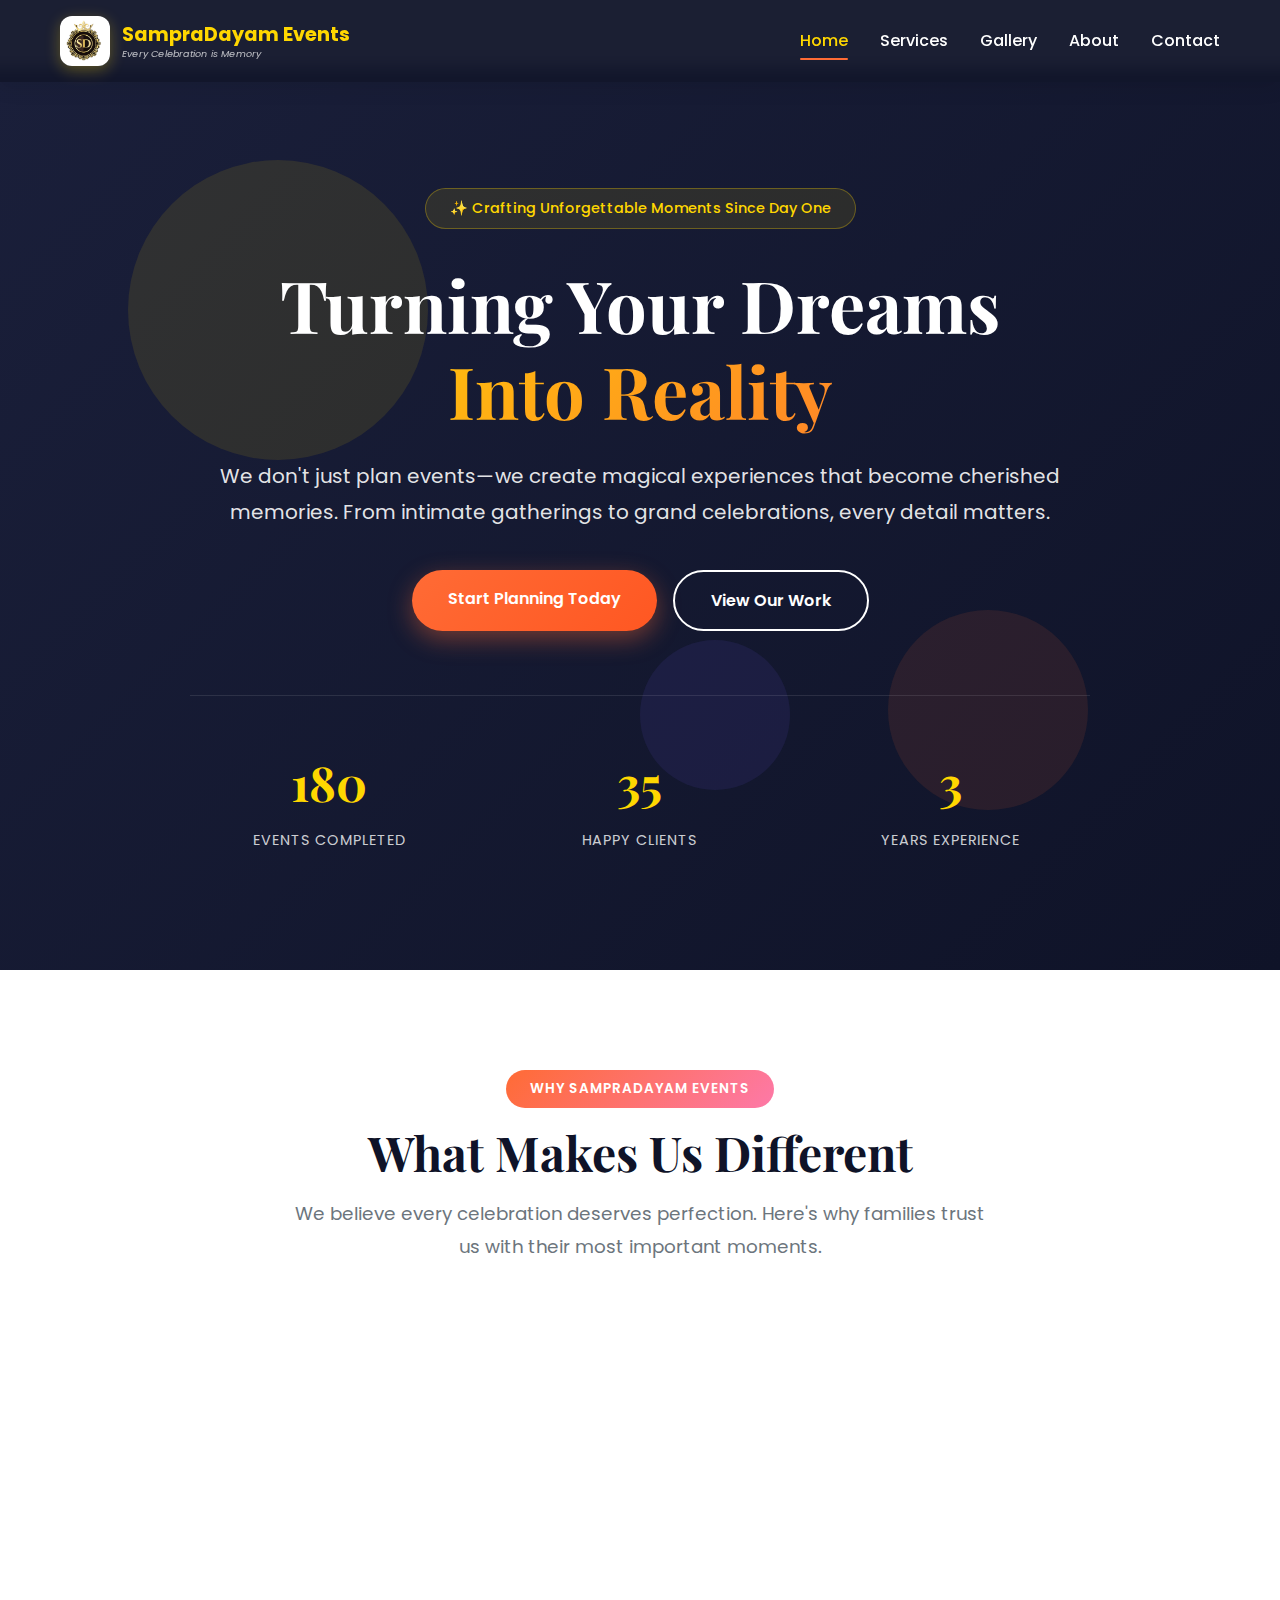
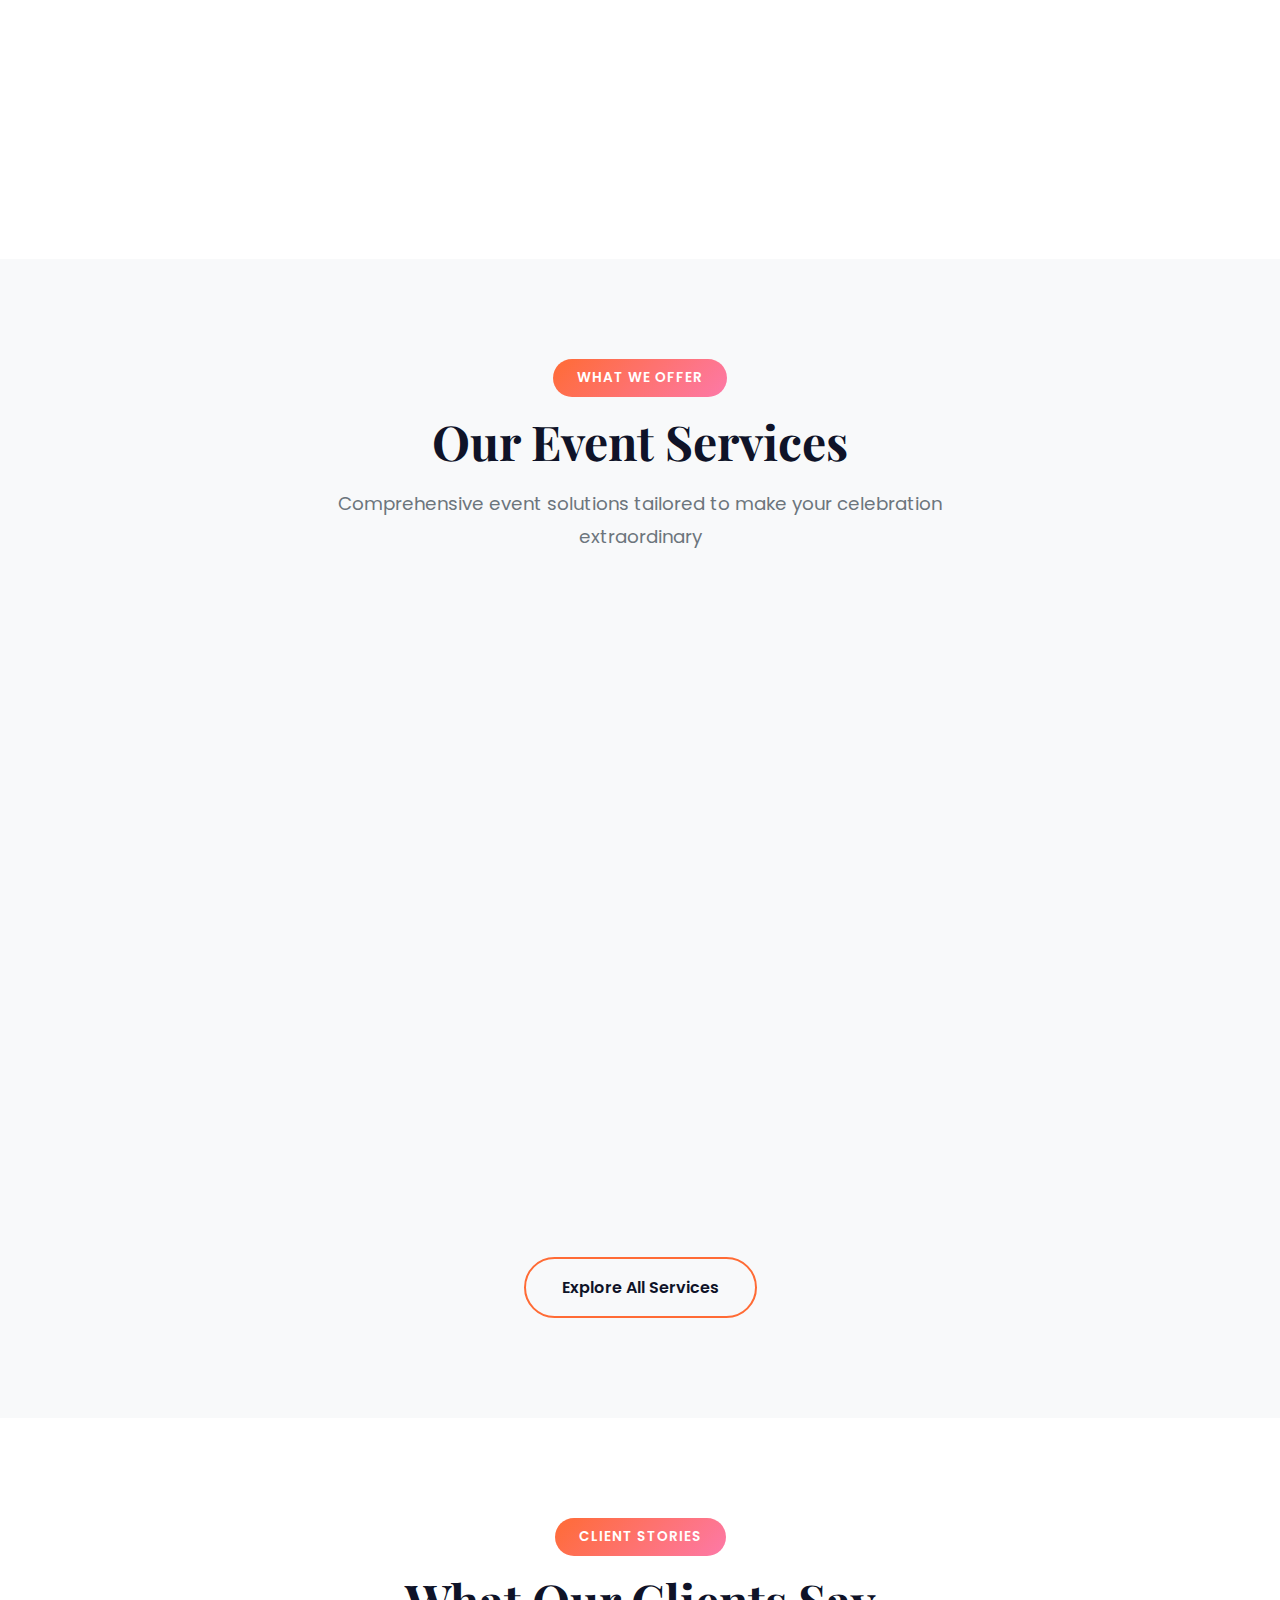
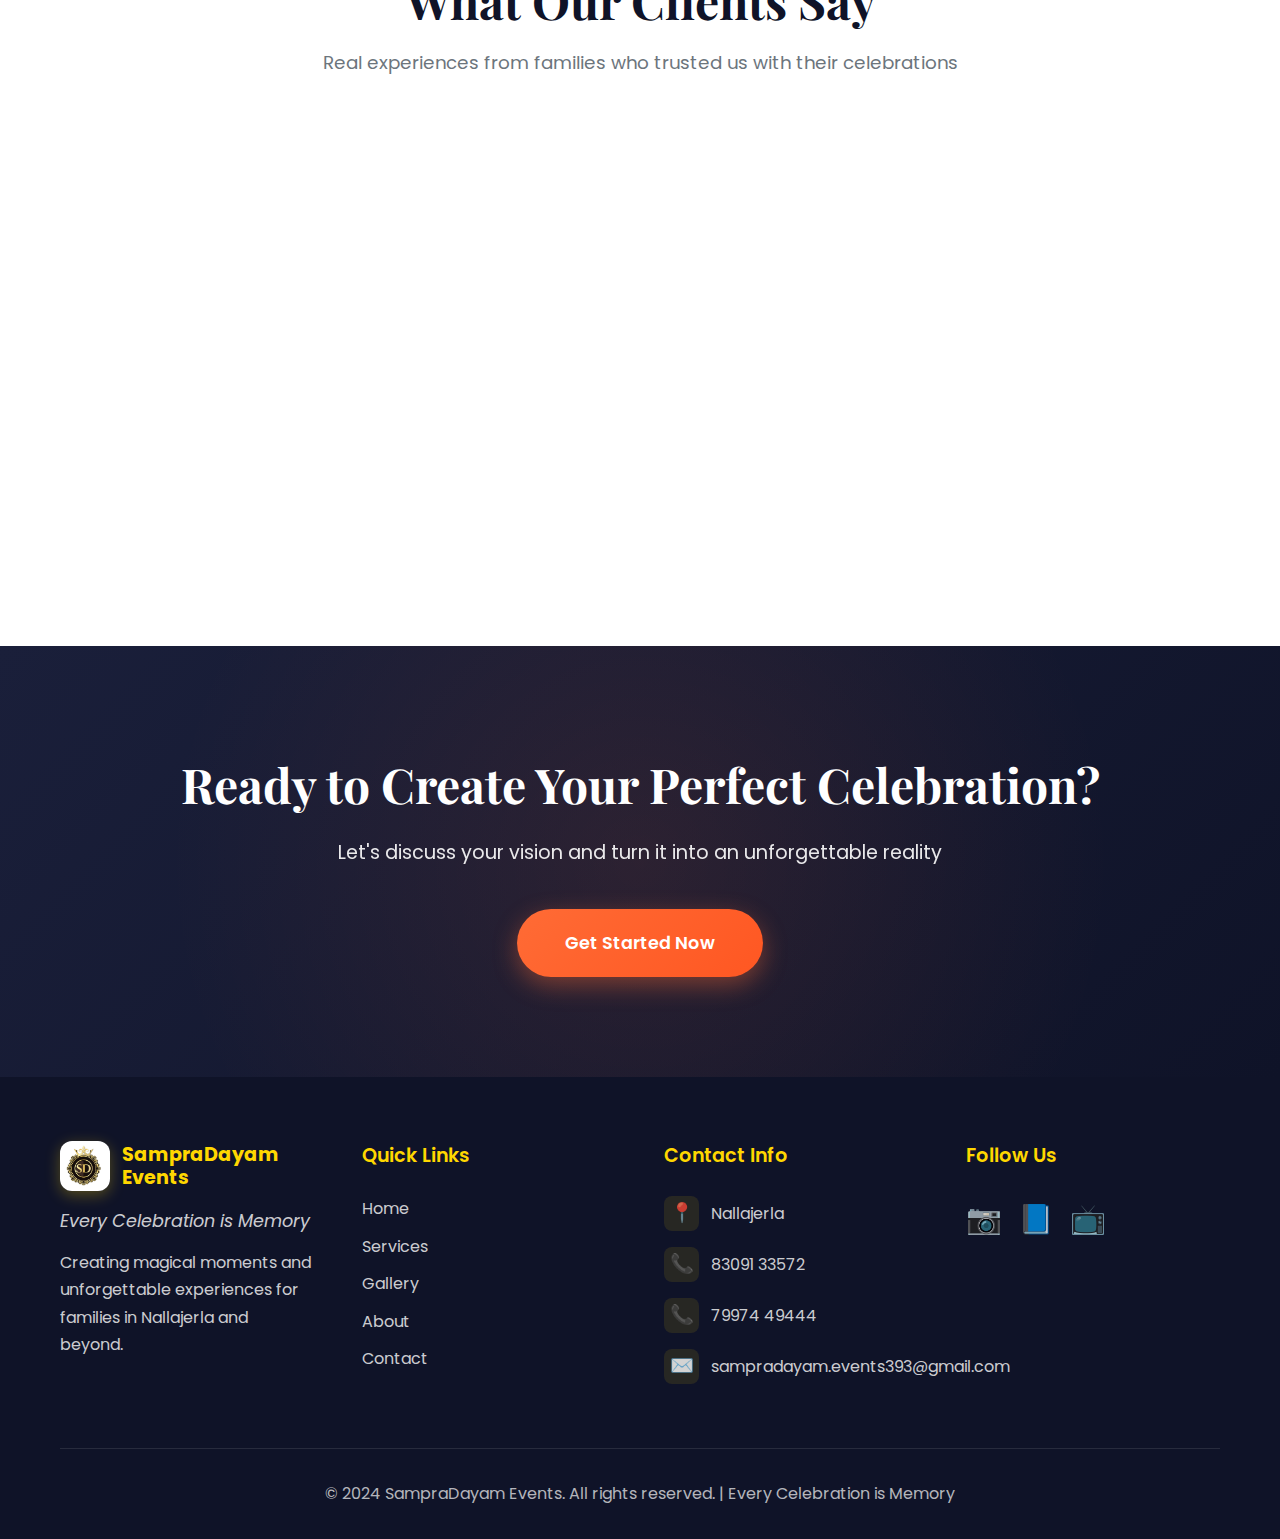
<file: index.html>
<!DOCTYPE html>
<html lang="en">
<head>
    <meta charset="UTF-8">
    <meta name="viewport" content="width=device-width, initial-scale=1.0">
    <title>Home - SampraDayam Events | Every Celebration is Memory</title>
    <link rel="stylesheet" href="styles.css">
    <link rel="preconnect" href="https://fonts.googleapis.com">
    <link rel="preconnect" href="https://fonts.gstatic.com" crossorigin>
    <link href="https://fonts.googleapis.com/css2?family=Poppins:wght@300;400;500;600;700;800&family=Playfair+Display:wght@400;600;700&display=swap" rel="stylesheet">
</head>
<body>
    <!-- Navigation -->
    <nav class="navbar">
        <div class="container">
            <div class="nav-wrapper">
                <a href="index.html" class="logo">
                    <img src="sdLogo.jpeg" alt="SampraDayam Events Logo" class="logo-icon">
                    <div class="logo-main">
                        <span class="logo-text">SampraDayam Events</span>
                        <span class="logo-tagline">Every Celebration is Memory</span>
                    </div>
                </a>
                <button class="mobile-menu-toggle" aria-label="Toggle menu">
                    <span></span>
                    <span></span>
                    <span></span>
                </button>
                <ul class="nav-menu">
                    <li><a href="index.html" class="nav-link active">Home</a></li>
                    <li><a href="services.html" class="nav-link">Services</a></li>
                    <li><a href="gallery.html" class="nav-link">Gallery</a></li>
                    <li><a href="about.html" class="nav-link">About</a></li>
                    <li><a href="contact.html" class="nav-link">Contact</a></li>
                </ul>
            </div>
        </div>
    </nav>

    <!-- Hero Section -->
    <section class="hero">
        <div class="hero-background">
            <div class="floating-shapes">
                <div class="shape shape-1"></div>
                <div class="shape shape-2"></div>
                <div class="shape shape-3"></div>
            </div>
        </div>
        <div class="container">
            <div class="hero-content">
                <div class="hero-badge">✨ Crafting Unforgettable Moments Since Day One</div>
                <h1 class="hero-title">
                    <span class="title-line">Turning Your Dreams</span>
                    <span class="title-line highlight">Into Reality</span>
                </h1>
                <p class="hero-subtitle">We don't just plan events—we create magical experiences that become cherished memories. From intimate gatherings to grand celebrations, every detail matters.</p>
                <div class="hero-buttons">
                    <a href="contact.html" class="btn btn-primary">Start Planning Today</a>
                    <a href="gallery.html" class="btn btn-secondary">View Our Work</a>
                </div>
                <div class="hero-stats">
                    <div class="stat-item">
                        <div class="stat-number" data-target="500">0</div>
                        <div class="stat-label">Events Completed</div>
                    </div>
                    <div class="stat-item">
                        <div class="stat-number" data-target="98">0</div>
                        <div class="stat-label">Happy Clients</div>
                    </div>
                    <div class="stat-item">
                        <div class="stat-number" data-target="10">0</div>
                        <div class="stat-label">Years Experience</div>
                    </div>
                </div>
            </div>
        </div>
    </section>

    <!-- Why Choose Us Section -->
    <section class="why-choose">
        <div class="container">
            <div class="section-header">
                <span class="section-badge">Why SampraDayam Events</span>
                <h2 class="section-title">What Makes Us Different</h2>
                <p class="section-subtitle">We believe every celebration deserves perfection. Here's why families trust us with their most important moments.</p>
            </div>
            <div class="features-grid">
                <div class="feature-card">
                    <div class="feature-icon-wrapper">
                        <div class="feature-icon">🎯</div>
                    </div>
                    <h3>Personalized Approach</h3>
                    <p>Every event is unique, and so is our approach. We listen to your vision and bring it to life with creativity and precision.</p>
                </div>
                <div class="feature-card">
                    <div class="feature-icon-wrapper">
                        <div class="feature-icon">💎</div>
                    </div>
                    <h3>Excellence in Every Detail</h3>
                    <p>From the smallest decoration to the grandest setup, we ensure perfection in every aspect of your celebration.</p>
                </div>
                <div class="feature-card">
                    <div class="feature-icon-wrapper">
                        <div class="feature-icon">🤝</div>
                    </div>
                    <h3>Trusted Partnership</h3>
                    <p>We're not just vendors—we're your partners in creating moments that will be remembered for a lifetime.</p>
                </div>
                <div class="feature-card">
                    <div class="feature-icon-wrapper">
                        <div class="feature-icon">⚡</div>
                    </div>
                    <h3>Stress-Free Experience</h3>
                    <p>Relax and enjoy your special day. We handle everything so you can focus on what truly matters—making memories.</p>
                </div>
            </div>
        </div>
    </section>

    <!-- Services Showcase -->
    <section class="services-showcase">
        <div class="container">
            <div class="section-header">
                <span class="section-badge">What We Offer</span>
                <h2 class="section-title">Our Event Services</h2>
                <p class="section-subtitle">Comprehensive event solutions tailored to make your celebration extraordinary</p>
            </div>
            <div class="services-grid">
                <div class="service-card-large">
                    <div class="service-image">💒</div>
                    <div class="service-content">
                        <h3>Wedding Celebrations</h3>
                        <p>Your dream wedding, perfectly executed. We handle everything from venue selection to the final dance.</p>
                        <ul class="service-features">
                            <li>Venue decoration & setup</li>
                            <li>Complete wedding planning</li>
                            <li>Photography & videography</li>
                        </ul>
                    </div>
                </div>
                <div class="service-card-large">
                    <div class="service-image">🎂</div>
                    <div class="service-content">
                        <h3>Birthday Parties</h3>
                        <p>Make every birthday unforgettable with themed parties, custom decorations, and entertainment that delights.</p>
                        <ul class="service-features">
                            <li>Themed party planning</li>
                            <li>Custom decorations</li>
                            <li>Entertainment & activities</li>
                        </ul>
                    </div>
                </div>
                <div class="service-card-large">
                    <div class="service-image">🏢</div>
                    <div class="service-content">
                        <h3>Corporate Events</h3>
                        <p>Professional events that impress. From conferences to team building, we ensure your corporate gatherings are impactful.</p>
                        <ul class="service-features">
                            <li>Conference management</li>
                            <li>Team building activities</li>
                            <li>Professional setup</li>
                        </ul>
                    </div>
                </div>
            </div>
            <div class="text-center" style="margin-top: 3rem;">
                <a href="services.html" class="btn btn-outline">Explore All Services</a>
            </div>
        </div>
    </section>

    <!-- Testimonials Section -->
    <section class="testimonials">
        <div class="container">
            <div class="section-header">
                <span class="section-badge">Client Stories</span>
                <h2 class="section-title">What Our Clients Say</h2>
                <p class="section-subtitle">Real experiences from families who trusted us with their celebrations</p>
            </div>
            <div class="testimonials-grid">
                <div class="testimonial-card">
                    <div class="testimonial-stars">⭐⭐⭐⭐⭐</div>
                    <p class="testimonial-text">"SampraDayam Events made our wedding absolutely magical! Every detail was perfect, and we didn't have to worry about anything. Truly professional and caring team."</p>
                    <div class="testimonial-author">
                        <div class="author-avatar">R</div>
                        <div>
                            <div class="author-name">Rajesh & Priya</div>
                            <div class="author-role">Wedding Celebration</div>
                        </div>
                    </div>
                </div>
                <div class="testimonial-card">
                    <div class="testimonial-stars">⭐⭐⭐⭐⭐</div>
                    <p class="testimonial-text">"Our daughter's birthday party was beyond our expectations! The team understood our vision and created something truly special. Highly recommended!"</p>
                    <div class="testimonial-author">
                        <div class="author-avatar">K</div>
                        <div>
                            <div class="author-name">Kumar Family</div>
                            <div class="author-role">Birthday Party</div>
                        </div>
                    </div>
                </div>
                <div class="testimonial-card">
                    <div class="testimonial-stars">⭐⭐⭐⭐⭐</div>
                    <p class="testimonial-text">"From planning to execution, everything was seamless. The attention to detail and professionalism is unmatched. Thank you for making our event memorable!"</p>
                    <div class="testimonial-author">
                        <div class="author-avatar">S</div>
                        <div>
                            <div class="author-name">Suresh & Family</div>
                            <div class="author-role">House Warming</div>
                        </div>
                    </div>
                </div>
            </div>
        </div>
    </section>

    <!-- CTA Section -->
    <section class="cta-section">
        <div class="container">
            <div class="cta-content">
                <h2>Ready to Create Your Perfect Celebration?</h2>
                <p>Let's discuss your vision and turn it into an unforgettable reality</p>
                <a href="contact.html" class="btn btn-primary btn-large">Get Started Now</a>
            </div>
        </div>
    </section>

    <!-- Footer -->
    <footer class="footer">
        <div class="container">
            <div class="footer-content">
                <div class="footer-section">
                    <div class="footer-logo">
                        <img src="sdLogo.jpeg" alt="SampraDayam Events Logo" class="logo-icon">
                        <span class="logo-text">SampraDayam Events</span>
                    </div>
                    <p class="footer-tagline">Every Celebration is Memory</p>
                    <p class="footer-description">Creating magical moments and unforgettable experiences for families in Nallajerla and beyond.</p>
                </div>
                <div class="footer-section">
                    <h4>Quick Links</h4>
                    <ul>
                        <li><a href="index.html">Home</a></li>
                        <li><a href="services.html">Services</a></li>
                        <li><a href="gallery.html">Gallery</a></li>
                        <li><a href="about.html">About</a></li>
                        <li><a href="contact.html">Contact</a></li>
                    </ul>
                </div>
                <div class="footer-section">
                    <h4>Contact Info</h4>
                    <div class="contact-info-item">
                        <span class="contact-icon">📍</span>
                        <span>Nallajerla</span>
                    </div>
                    <div class="contact-info-item">
                        <span class="contact-icon">📞</span>
                        <span><a href="tel:8309133572">83091 33572</a></span>
                    </div>
                    <div class="contact-info-item">
                        <span class="contact-icon">📞</span>
                        <span><a href="tel:7997449444">79974 49444</a></span>
                    </div>
                    <div class="contact-info-item">
                        <span class="contact-icon">✉️</span>
                        <span><a href="mailto:sampradayam.events393@gmail.com">sampradayam.events393@gmail.com</a></span>
                    </div>
                </div>
                <div class="footer-section">
                    <h4>Follow Us</h4>
                    <div class="social-links">
                        <a href="#" class="social-link" aria-label="Instagram">📷</a>
                        <a href="#" class="social-link" aria-label="Facebook">📘</a>
                        <a href="#" class="social-link" aria-label="YouTube">📺</a>
                    </div>
                </div>
            </div>
            <div class="footer-bottom">
                <p>&copy; 2024 SampraDayam Events. All rights reserved. | Every Celebration is Memory</p>
            </div>
        </div>
    </footer>

    <script src="script.js"></script>
</body>
</html>
</file>
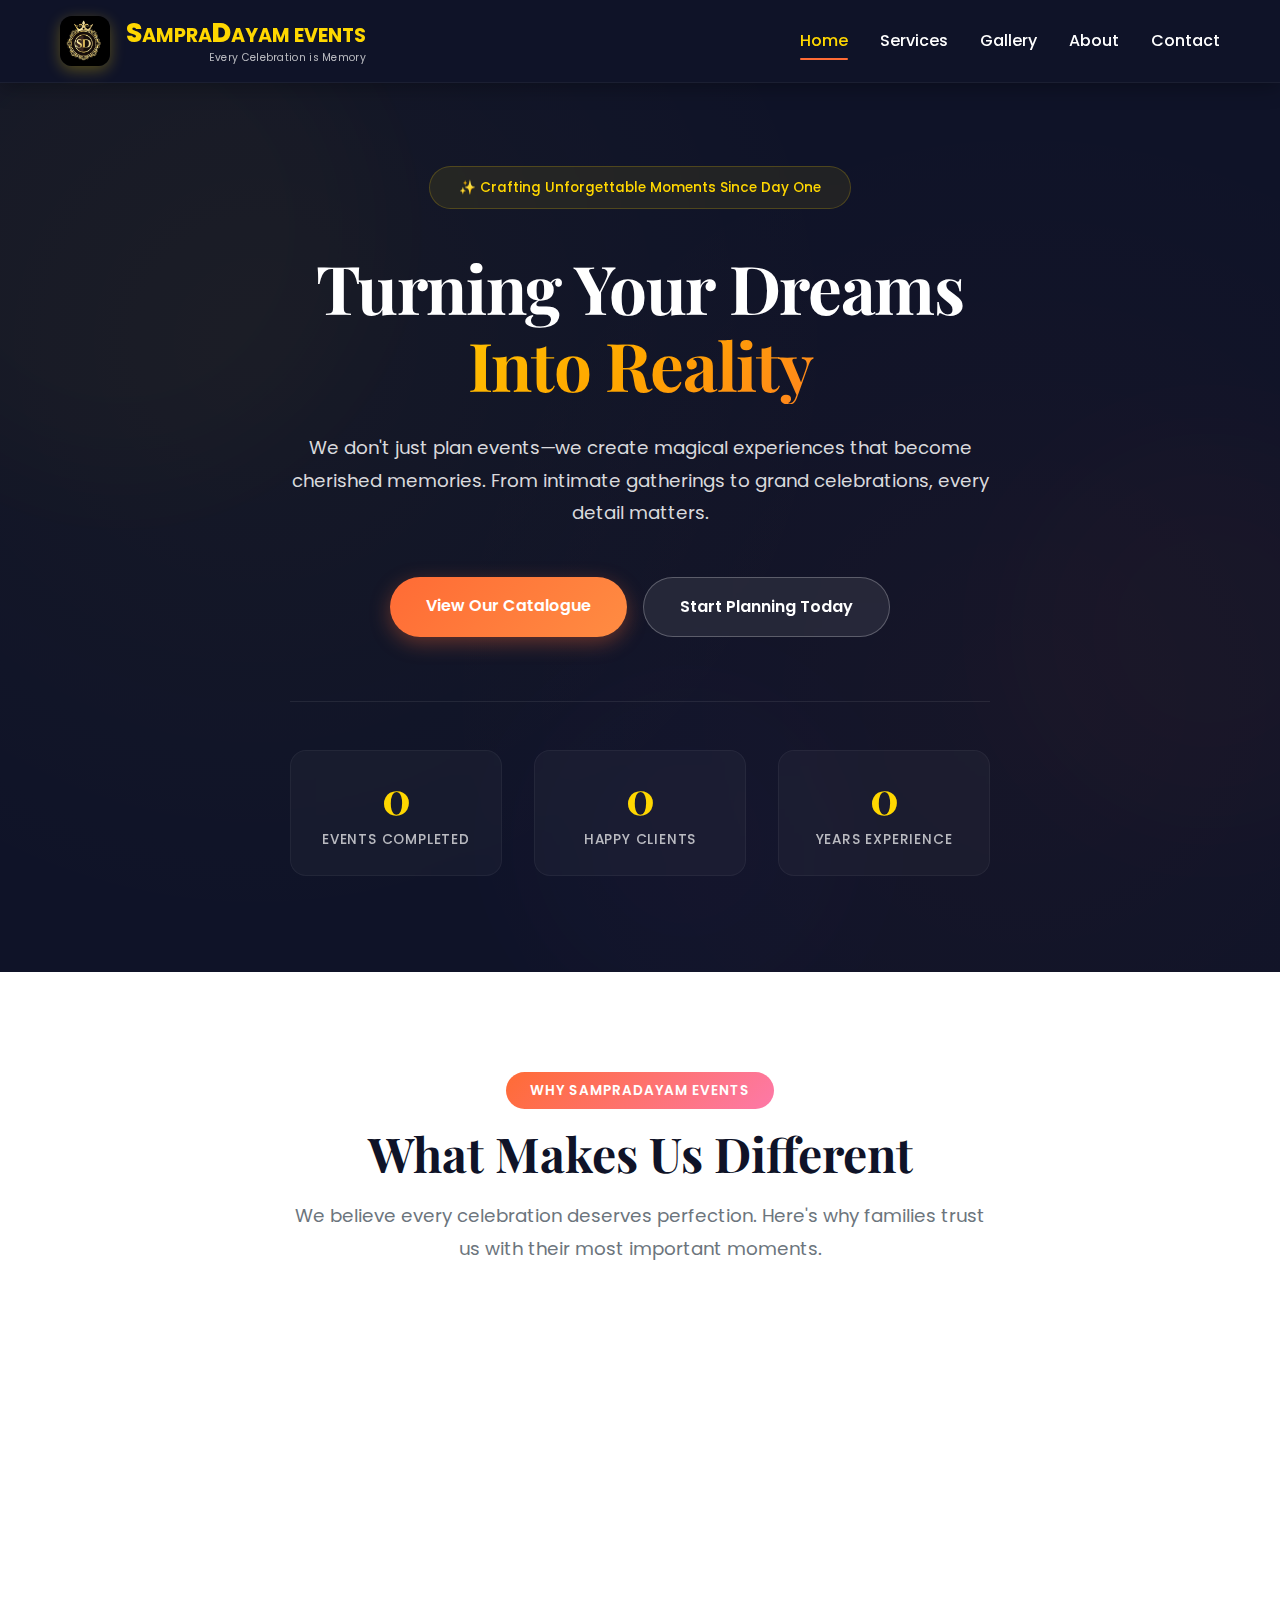
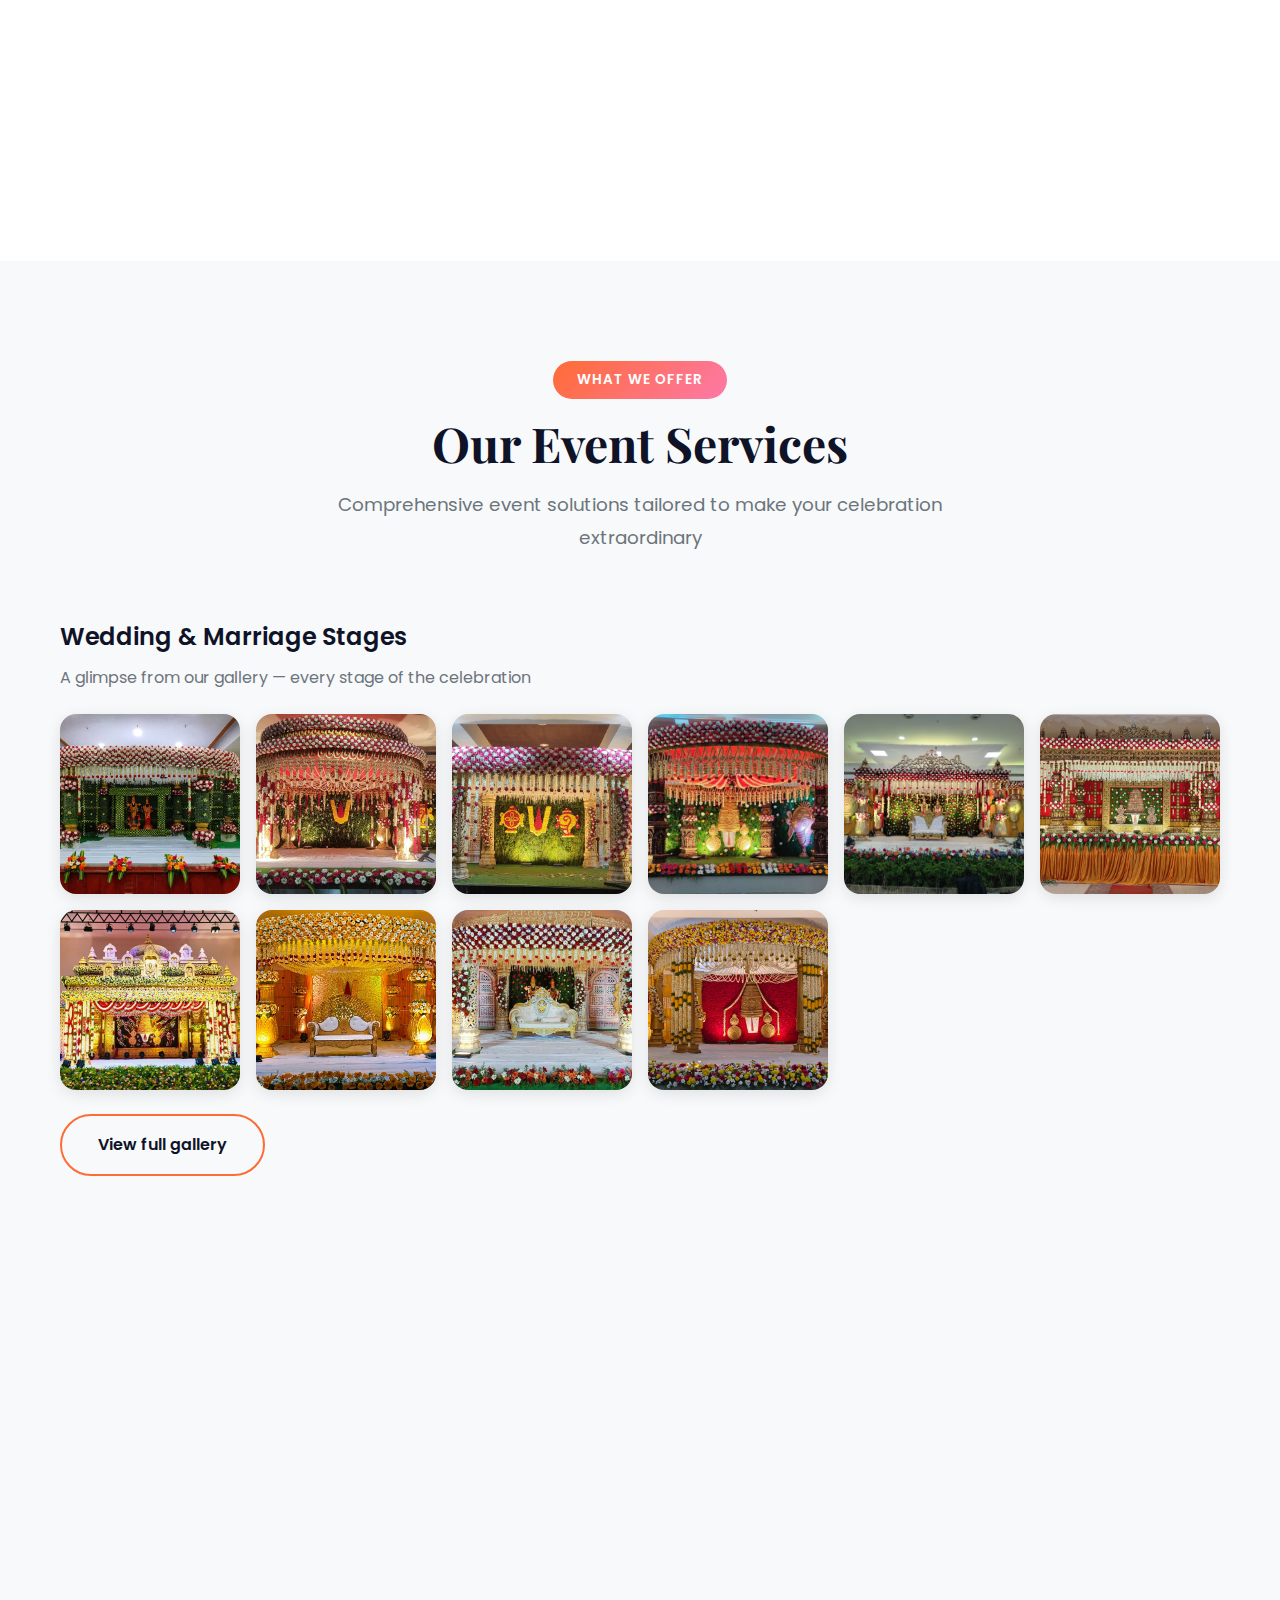
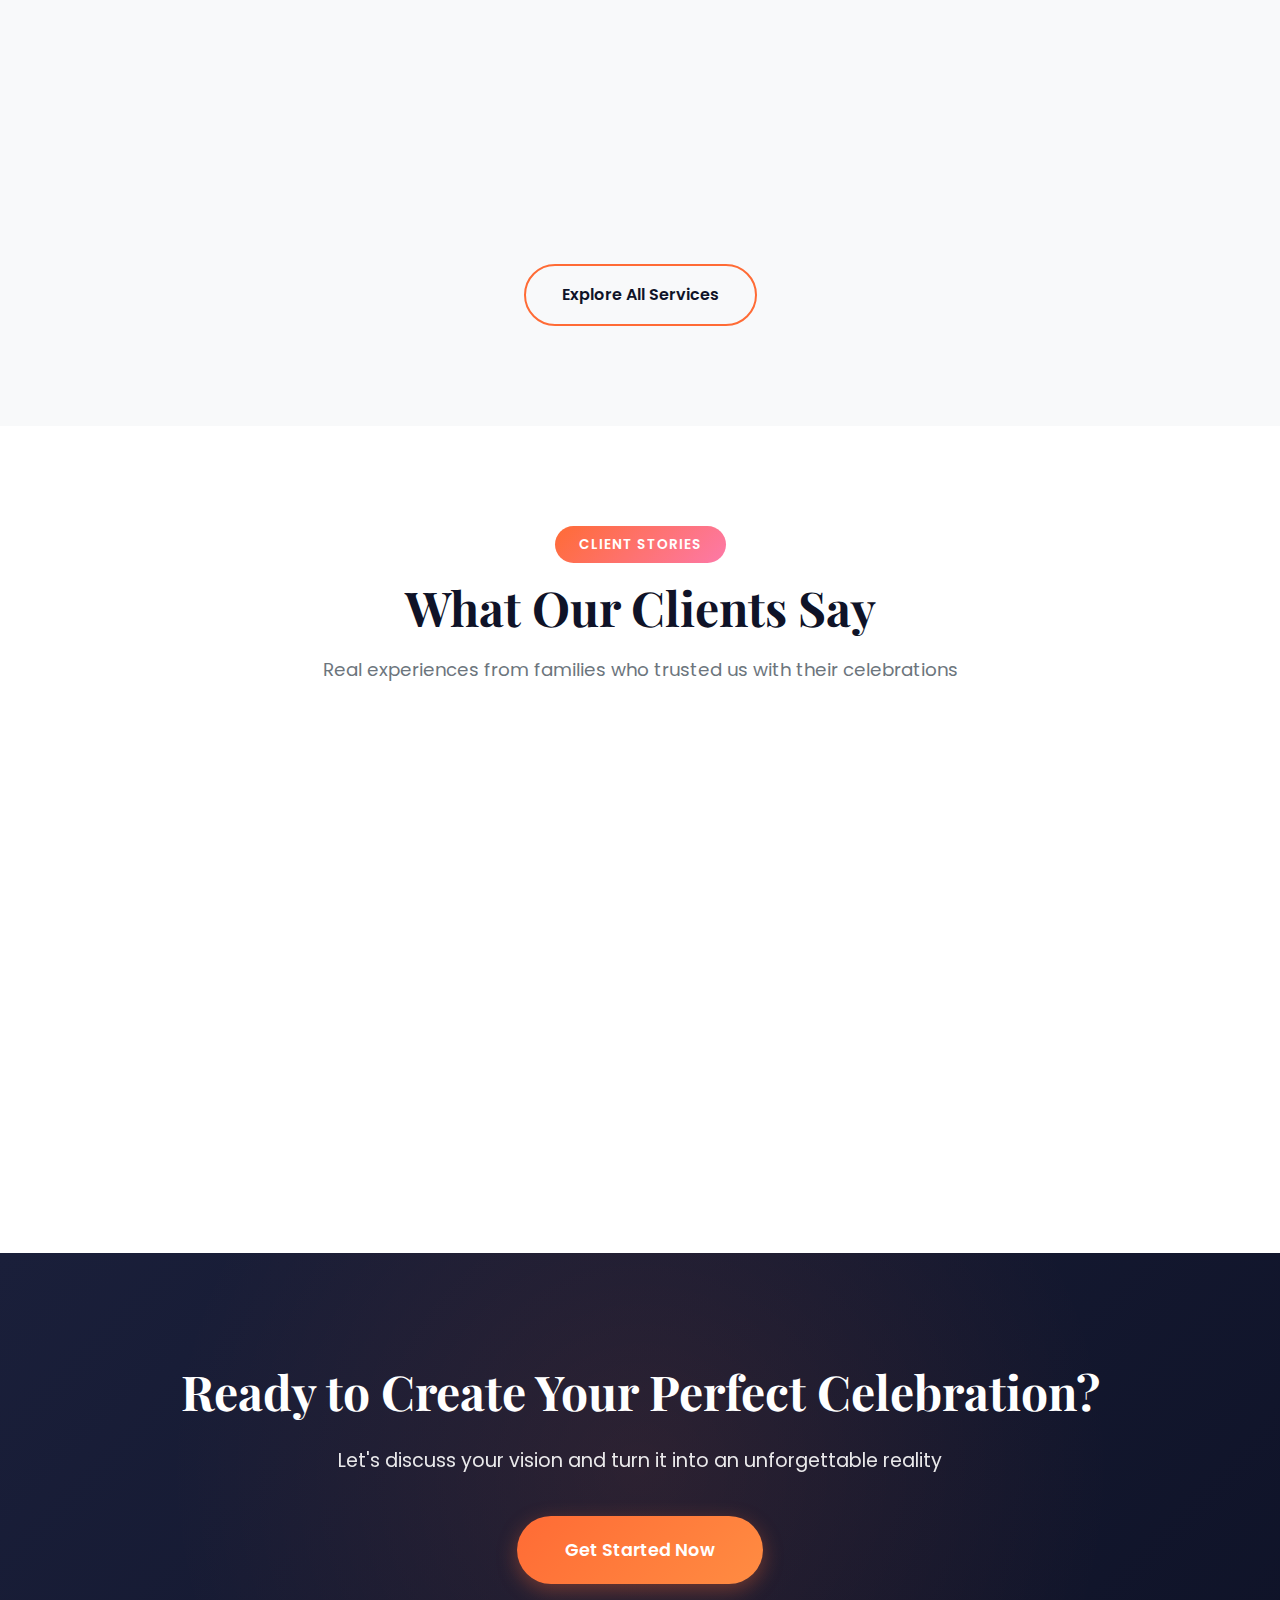
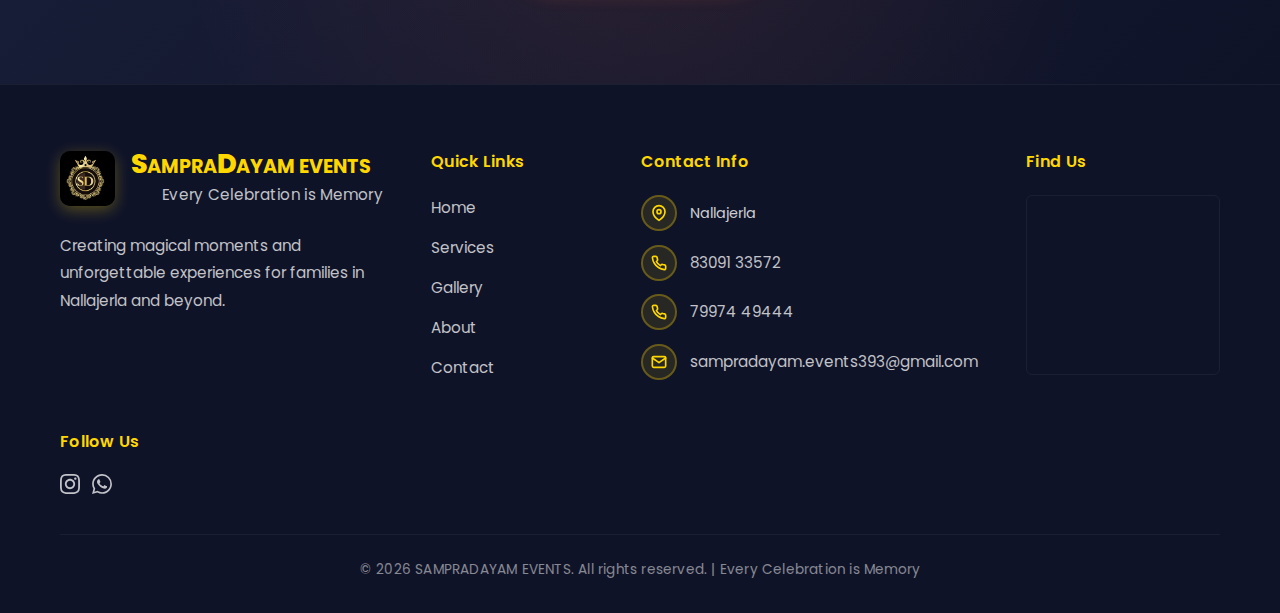
<file: public/index.html>
<!DOCTYPE html>
<html lang="en">
<head>
    <meta charset="UTF-8">
    <meta name="viewport" content="width=device-width, initial-scale=1.0">
    <title>Home - SampraDayam Events | Every Celebration is Memory</title>
    <link rel="stylesheet" href="styles.css">
    <link rel="preconnect" href="https://fonts.googleapis.com">
    <link rel="preconnect" href="https://fonts.gstatic.com" crossorigin>
    <link href="https://fonts.googleapis.com/css2?family=Poppins:wght@300;400;500;600;700;800&family=Playfair+Display:wght@400;600;700&display=swap" rel="stylesheet">
</head>
<body>
    <!-- Navigation -->
    <nav class="navbar">
        <div class="container">
            <div class="nav-wrapper">
                <a href="index.html" class="logo">
                    <img src="sdLogoBlack.jpeg" alt="SampraDayam Events Logo" class="logo-icon">
                    <div class="logo-main">
                        <span class="logo-text"><span class="logo-letter-large">S</span>AMPRA<span class="logo-letter-large">D</span>AYAM EVENTS</span>
                        <span class="logo-tagline">Every Celebration is Memory</span>
                    </div>
                </a>
                <button class="mobile-menu-toggle" aria-label="Toggle menu">
                    <span></span>
                    <span></span>
                    <span></span>
                </button>
                <ul class="nav-menu">
                    <li><a href="index.html" class="nav-link active">Home</a></li>
                    <li><a href="services.html" class="nav-link">Services</a></li>
                    <li><a href="gallery.html" class="nav-link">Gallery</a></li>
                    <li><a href="about.html" class="nav-link">About</a></li>
                    <li><a href="contact.html" class="nav-link">Contact</a></li>
                </ul>
            </div>
        </div>
    </nav>

    <!-- Hero Section -->
    <section class="hero">
        <div class="hero-background">
            <div class="floating-shapes">
                <div class="shape shape-1"></div>
                <div class="shape shape-2"></div>
                <div class="shape shape-3"></div>
            </div>
        </div>
        <div class="container">
            <div class="hero-content">
                <div class="hero-badge">✨ Crafting Unforgettable Moments Since Day One</div>
                <h1 class="hero-title">
                    <span class="title-line">Turning Your Dreams</span>
                    <span class="title-line highlight">Into Reality</span>
                </h1>
                <p class="hero-subtitle">We don't just plan events—we create magical experiences that become cherished memories. From intimate gatherings to grand celebrations, every detail matters.</p>
                <div class="hero-buttons">
                    <a href="gallery.html" class="btn btn-primary">View Our Catalogue</a>
                    <a href="contact.html" class="btn btn-secondary">Start Planning Today</a>
                </div>
                <div class="hero-stats">
                    <div class="stat-item">
                        <div class="stat-number" data-target="1">1</div>
                        <div class="stat-label">Events Completed</div>
                    </div>
                    <div class="stat-item">
                        <div class="stat-number" data-target="1">1</div>
                        <div class="stat-label">Happy Clients</div>
                    </div>
                    <div class="stat-item">
                        <div class="stat-number" data-target="1">1</div>
                        <div class="stat-label">Years Experience</div>
                    </div>
                </div>
            </div>
        </div>
    </section>

    <!-- Why Choose Us Section -->
    <section class="why-choose">
        <div class="container">
            <div class="section-header">
                <span class="section-badge">Why SAMPRADAYAM EVENTS</span>
                <h2 class="section-title">What Makes Us Different</h2>
                <p class="section-subtitle">We believe every celebration deserves perfection. Here's why families trust us with their most important moments.</p>
            </div>
            <div class="features-grid">
                <div class="feature-card">
                    <div class="feature-icon-wrapper">
                        <div class="feature-icon">🎯</div>
                    </div>
                    <h3>Personalized Approach</h3>
                    <p>Every event is unique, and so is our approach. We listen to your vision and bring it to life with creativity and precision.</p>
                </div>
                <div class="feature-card">
                    <div class="feature-icon-wrapper">
                        <div class="feature-icon">💎</div>
                    </div>
                    <h3>Excellence in Every Detail</h3>
                    <p>From the smallest decoration to the grandest setup, we ensure perfection in every aspect of your celebration.</p>
                </div>
                <div class="feature-card">
                    <div class="feature-icon-wrapper">
                        <div class="feature-icon">🤝</div>
                    </div>
                    <h3>Trusted Partnership</h3>
                    <p>We're not just vendors—we're your partners in creating moments that will be remembered for a lifetime.</p>
                </div>
                <div class="feature-card">
                    <div class="feature-icon-wrapper">
                        <div class="feature-icon">⚡</div>
                    </div>
                    <h3>Stress-Free Experience</h3>
                    <p>Relax and enjoy your special day. We handle everything so you can focus on what truly matters—making memories.</p>
                </div>
            </div>
        </div>
    </section>

    <!-- Services Showcase -->
    <section class="services-showcase">
        <div class="container">
            <div class="section-header">
                <span class="section-badge">What We Offer</span>
                <h2 class="section-title">Our Event Services</h2>
                <p class="section-subtitle">Comprehensive event solutions tailored to make your celebration extraordinary</p>
            </div>

            <!-- Wedding & Marriage Stages – photos from SampraDayam Gallery -->
            <div class="wedding-section">
                <h3 class="wedding-section-title">Wedding & Marriage Stages</h3>
                <p class="wedding-section-subtitle">A glimpse from our gallery — every stage of the celebration</p>
                <div class="wedding-gallery">
                    <a href="gallery.html" class="wedding-gallery-item"><img src="SampraDayamGallery/Marriage/MarriageStages/IMG-20251216-WA0000.jpg" alt="Marriage stage" loading="lazy"></a>
                    <a href="gallery.html" class="wedding-gallery-item"><img src="SampraDayamGallery/Marriage/MarriageStages/IMG-20251216-WA0001.jpg" alt="Marriage stage" loading="lazy"></a>
                    <a href="gallery.html" class="wedding-gallery-item"><img src="SampraDayamGallery/Marriage/MarriageStages/IMG-20251216-WA0002.jpg" alt="Marriage stage" loading="lazy"></a>
                    <a href="gallery.html" class="wedding-gallery-item"><img src="SampraDayamGallery/Marriage/MarriageStages/IMG-20251216-WA0004.jpg" alt="Marriage stage" loading="lazy"></a>
                    <a href="gallery.html" class="wedding-gallery-item"><img src="SampraDayamGallery/Marriage/MarriageStages/IMG-20251216-WA0005.jpg" alt="Marriage stage" loading="lazy"></a>
                    <a href="gallery.html" class="wedding-gallery-item"><img src="SampraDayamGallery/Marriage/MarriageStages/IMG-20251216-WA0006.jpg" alt="Marriage stage" loading="lazy"></a>
                    <a href="gallery.html" class="wedding-gallery-item"><img src="SampraDayamGallery/Marriage/MarriageStages/IMG-20251216-WA0010.jpg" alt="Marriage stage" loading="lazy"></a>
                    <a href="gallery.html" class="wedding-gallery-item"><img src="SampraDayamGallery/Marriage/MarriageStages/IMG-20251216-WA0015.jpg" alt="Marriage stage" loading="lazy"></a>
                    <a href="gallery.html" class="wedding-gallery-item"><img src="SampraDayamGallery/Marriage/MarriageStages/IMG-20251216-WA0016.jpg" alt="Marriage stage" loading="lazy"></a>
                    <a href="gallery.html" class="wedding-gallery-item"><img src="SampraDayamGallery/Marriage/MarriageStages/IMG-20251216-WA0019.jpg" alt="Marriage stage" loading="lazy"></a>
                </div>
                <a href="gallery.html" class="btn btn-outline wedding-gallery-cta">View full gallery</a>
            </div>

            <div class="services-grid">
                <div class="service-card-large">
                    <div class="service-image wedding-hero"><img src="SampraDayamGallery/Marriage/MarriageStages/IMG-20251216-WA0000.jpg" alt="Wedding celebration"></div>
                    <div class="service-content">
                        <h3>Wedding Celebrations</h3>
                        <p>Your dream wedding, perfectly executed. We handle everything from venue selection to the final dance.</p>
                        <ul class="service-features">
                            <li>Venue decoration & setup</li>
                            <li>Complete wedding planning</li>
                            <li>Photography & videography</li>
                        </ul>
                    </div>
                </div>
                <div class="service-card-large">
                    <div class="service-image">🎂</div>
                    <div class="service-content">
                        <h3>Birthday Parties</h3>
                        <p>Make every birthday unforgettable with themed parties, custom decorations, and entertainment that delights.</p>
                        <ul class="service-features">
                            <li>Themed party planning</li>
                            <li>Custom decorations</li>
                            <li>Entertainment & activities</li>
                        </ul>
                    </div>
                </div>
                <div class="service-card-large">
                    <div class="service-image">🏢</div>
                    <div class="service-content">
                        <h3>Corporate Events</h3>
                        <p>Professional events that impress. From conferences to team building, we ensure your corporate gatherings are impactful.</p>
                        <ul class="service-features">
                            <li>Conference management</li>
                            <li>Team building activities</li>
                            <li>Professional setup</li>
                        </ul>
                    </div>
                </div>
            </div>
            <div class="text-center" style="margin-top: 3rem;">
                <a href="services.html" class="btn btn-outline">Explore All Services</a>
            </div>
        </div>
    </section>

    <!-- Testimonials Section -->
    <section class="testimonials">
        <div class="container">
            <div class="section-header">
                <span class="section-badge">Client Stories</span>
                <h2 class="section-title">What Our Clients Say</h2>
                <p class="section-subtitle">Real experiences from families who trusted us with their celebrations</p>
            </div>
            <div class="testimonials-grid">
                <div class="testimonial-card">
                    <div class="testimonial-stars">⭐⭐⭐⭐⭐</div>
                    <p class="testimonial-text">"SAMPRADAYAM EVENTS made our wedding absolutely magical! Every detail was perfect, and we didn't have to worry about anything. Truly professional and caring team."</p>
                    <div class="testimonial-author">
                        <div class="author-avatar">R</div>
                        <div>
                            <div class="author-name">Rajesh & Priya</div>
                            <div class="author-role">Wedding Celebration</div>
                        </div>
                    </div>
                </div>
                <div class="testimonial-card">
                    <div class="testimonial-stars">⭐⭐⭐⭐⭐</div>
                    <p class="testimonial-text">"Our daughter's birthday party was beyond our expectations! The team understood our vision and created something truly special. Highly recommended!"</p>
                    <div class="testimonial-author">
                        <div class="author-avatar">K</div>
                        <div>
                            <div class="author-name">Kumar Family</div>
                            <div class="author-role">Birthday Party</div>
                        </div>
                    </div>
                </div>
                <div class="testimonial-card">
                    <div class="testimonial-stars">⭐⭐⭐⭐⭐</div>
                    <p class="testimonial-text">"From planning to execution, everything was seamless. The attention to detail and professionalism is unmatched. Thank you for making our event memorable!"</p>
                    <div class="testimonial-author">
                        <div class="author-avatar">S</div>
                        <div>
                            <div class="author-name">Suresh & Family</div>
                            <div class="author-role">House Warming</div>
                        </div>
                    </div>
                </div>
            </div>
        </div>
    </section>

    <!-- CTA Section -->
    <section class="cta-section">
        <div class="container">
            <div class="cta-content">
                <h2>Ready to Create Your Perfect Celebration?</h2>
                <p>Let's discuss your vision and turn it into an unforgettable reality</p>
                <a href="contact.html" class="btn btn-primary btn-large">Get Started Now</a>
            </div>
        </div>
    </section>

    <!-- Footer -->
    <footer class="footer">
        <div class="container">
            <div class="footer-content">
                <div class="footer-section">
                    <div class="footer-logo">
                        <img src="sdLogoBlack.jpeg" alt="SampraDayam Events Logo" class="logo-icon">
                        <div class="footer-logo-text-wrapper">
                            <span class="logo-text"><span class="logo-letter-large">S</span>AMPRA<span class="logo-letter-large">D</span>AYAM EVENTS</span>
                            <p class="footer-tagline">Every Celebration is Memory</p>
                        </div>
                    </div>
                    <p class="footer-description">Creating magical moments and unforgettable experiences for families in Nallajerla and beyond.</p>
                </div>
                <div class="footer-section">
                    <h4>Quick Links</h4>
                    <ul>
                        <li><a href="index.html">Home</a></li>
                        <li><a href="services.html">Services</a></li>
                        <li><a href="gallery.html">Gallery</a></li>
                        <li><a href="about.html">About</a></li>
                        <li><a href="contact.html">Contact</a></li>
                    </ul>
                </div>
                <div class="footer-section">
                    <h4>Contact Info</h4>
                    <div class="contact-info-item">
                        <div class="contact-icon">
                            <svg width="18" height="18" viewBox="0 0 24 24" fill="none" stroke="currentColor" stroke-width="2.5" stroke-linecap="round" stroke-linejoin="round">
                                <path d="M21 10c0 7-9 13-9 13s-9-6-9-13a9 9 0 0 1 18 0z"></path>
                                <circle cx="12" cy="10" r="3"></circle>
                            </svg>
                        </div>
                        <span>Nallajerla</span>
                    </div>
                    <div class="contact-info-item">
                        <div class="contact-icon">
                            <svg width="18" height="18" viewBox="0 0 24 24" fill="none" stroke="currentColor" stroke-width="2.5" stroke-linecap="round" stroke-linejoin="round">
                                <path d="M22 16.92v3a2 2 0 0 1-2.18 2 19.79 19.79 0 0 1-8.63-3.07 19.5 19.5 0 0 1-6-6 19.79 19.79 0 0 1-3.07-8.67A2 2 0 0 1 4.11 2h3a2 2 0 0 1 2 1.72 12.84 12.84 0 0 0 .7 2.81 2 2 0 0 1-.45 2.11L8.09 9.91a16 16 0 0 0 6 6l1.27-1.27a2 2 0 0 1 2.11-.45 12.84 12.84 0 0 0 2.81.7A2 2 0 0 1 22 16.92z"></path>
                            </svg>
                        </div>
                        <span><a href="tel:8309133572">83091 33572</a></span>
                    </div>
                    <div class="contact-info-item">
                        <div class="contact-icon">
                            <svg width="18" height="18" viewBox="0 0 24 24" fill="none" stroke="currentColor" stroke-width="2.5" stroke-linecap="round" stroke-linejoin="round">
                                <path d="M22 16.92v3a2 2 0 0 1-2.18 2 19.79 19.79 0 0 1-8.63-3.07 19.5 19.5 0 0 1-6-6 19.79 19.79 0 0 1-3.07-8.67A2 2 0 0 1 4.11 2h3a2 2 0 0 1 2 1.72 12.84 12.84 0 0 0 .7 2.81 2 2 0 0 1-.45 2.11L8.09 9.91a16 16 0 0 0 6 6l1.27-1.27a2 2 0 0 1 2.11-.45 12.84 12.84 0 0 0 2.81.7A2 2 0 0 1 22 16.92z"></path>
                            </svg>
                        </div>
                        <span><a href="tel:7997449444">79974 49444</a></span>
                    </div>
                    <div class="contact-info-item">
                        <div class="contact-icon">
                            <svg width="18" height="18" viewBox="0 0 24 24" fill="none" stroke="currentColor" stroke-width="2.5" stroke-linecap="round" stroke-linejoin="round">
                                <path d="M4 4h16c1.1 0 2 .9 2 2v12c0 1.1-.9 2-2 2H4c-1.1 0-2-.9-2-2V6c0-1.1.9-2 2-2z"></path>
                                <polyline points="22,6 12,13 2,6"></polyline>
                            </svg>
                        </div>
                        <span><a href="mailto:sampradayam.events393@gmail.com">sampradayam.events393@gmail.com</a></span>
                    </div>
                </div>
                <div class="footer-section footer-map-section">
                    <h4>Find Us</h4>
                    <div class="footer-map">
                        <iframe 
                            src="https://www.google.com/maps/embed?pb=!1m18!1m12!1m3!1d3806.5!2d81.4072346!3d16.9475376!2m3!1f0!2f0!3f0!3m2!1i1024!2i768!4f13.1!3m3!1m2!1s0x3a3651be34e7d45d%3A0xa1014457c3240a0a!2sNallajerla%2C+Andhra+Pradesh!5e0!3m2!1sen!2sin!4v1706160000000!5m2!1sen!2sin" 
                            width="100%" 
                            height="200" 
                            style="border:0; border-radius: 8px;" 
                            allowfullscreen="" 
                            loading="lazy" 
                            referrerpolicy="no-referrer-when-downgrade"
                            title="SampraDayam Events Location">
                        </iframe>
                    </div>
                </div>
                <div class="footer-section">
                    <h4>Follow Us</h4>
                    <div class="social-links">
                        <a href="https://www.instagram.com/_sampradayam_events?igsh=bGJwbXo4bXJtMGho" target="_blank" rel="noopener noreferrer" class="social-link" aria-label="Instagram">
                            <svg width="24" height="24" viewBox="0 0 24 24" fill="currentColor" xmlns="http://www.w3.org/2000/svg">
                                <path d="M12 2.163c3.204 0 3.584.012 4.85.07 3.252.148 4.771 1.691 4.919 4.919.058 1.265.069 1.645.069 4.849 0 3.205-.012 3.584-.069 4.849-.149 3.225-1.664 4.771-4.919 4.919-1.266.058-1.644.07-4.85.07-3.204 0-3.584-.012-4.849-.07-3.26-.149-4.771-1.699-4.919-4.92-.058-1.265-.07-1.644-.07-4.849 0-3.204.013-3.583.07-4.849.149-3.227 1.664-4.771 4.919-4.919 1.266-.057 1.645-.069 4.849-.069zm0-2.163c-3.259 0-3.667.014-4.947.072-4.358.2-6.78 2.618-6.98 6.98-.059 1.281-.073 1.689-.073 4.948 0 3.259.014 3.668.072 4.948.2 4.358 2.618 6.78 6.98 6.98 1.281.058 1.689.072 4.948.072 3.259 0 3.668-.014 4.948-.072 4.354-.2 6.782-2.618 6.979-6.98.059-1.28.073-1.689.073-4.948 0-3.259-.014-3.667-.072-4.947-.196-4.354-2.617-6.78-6.979-6.98-1.281-.059-1.69-.073-4.949-.073zm0 5.838c-3.403 0-6.162 2.759-6.162 6.162s2.759 6.163 6.162 6.163 6.162-2.759 6.162-6.163c0-3.403-2.759-6.162-6.162-6.162zm0 10.162c-2.209 0-4-1.79-4-4 0-2.209 1.791-4 4-4s4 1.791 4 4c0 2.21-1.791 4-4 4zm6.406-11.845c-.796 0-1.441.645-1.441 1.44s.645 1.44 1.441 1.44c.795 0 1.439-.645 1.439-1.44s-.644-1.44-1.439-1.44z"/>
                            </svg>
                        </a>
                        <a href="https://wa.me/918309133572" target="_blank" rel="noopener noreferrer" class="social-link" aria-label="WhatsApp">
                            <svg width="24" height="24" viewBox="0 0 24 24" fill="currentColor" xmlns="http://www.w3.org/2000/svg">
                                <path d="M17.472 14.382c-.297-.149-1.758-.867-2.03-.967-.273-.099-.471-.148-.67.15-.197.297-.767.966-.94 1.164-.173.199-.347.223-.644.075-.297-.15-1.255-.463-2.39-1.475-.883-.788-1.48-1.761-1.653-2.059-.173-.297-.018-.458.13-.606.134-.133.298-.347.446-.52.149-.174.198-.298.298-.497.099-.198.05-.371-.025-.52-.075-.149-.669-1.612-.916-2.207-.242-.579-.487-.5-.669-.51-.173-.008-.371-.01-.57-.01-.198 0-.52.074-.792.372-.272.297-1.04 1.016-1.04 2.479 0 1.462 1.065 2.875 1.213 3.074.149.198 2.096 3.2 5.077 4.487.709.306 1.262.489 1.694.625.712.227 1.36.195 1.871.118.571-.085 1.758-.719 2.006-1.413.248-.694.248-1.289.173-1.413-.074-.124-.272-.198-.57-.347m-5.421 7.403h-.004a9.87 9.87 0 01-5.031-1.378l-.361-.214-3.741.982.998-3.648-.235-.374a9.86 9.86 0 01-1.51-5.26c.001-5.45 4.436-9.884 9.888-9.884 2.64 0 5.122 1.03 6.988 2.898a9.825 9.825 0 012.893 6.994c-.003 5.45-4.437 9.884-9.885 9.884m8.413-18.297A11.815 11.815 0 0012.05 0C5.495 0 .16 5.335.157 11.892c0 2.096.547 4.142 1.588 5.945L.057 24l6.305-1.654a11.882 11.882 0 005.683 1.448h.005c6.554 0 11.89-5.335 11.893-11.893a11.821 11.821 0 00-3.48-8.413Z"/>
                            </svg>
                        </a>
                    </div>
                </div>
            </div>
            <div class="footer-bottom">
                <p>&copy; 2026 SAMPRADAYAM EVENTS. All rights reserved. | Every Celebration is Memory</p>
            </div>
        </div>
    </footer>

    <script src="script.js"></script>
</body>
</html>
</file>
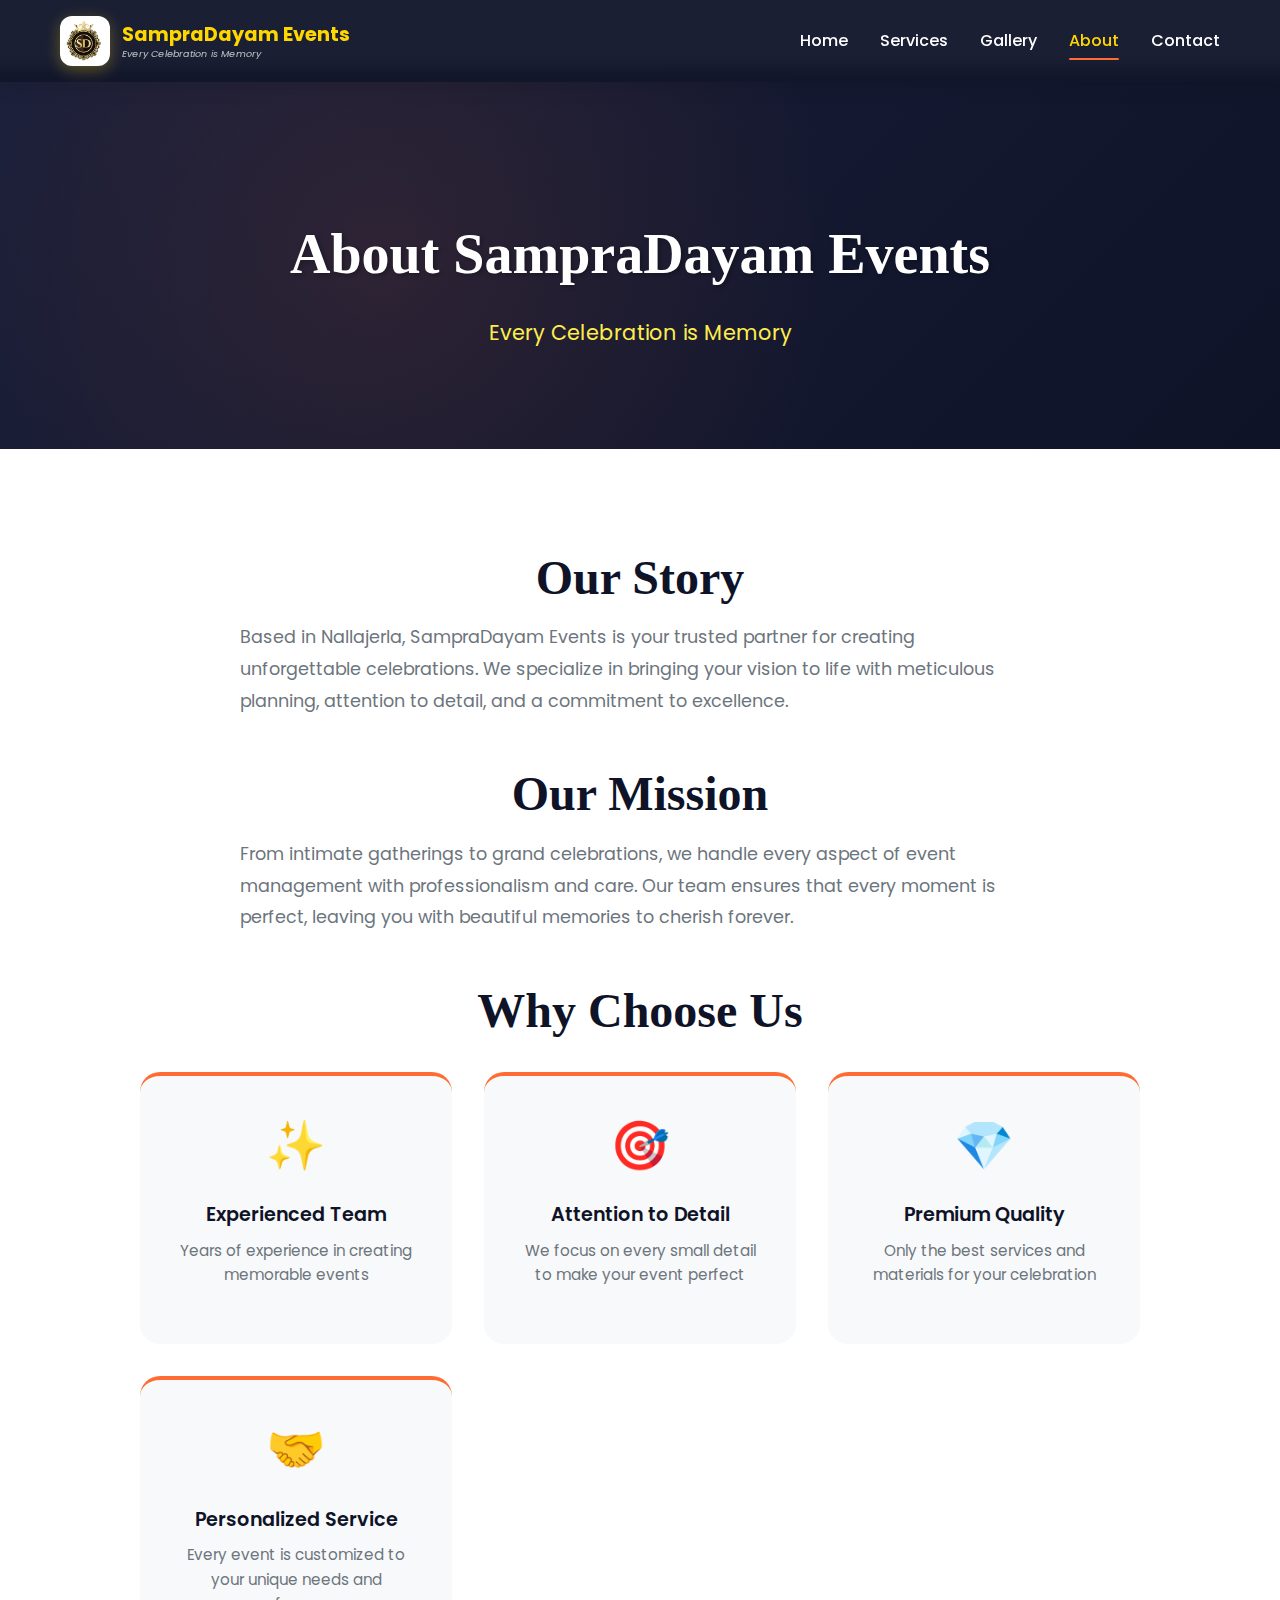
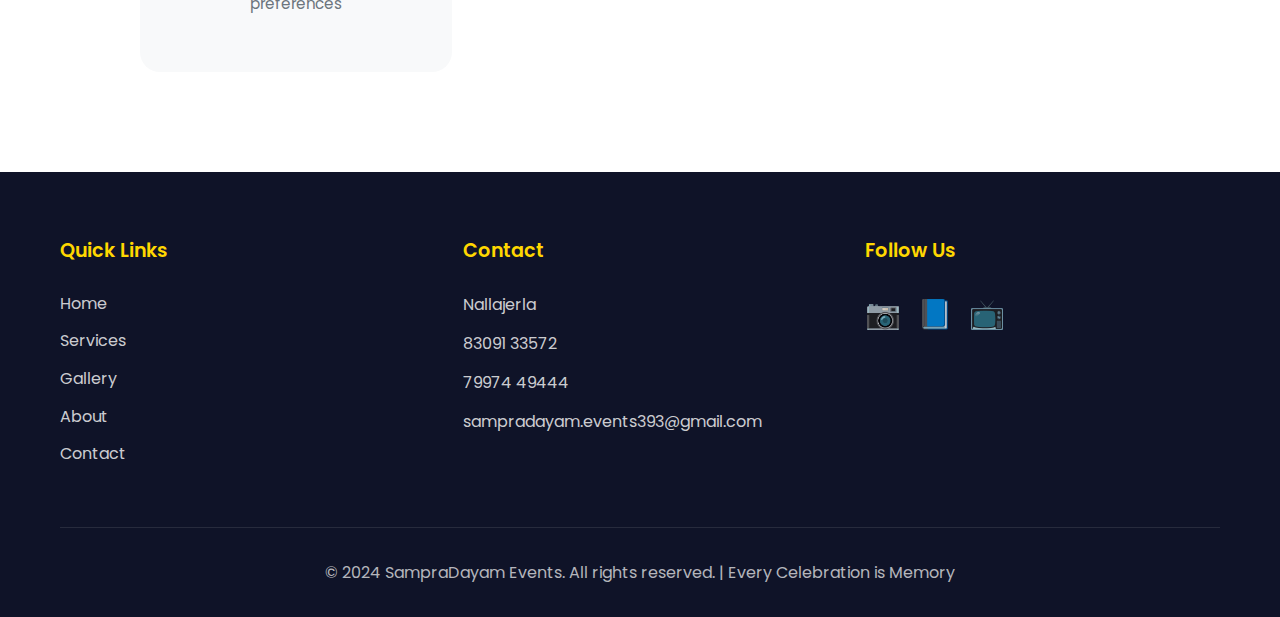
<file: about.html>
<!DOCTYPE html>
<html lang="en">
<head>
    <meta charset="UTF-8">
    <meta name="viewport" content="width=device-width, initial-scale=1.0">
    <title>About - SampraDayam Events | Every Celebration is Memory</title>
    <link rel="stylesheet" href="styles.css">
    <link rel="preconnect" href="https://fonts.googleapis.com">
    <link rel="preconnect" href="https://fonts.gstatic.com" crossorigin>
    <link href="https://fonts.googleapis.com/css2?family=Poppins:wght@300;400;500;600;700&display=swap" rel="stylesheet">
</head>
<body>
    <!-- Navigation -->
    <nav class="navbar">
        <div class="container">
            <div class="nav-wrapper">
                <a href="index.html" class="logo">
                    <img src="sdLogo.jpeg" alt="SampraDayam Events Logo" class="logo-icon">
                    <div class="logo-main">
                        <span class="logo-text">SampraDayam Events</span>
                        <span class="logo-tagline">Every Celebration is Memory</span>
                    </div>
                </a>
                <button class="mobile-menu-toggle" aria-label="Toggle menu">
                    <span></span>
                    <span></span>
                    <span></span>
                </button>
                <ul class="nav-menu">
                    <li><a href="index.html" class="nav-link">Home</a></li>
                    <li><a href="services.html" class="nav-link">Services</a></li>
                    <li><a href="gallery.html" class="nav-link">Gallery</a></li>
                    <li><a href="about.html" class="nav-link active">About</a></li>
                    <li><a href="contact.html" class="nav-link">Contact</a></li>
                </ul>
            </div>
        </div>
    </nav>

    <!-- Page Header -->
    <section class="page-header">
        <div class="container">
            <h1 class="page-title">About SampraDayam Events</h1>
            <p class="page-subtitle">Every Celebration is Memory</p>
        </div>
    </section>

    <!-- About Section -->
    <section class="about">
        <div class="container">
            <div class="about-content">
                <div class="about-text">
                    <h2 class="section-title">Our Story</h2>
                    <p>Based in Nallajerla, SampraDayam Events is your trusted partner for creating unforgettable celebrations. We specialize in bringing your vision to life with meticulous planning, attention to detail, and a commitment to excellence.</p>
                    
                    <h2 class="section-title" style="margin-top: 3rem;">Our Mission</h2>
                    <p>From intimate gatherings to grand celebrations, we handle every aspect of event management with professionalism and care. Our team ensures that every moment is perfect, leaving you with beautiful memories to cherish forever.</p>
                    
                    <h2 class="section-title" style="margin-top: 3rem;">Why Choose Us</h2>
                    <div class="features-grid">
                        <div class="feature-item">
                            <div class="feature-icon">✨</div>
                            <h3>Experienced Team</h3>
                            <p>Years of experience in creating memorable events</p>
                        </div>
                        <div class="feature-item">
                            <div class="feature-icon">🎯</div>
                            <h3>Attention to Detail</h3>
                            <p>We focus on every small detail to make your event perfect</p>
                        </div>
                        <div class="feature-item">
                            <div class="feature-icon">💎</div>
                            <h3>Premium Quality</h3>
                            <p>Only the best services and materials for your celebration</p>
                        </div>
                        <div class="feature-item">
                            <div class="feature-icon">🤝</div>
                            <h3>Personalized Service</h3>
                            <p>Every event is customized to your unique needs and preferences</p>
                        </div>
                    </div>
                </div>
            </div>
        </div>
    </section>

    <!-- Footer -->
    <footer class="footer">
        <div class="container">
            <div class="footer-content">
                <div class="footer-section">
                    <h4>Quick Links</h4>
                    <ul>
                        <li><a href="index.html">Home</a></li>
                        <li><a href="services.html">Services</a></li>
                        <li><a href="gallery.html">Gallery</a></li>
                        <li><a href="about.html">About</a></li>
                        <li><a href="contact.html">Contact</a></li>
                    </ul>
                </div>
                <div class="footer-section">
                    <h4>Contact</h4>
                    <p>Nallajerla</p>
                    <p>83091 33572</p>
                    <p>79974 49444</p>
                    <p>sampradayam.events393@gmail.com</p>
                </div>
                <div class="footer-section">
                    <h4>Follow Us</h4>
                    <div class="social-links">
                        <a href="#" class="social-link" aria-label="Instagram">📷</a>
                        <a href="#" class="social-link" aria-label="Facebook">📘</a>
                        <a href="#" class="social-link" aria-label="YouTube">📺</a>
                    </div>
                </div>
            </div>
            <div class="footer-bottom">
                <p>&copy; 2024 SampraDayam Events. All rights reserved. | Every Celebration is Memory</p>
            </div>
        </div>
    </footer>

    <script src="script.js"></script>
</body>
</html>
</file>
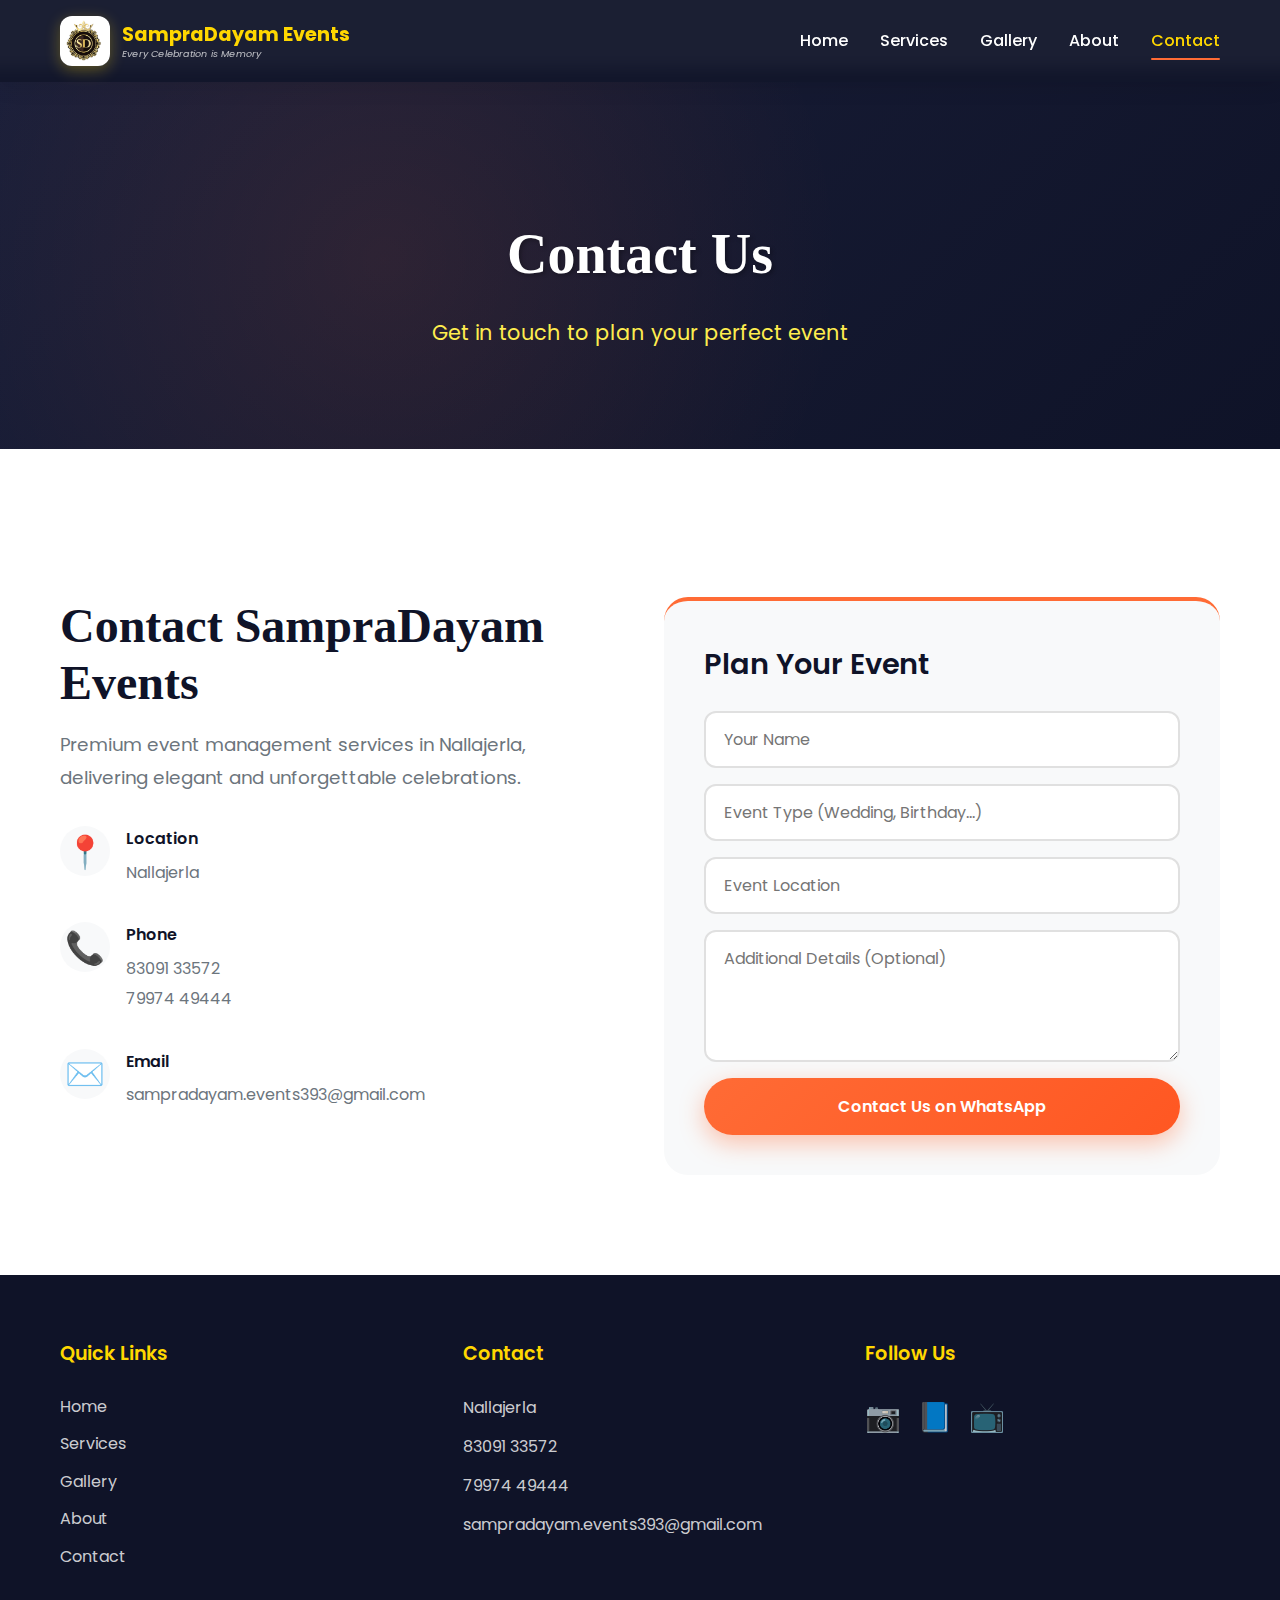
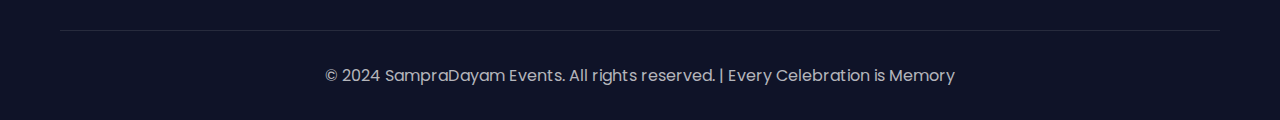
<file: contact.html>
<!DOCTYPE html>
<html lang="en">
<head>
    <meta charset="UTF-8">
    <meta name="viewport" content="width=device-width, initial-scale=1.0">
    <title>Contact - SampraDayam Events | Every Celebration is Memory</title>
    <link rel="stylesheet" href="styles.css">
    <link rel="preconnect" href="https://fonts.googleapis.com">
    <link rel="preconnect" href="https://fonts.gstatic.com" crossorigin>
    <link href="https://fonts.googleapis.com/css2?family=Poppins:wght@300;400;500;600;700&display=swap" rel="stylesheet">
</head>
<body>
    <!-- Navigation -->
    <nav class="navbar">
        <div class="container">
            <div class="nav-wrapper">
                <a href="index.html" class="logo">
                    <img src="sdLogo.jpeg" alt="SampraDayam Events Logo" class="logo-icon">
                    <div class="logo-main">
                        <span class="logo-text">SampraDayam Events</span>
                        <span class="logo-tagline">Every Celebration is Memory</span>
                    </div>
                </a>
                <button class="mobile-menu-toggle" aria-label="Toggle menu">
                    <span></span>
                    <span></span>
                    <span></span>
                </button>
                <ul class="nav-menu">
                    <li><a href="index.html" class="nav-link">Home</a></li>
                    <li><a href="services.html" class="nav-link">Services</a></li>
                    <li><a href="gallery.html" class="nav-link">Gallery</a></li>
                    <li><a href="about.html" class="nav-link">About</a></li>
                    <li><a href="contact.html" class="nav-link active">Contact</a></li>
                </ul>
            </div>
        </div>
    </nav>

    <!-- Page Header -->
    <section class="page-header">
        <div class="container">
            <h1 class="page-title">Contact Us</h1>
            <p class="page-subtitle">Get in touch to plan your perfect event</p>
        </div>
    </section>

    <!-- Contact Section -->
    <section class="contact">
        <div class="container">
            <div class="contact-wrapper">
                <div class="contact-info">
                    <h2 class="section-title">Contact SampraDayam Events</h2>
                    <p class="section-subtitle">Premium event management services in Nallajerla, delivering elegant and unforgettable celebrations.</p>
                    
                    <div class="contact-details">
                        <div class="contact-item">
                            <div class="contact-icon">📍</div>
                            <div>
                                <h4>Location</h4>
                                <p>Nallajerla</p>
                            </div>
                        </div>
                        <div class="contact-item">
                            <div class="contact-icon">📞</div>
                            <div>
                                <h4>Phone</h4>
                                <p><a href="tel:8309133572">83091 33572</a></p>
                                <p><a href="tel:7997449444">79974 49444</a></p>
                            </div>
                        </div>
                        <div class="contact-item">
                            <div class="contact-icon">✉️</div>
                            <div>
                                <h4>Email</h4>
                                <p><a href="mailto:sampradayam.events393@gmail.com">sampradayam.events393@gmail.com</a></p>
                            </div>
                        </div>
                    </div>
                </div>
                
                <div class="contact-form-wrapper">
                    <h3>Plan Your Event</h3>
                    <form class="contact-form" id="contactForm">
                        <input type="text" name="name" placeholder="Your Name" required>
                        <input type="text" name="eventType" placeholder="Event Type (Wedding, Birthday...)" required>
                        <input type="text" name="location" placeholder="Event Location" required>
                        <textarea name="message" placeholder="Additional Details (Optional)" rows="4"></textarea>
                        <button type="submit" class="btn btn-primary">Contact Us on WhatsApp</button>
                    </form>
                </div>
            </div>
        </div>
    </section>

    <!-- Footer -->
    <footer class="footer">
        <div class="container">
            <div class="footer-content">
                <div class="footer-section">
                    <h4>Quick Links</h4>
                    <ul>
                        <li><a href="index.html">Home</a></li>
                        <li><a href="services.html">Services</a></li>
                        <li><a href="gallery.html">Gallery</a></li>
                        <li><a href="about.html">About</a></li>
                        <li><a href="contact.html">Contact</a></li>
                    </ul>
                </div>
                <div class="footer-section">
                    <h4>Contact</h4>
                    <p>Nallajerla</p>
                    <p>83091 33572</p>
                    <p>79974 49444</p>
                    <p>sampradayam.events393@gmail.com</p>
                </div>
                <div class="footer-section">
                    <h4>Follow Us</h4>
                    <div class="social-links">
                        <a href="#" class="social-link" aria-label="Instagram">📷</a>
                        <a href="#" class="social-link" aria-label="Facebook">📘</a>
                        <a href="#" class="social-link" aria-label="YouTube">📺</a>
                    </div>
                </div>
            </div>
            <div class="footer-bottom">
                <p>&copy; 2024 SampraDayam Events. All rights reserved. | Every Celebration is Memory</p>
            </div>
        </div>
    </footer>

    <script src="script.js"></script>
</body>
</html>
</file>
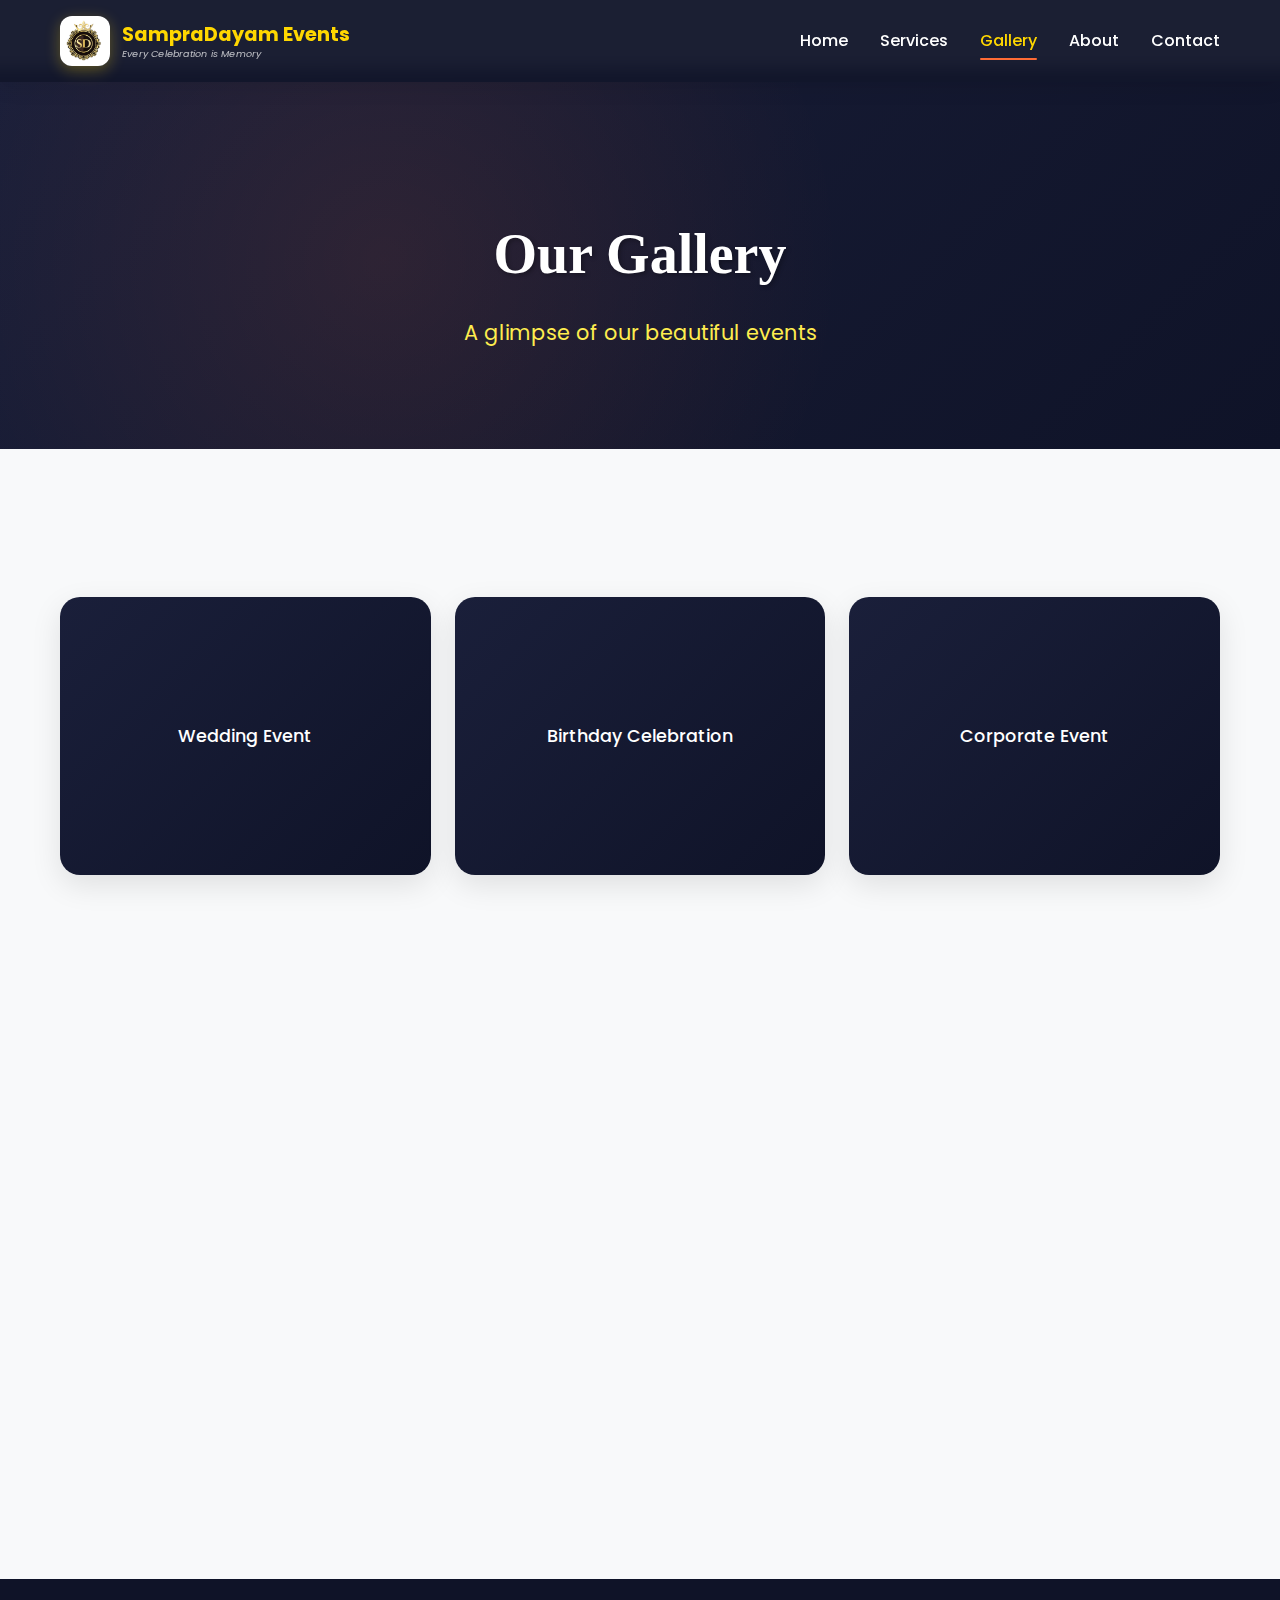
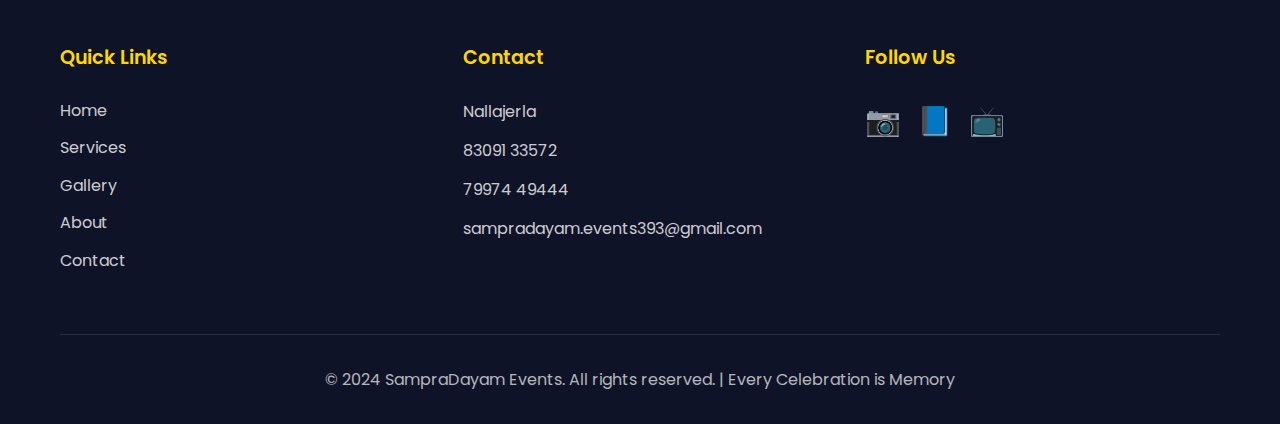
<file: gallery.html>
<!DOCTYPE html>
<html lang="en">
<head>
    <meta charset="UTF-8">
    <meta name="viewport" content="width=device-width, initial-scale=1.0">
    <title>Gallery - SampraDayam Events | Every Celebration is Memory</title>
    <link rel="stylesheet" href="styles.css">
    <link rel="preconnect" href="https://fonts.googleapis.com">
    <link rel="preconnect" href="https://fonts.gstatic.com" crossorigin>
    <link href="https://fonts.googleapis.com/css2?family=Poppins:wght@300;400;500;600;700&display=swap" rel="stylesheet">
</head>
<body>
    <!-- Navigation -->
    <nav class="navbar">
        <div class="container">
            <div class="nav-wrapper">
                <a href="index.html" class="logo">
                    <img src="sdLogo.jpeg" alt="SampraDayam Events Logo" class="logo-icon">
                    <div class="logo-main">
                        <span class="logo-text">SampraDayam Events</span>
                        <span class="logo-tagline">Every Celebration is Memory</span>
                    </div>
                </a>
                <button class="mobile-menu-toggle" aria-label="Toggle menu">
                    <span></span>
                    <span></span>
                    <span></span>
                </button>
                <ul class="nav-menu">
                    <li><a href="index.html" class="nav-link">Home</a></li>
                    <li><a href="services.html" class="nav-link">Services</a></li>
                    <li><a href="gallery.html" class="nav-link active">Gallery</a></li>
                    <li><a href="about.html" class="nav-link">About</a></li>
                    <li><a href="contact.html" class="nav-link">Contact</a></li>
                </ul>
            </div>
        </div>
    </nav>

    <!-- Page Header -->
    <section class="page-header">
        <div class="container">
            <h1 class="page-title">Our Gallery</h1>
            <p class="page-subtitle">A glimpse of our beautiful events</p>
        </div>
    </section>

    <!-- Gallery Section -->
    <section class="gallery">
        <div class="container">
            <div class="gallery-grid">
                <div class="gallery-item">
                    <div class="gallery-placeholder">
                        <span>Wedding Event</span>
                    </div>
                </div>
                <div class="gallery-item">
                    <div class="gallery-placeholder">
                        <span>Birthday Celebration</span>
                    </div>
                </div>
                <div class="gallery-item">
                    <div class="gallery-placeholder">
                        <span>Corporate Event</span>
                    </div>
                </div>
                <div class="gallery-item">
                    <div class="gallery-placeholder">
                        <span>Dhoti Ceremony</span>
                    </div>
                </div>
                <div class="gallery-item">
                    <div class="gallery-placeholder">
                        <span>Half Saree Ceremony</span>
                    </div>
                </div>
                <div class="gallery-item">
                    <div class="gallery-placeholder">
                        <span>House Warming</span>
                    </div>
                </div>
                <div class="gallery-item">
                    <div class="gallery-placeholder">
                        <span>Get Together</span>
                    </div>
                </div>
                <div class="gallery-item">
                    <div class="gallery-placeholder">
                        <span>Event Decoration</span>
                    </div>
                </div>
                <div class="gallery-item">
                    <div class="gallery-placeholder">
                        <span>Lighting & Sound</span>
                    </div>
                </div>
            </div>
        </div>
    </section>

    <!-- Footer -->
    <footer class="footer">
        <div class="container">
            <div class="footer-content">
                <div class="footer-section">
                    <h4>Quick Links</h4>
                    <ul>
                        <li><a href="index.html">Home</a></li>
                        <li><a href="services.html">Services</a></li>
                        <li><a href="gallery.html">Gallery</a></li>
                        <li><a href="about.html">About</a></li>
                        <li><a href="contact.html">Contact</a></li>
                    </ul>
                </div>
                <div class="footer-section">
                    <h4>Contact</h4>
                    <p>Nallajerla</p>
                    <p>83091 33572</p>
                    <p>79974 49444</p>
                    <p>sampradayam.events393@gmail.com</p>
                </div>
                <div class="footer-section">
                    <h4>Follow Us</h4>
                    <div class="social-links">
                        <a href="#" class="social-link" aria-label="Instagram">📷</a>
                        <a href="#" class="social-link" aria-label="Facebook">📘</a>
                        <a href="#" class="social-link" aria-label="YouTube">📺</a>
                    </div>
                </div>
            </div>
            <div class="footer-bottom">
                <p>&copy; 2024 SampraDayam Events. All rights reserved. | Every Celebration is Memory</p>
            </div>
        </div>
    </footer>

    <script src="script.js"></script>
</body>
</html>
</file>
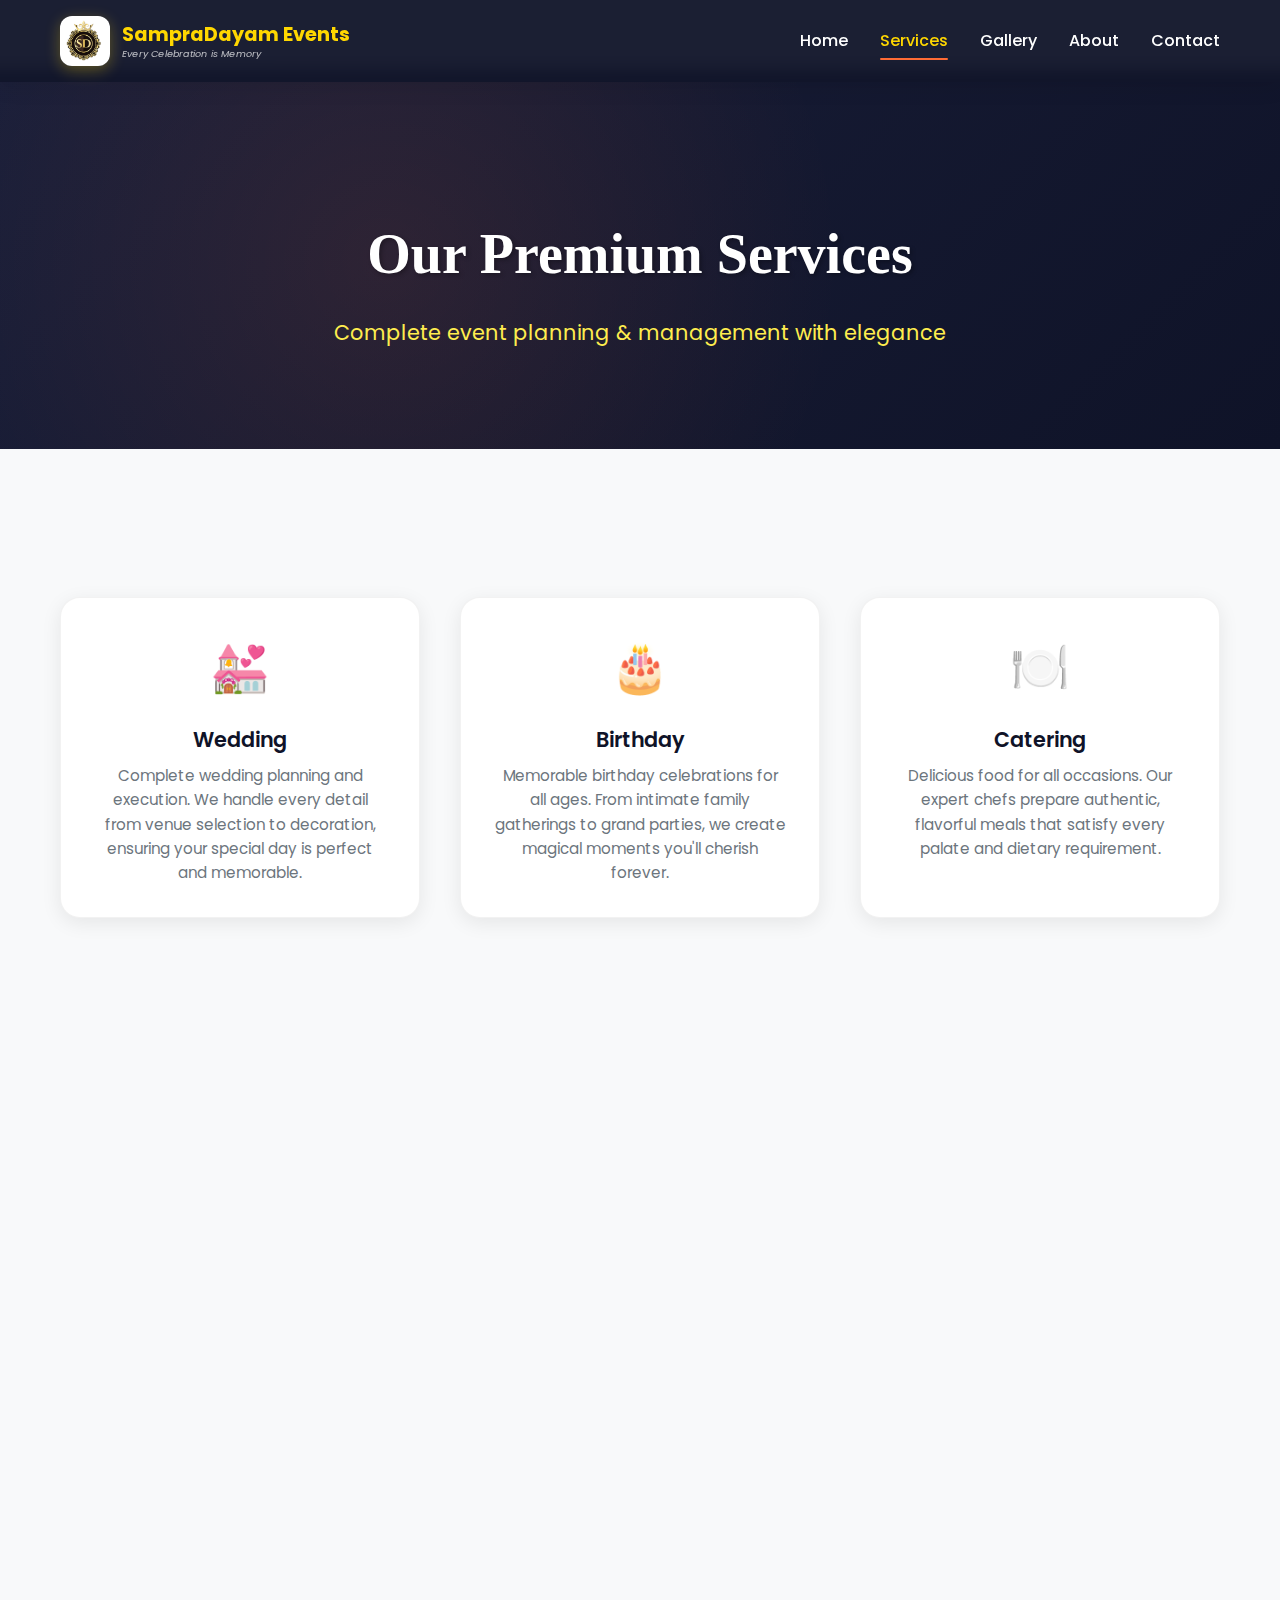
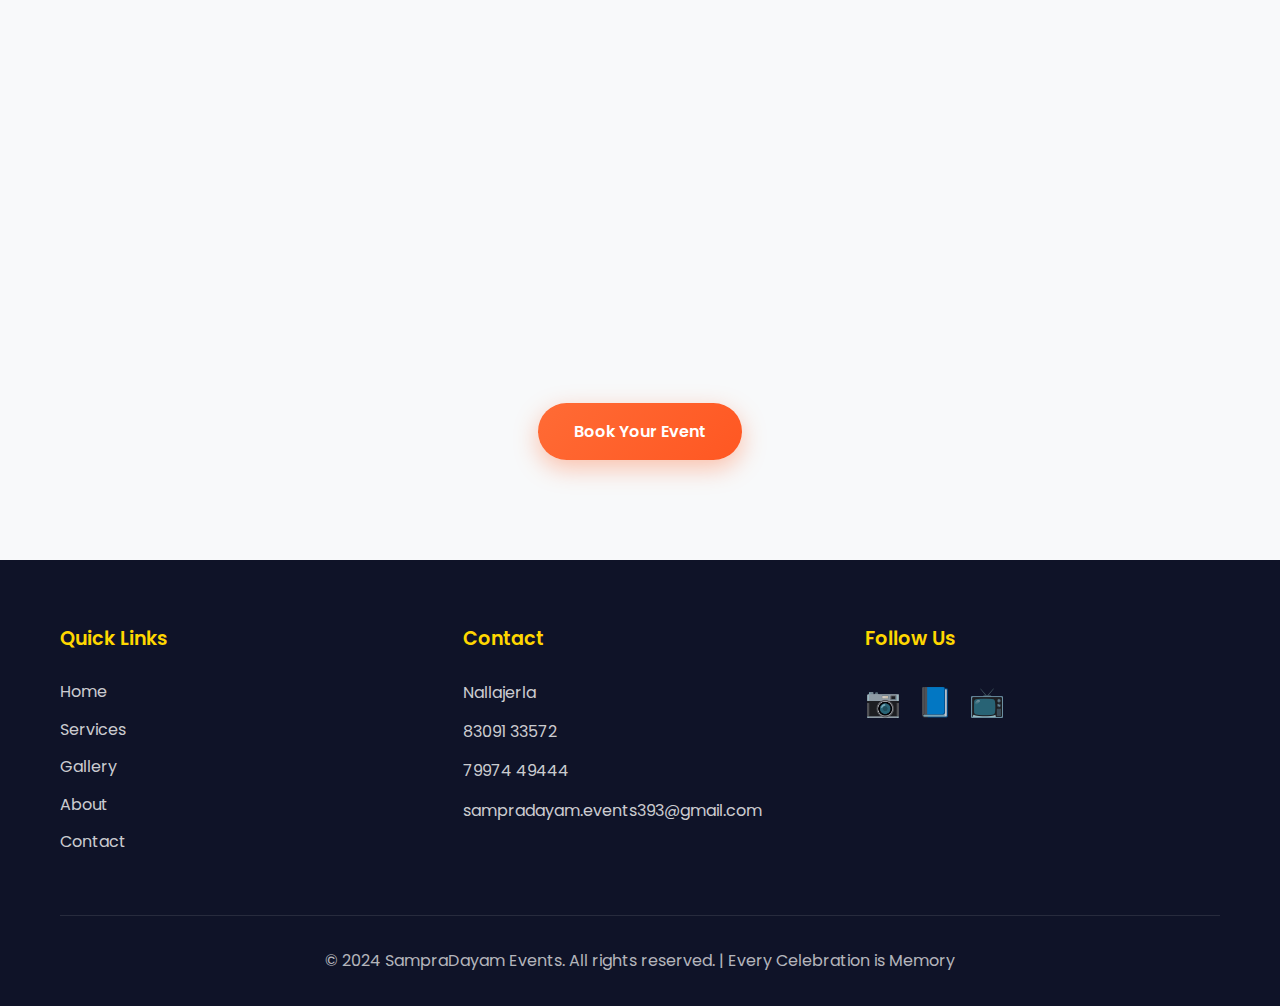
<file: services.html>
<!DOCTYPE html>
<html lang="en">
<head>
    <meta charset="UTF-8">
    <meta name="viewport" content="width=device-width, initial-scale=1.0">
    <title>Services - SampraDayam Events | Every Celebration is Memory</title>
    <link rel="stylesheet" href="styles.css">
    <link rel="preconnect" href="https://fonts.googleapis.com">
    <link rel="preconnect" href="https://fonts.gstatic.com" crossorigin>
    <link href="https://fonts.googleapis.com/css2?family=Poppins:wght@300;400;500;600;700&display=swap" rel="stylesheet">
</head>
<body>
    <!-- Navigation -->
    <nav class="navbar">
        <div class="container">
            <div class="nav-wrapper">
                <a href="index.html" class="logo">
                    <img src="sdLogo.jpeg" alt="SampraDayam Events Logo" class="logo-icon">
                    <div class="logo-main">
                        <span class="logo-text">SampraDayam Events</span>
                        <span class="logo-tagline">Every Celebration is Memory</span>
                    </div>
                </a>
                <button class="mobile-menu-toggle" aria-label="Toggle menu">
                    <span></span>
                    <span></span>
                    <span></span>
                </button>
                <ul class="nav-menu">
                    <li><a href="index.html" class="nav-link">Home</a></li>
                    <li><a href="services.html" class="nav-link active">Services</a></li>
                    <li><a href="gallery.html" class="nav-link">Gallery</a></li>
                    <li><a href="about.html" class="nav-link">About</a></li>
                    <li><a href="contact.html" class="nav-link">Contact</a></li>
                </ul>
            </div>
        </div>
    </nav>

    <!-- Page Header -->
    <section class="page-header">
        <div class="container">
            <h1 class="page-title">Our Premium Services</h1>
            <p class="page-subtitle">Complete event planning & management with elegance</p>
        </div>
    </section>

    <!-- Services Section -->
    <section class="services">
        <div class="container">
            <div class="services-grid">
                <div class="service-card">
                    <div class="service-icon">💒</div>
                    <h3>Wedding</h3>
                    <p>Complete wedding planning and execution. We handle every detail from venue selection to decoration, ensuring your special day is perfect and memorable.</p>
                </div>
                <div class="service-card">
                    <div class="service-icon">🎂</div>
                    <h3>Birthday</h3>
                    <p>Memorable birthday celebrations for all ages. From intimate family gatherings to grand parties, we create magical moments you'll cherish forever.</p>
                </div>
                <div class="service-card">
                    <div class="service-icon">🍽️</div>
                    <h3>Catering</h3>
                    <p>Delicious food for all occasions. Our expert chefs prepare authentic, flavorful meals that satisfy every palate and dietary requirement.</p>
                </div>
                <div class="service-card">
                    <div class="service-icon">👥</div>
                    <h3>Get Together</h3>
                    <p>Perfect gatherings and reunions. We help you organize memorable get-togethers that bring friends and family closer together.</p>
                </div>
                <div class="service-card">
                    <div class="service-icon">📸</div>
                    <h3>Photography</h3>
                    <p>Capture your precious moments. Professional photography services to preserve every smile, every emotion, and every special moment.</p>
                </div>
                <div class="service-card">
                    <div class="service-icon">🏢</div>
                    <h3>Corporate Events</h3>
                    <p>Professional corporate gatherings. From conferences to team building events, we ensure your corporate functions are executed flawlessly.</p>
                </div>
                <div class="service-card">
                    <div class="service-icon">👔</div>
                    <h3>Dhoti Ceremony</h3>
                    <p>Traditional dhoti ceremonies. We honor cultural traditions with authentic decorations and arrangements for this significant milestone.</p>
                </div>
                <div class="service-card">
                    <div class="service-icon">👗</div>
                    <h3>Half Saree Ceremony</h3>
                    <p>Beautiful half saree celebrations. We create elegant setups that celebrate this traditional coming-of-age ceremony with grace and beauty.</p>
                </div>
                <div class="service-card">
                    <div class="service-icon">💡</div>
                    <h3>Lighting & Sound</h3>
                    <p>Professional lighting and sound systems. State-of-the-art equipment to create the perfect ambiance and audio experience for your event.</p>
                </div>
                <div class="service-card">
                    <div class="service-icon">🏠</div>
                    <h3>House Warming</h3>
                    <p>House warming ceremonies. We help you celebrate your new home with traditional rituals and beautiful decorations that bring prosperity and joy.</p>
                </div>
            </div>
            <div class="text-center" style="margin-top: 3rem;">
                <a href="contact.html" class="btn btn-primary">Book Your Event</a>
            </div>
        </div>
    </section>

    <!-- Footer -->
    <footer class="footer">
        <div class="container">
            <div class="footer-content">
                <div class="footer-section">
                    <h4>Quick Links</h4>
                    <ul>
                        <li><a href="index.html">Home</a></li>
                        <li><a href="services.html">Services</a></li>
                        <li><a href="gallery.html">Gallery</a></li>
                        <li><a href="about.html">About</a></li>
                        <li><a href="contact.html">Contact</a></li>
                    </ul>
                </div>
                <div class="footer-section">
                    <h4>Contact</h4>
                    <p>Nallajerla</p>
                    <p>83091 33572</p>
                    <p>79974 49444</p>
                    <p>sampradayam.events393@gmail.com</p>
                </div>
                <div class="footer-section">
                    <h4>Follow Us</h4>
                    <div class="social-links">
                        <a href="#" class="social-link" aria-label="Instagram">📷</a>
                        <a href="#" class="social-link" aria-label="Facebook">📘</a>
                        <a href="#" class="social-link" aria-label="YouTube">📺</a>
                    </div>
                </div>
            </div>
            <div class="footer-bottom">
                <p>&copy; 2024 SampraDayam Events. All rights reserved. | Every Celebration is Memory</p>
            </div>
        </div>
    </footer>

    <script src="script.js"></script>
</body>
</html>
</file>
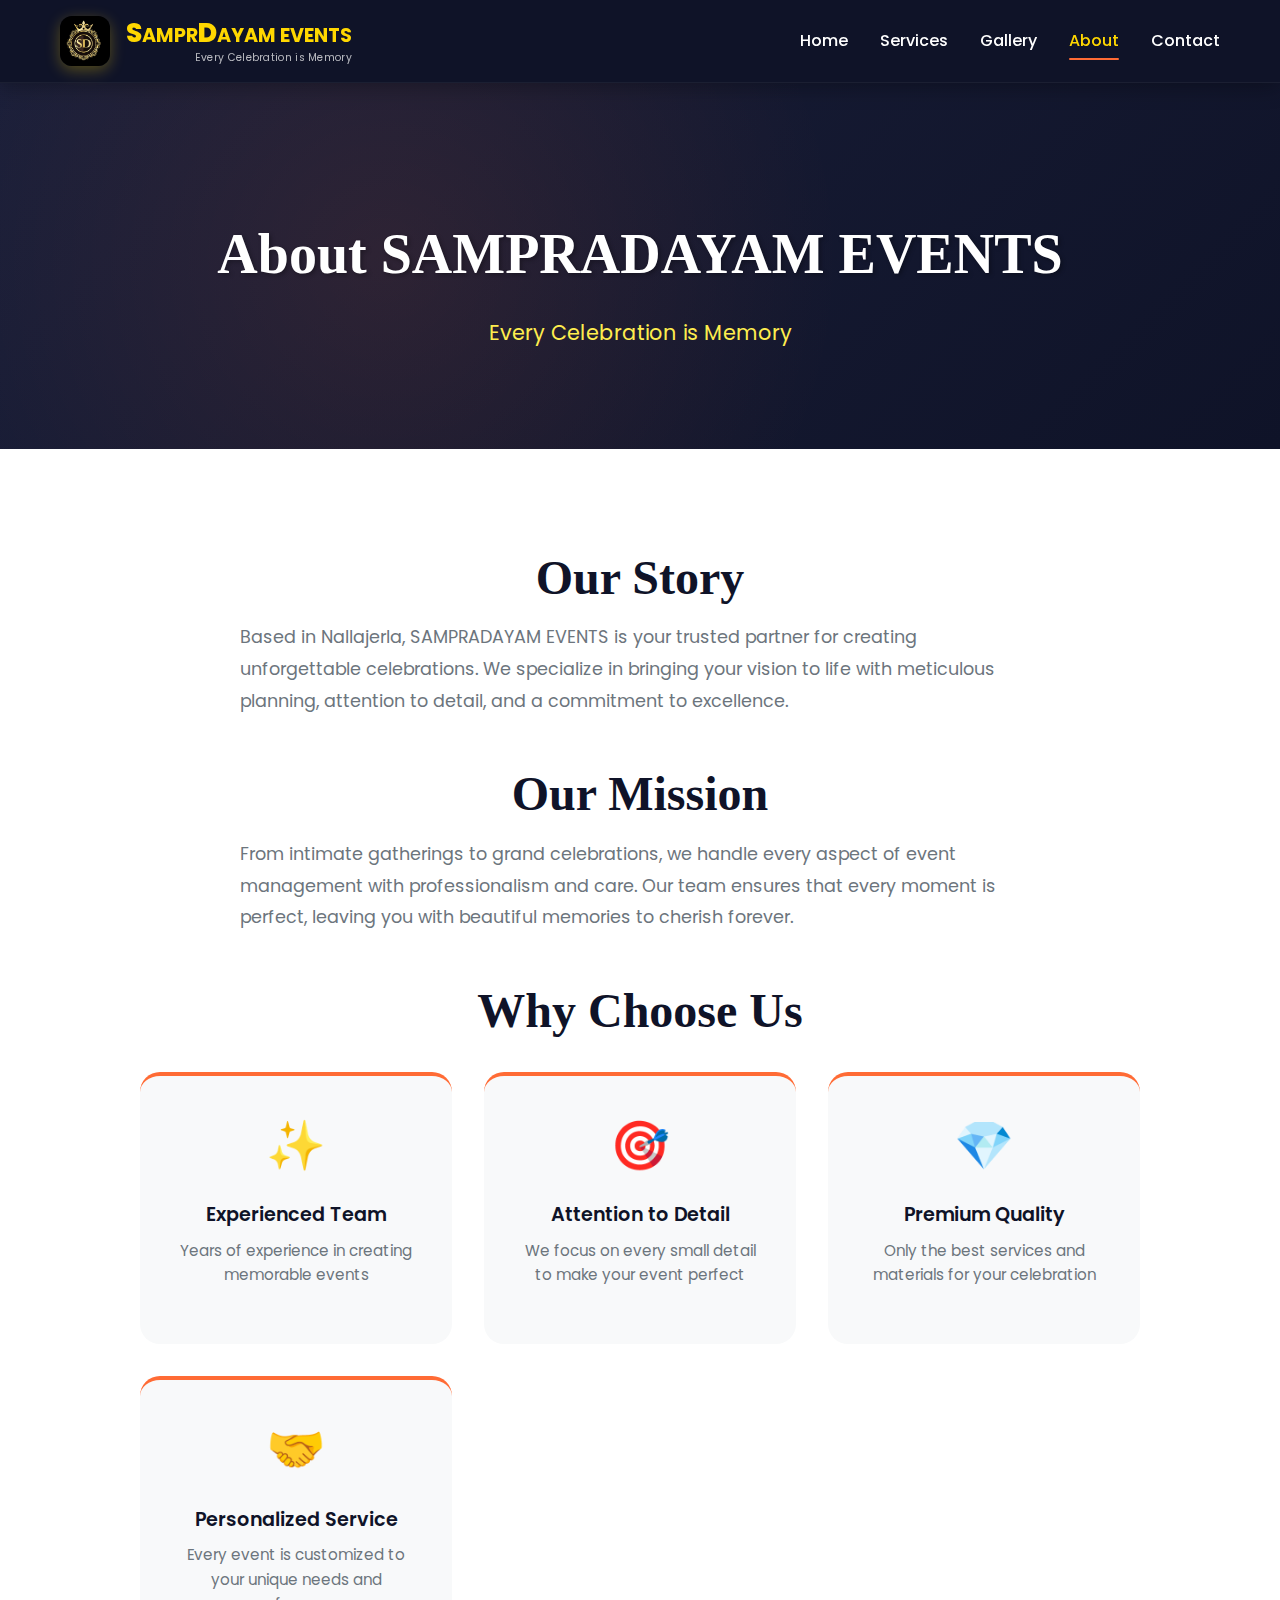
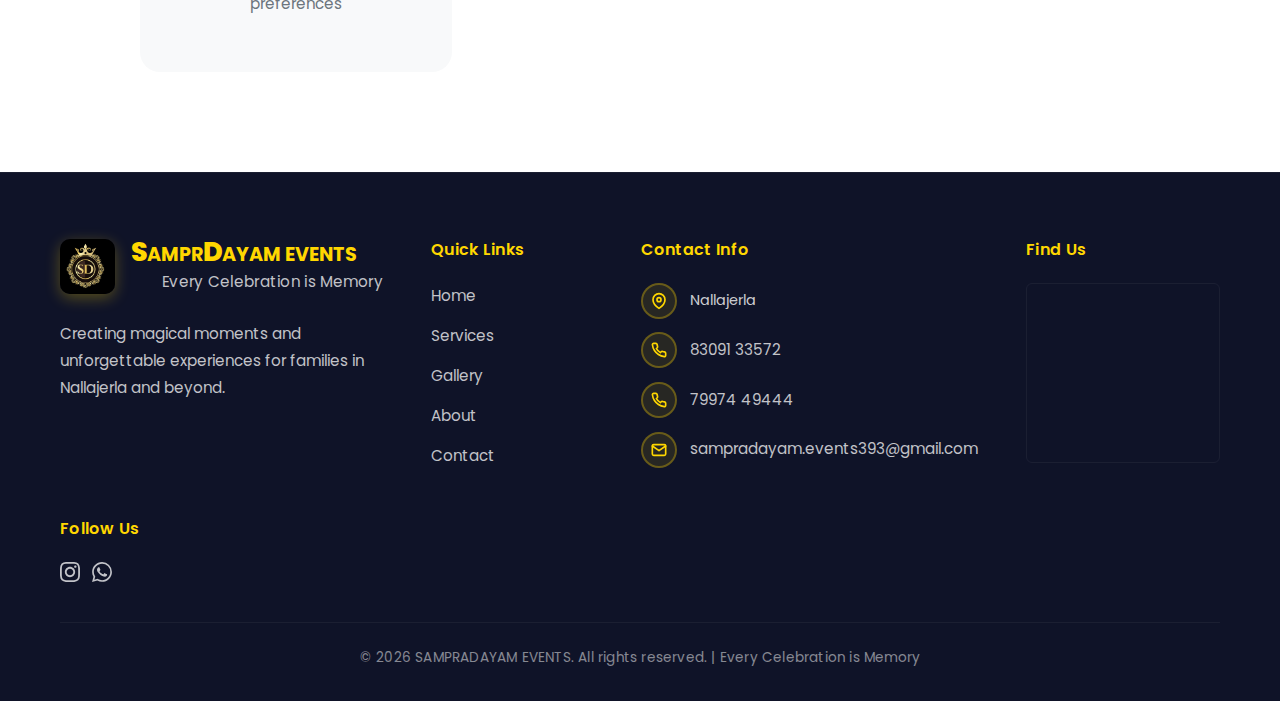
<file: public/about.html>
<!DOCTYPE html>
<html lang="en">
<head>
    <meta charset="UTF-8">
    <meta name="viewport" content="width=device-width, initial-scale=1.0">
    <title>About - SampraDayam Events | Every Celebration is Memory</title>
    <link rel="stylesheet" href="styles.css">
    <link rel="preconnect" href="https://fonts.googleapis.com">
    <link rel="preconnect" href="https://fonts.gstatic.com" crossorigin>
    <link href="https://fonts.googleapis.com/css2?family=Poppins:wght@300;400;500;600;700&display=swap" rel="stylesheet">
</head>
<body>
    <!-- Navigation -->
    <nav class="navbar">
        <div class="container">
            <div class="nav-wrapper">
                <a href="index.html" class="logo">
                    <img src="sdLogoBlack.jpeg" alt="SampraDayam Events Logo" class="logo-icon">
                    <div class="logo-main">
                        <span class="logo-text"><span class="logo-letter-large">S</span>AMPR<span class="logo-letter-large">D</span>AYAM EVENTS</span>
                        <span class="logo-tagline">Every Celebration is Memory</span>
                    </div>
                </a>
                <button class="mobile-menu-toggle" aria-label="Toggle menu">
                    <span></span>
                    <span></span>
                    <span></span>
                </button>
                <ul class="nav-menu">
                    <li><a href="index.html" class="nav-link">Home</a></li>
                    <li><a href="services.html" class="nav-link">Services</a></li>
                    <li><a href="gallery.html" class="nav-link">Gallery</a></li>
                    <li><a href="about.html" class="nav-link active">About</a></li>
                    <li><a href="contact.html" class="nav-link">Contact</a></li>
                </ul>
            </div>
        </div>
    </nav>

    <!-- Page Header -->
    <section class="page-header">
        <div class="container">
            <h1 class="page-title">About SAMPRADAYAM EVENTS</h1>
            <p class="page-subtitle">Every Celebration is Memory</p>
        </div>
    </section>

    <!-- About Section -->
    <section class="about">
        <div class="container">
            <div class="about-content">
                <div class="about-text">
                    <h2 class="section-title">Our Story</h2>
                    <p>Based in Nallajerla, SAMPRADAYAM EVENTS is your trusted partner for creating unforgettable celebrations. We specialize in bringing your vision to life with meticulous planning, attention to detail, and a commitment to excellence.</p>
                    
                    <h2 class="section-title" style="margin-top: 3rem;">Our Mission</h2>
                    <p>From intimate gatherings to grand celebrations, we handle every aspect of event management with professionalism and care. Our team ensures that every moment is perfect, leaving you with beautiful memories to cherish forever.</p>
                    
                    <h2 class="section-title" style="margin-top: 3rem;">Why Choose Us</h2>
                    <div class="features-grid">
                        <div class="feature-item">
                            <div class="feature-icon">✨</div>
                            <h3>Experienced Team</h3>
                            <p>Years of experience in creating memorable events</p>
                        </div>
                        <div class="feature-item">
                            <div class="feature-icon">🎯</div>
                            <h3>Attention to Detail</h3>
                            <p>We focus on every small detail to make your event perfect</p>
                        </div>
                        <div class="feature-item">
                            <div class="feature-icon">💎</div>
                            <h3>Premium Quality</h3>
                            <p>Only the best services and materials for your celebration</p>
                        </div>
                        <div class="feature-item">
                            <div class="feature-icon">🤝</div>
                            <h3>Personalized Service</h3>
                            <p>Every event is customized to your unique needs and preferences</p>
                        </div>
                    </div>
                </div>
            </div>
        </div>
    </section>

    <!-- Footer -->
    <footer class="footer">
        <div class="container">
            <div class="footer-content">
                <div class="footer-section">
                    <div class="footer-logo">
                        <img src="sdLogoBlack.jpeg" alt="SampraDayam Events Logo" class="logo-icon">
                        <div class="footer-logo-text-wrapper">
                            <span class="logo-text"><span class="logo-letter-large">S</span>AMPR<span class="logo-letter-large">D</span>AYAM EVENTS</span>
                            <p class="footer-tagline">Every Celebration is Memory</p>
                        </div>
                    </div>
                    <p class="footer-description">Creating magical moments and unforgettable experiences for families in Nallajerla and beyond.</p>
                </div>
                <div class="footer-section">
                    <h4>Quick Links</h4>
                    <ul>
                        <li><a href="index.html">Home</a></li>
                        <li><a href="services.html">Services</a></li>
                        <li><a href="gallery.html">Gallery</a></li>
                        <li><a href="about.html">About</a></li>
                        <li><a href="contact.html">Contact</a></li>
                    </ul>
                </div>
                <div class="footer-section">
                    <h4>Contact Info</h4>
                    <div class="contact-info-item">
                        <div class="contact-icon">
                            <svg width="18" height="18" viewBox="0 0 24 24" fill="none" stroke="currentColor" stroke-width="2.5" stroke-linecap="round" stroke-linejoin="round">
                                <path d="M21 10c0 7-9 13-9 13s-9-6-9-13a9 9 0 0 1 18 0z"></path>
                                <circle cx="12" cy="10" r="3"></circle>
                            </svg>
                        </div>
                        <span>Nallajerla</span>
                    </div>
                    <div class="contact-info-item">
                        <div class="contact-icon">
                            <svg width="18" height="18" viewBox="0 0 24 24" fill="none" stroke="currentColor" stroke-width="2.5" stroke-linecap="round" stroke-linejoin="round">
                                <path d="M22 16.92v3a2 2 0 0 1-2.18 2 19.79 19.79 0 0 1-8.63-3.07 19.5 19.5 0 0 1-6-6 19.79 19.79 0 0 1-3.07-8.67A2 2 0 0 1 4.11 2h3a2 2 0 0 1 2 1.72 12.84 12.84 0 0 0 .7 2.81 2 2 0 0 1-.45 2.11L8.09 9.91a16 16 0 0 0 6 6l1.27-1.27a2 2 0 0 1 2.11-.45 12.84 12.84 0 0 0 2.81.7A2 2 0 0 1 22 16.92z"></path>
                            </svg>
                        </div>
                        <span><a href="tel:8309133572">83091 33572</a></span>
                    </div>
                    <div class="contact-info-item">
                        <div class="contact-icon">
                            <svg width="18" height="18" viewBox="0 0 24 24" fill="none" stroke="currentColor" stroke-width="2.5" stroke-linecap="round" stroke-linejoin="round">
                                <path d="M22 16.92v3a2 2 0 0 1-2.18 2 19.79 19.79 0 0 1-8.63-3.07 19.5 19.5 0 0 1-6-6 19.79 19.79 0 0 1-3.07-8.67A2 2 0 0 1 4.11 2h3a2 2 0 0 1 2 1.72 12.84 12.84 0 0 0 .7 2.81 2 2 0 0 1-.45 2.11L8.09 9.91a16 16 0 0 0 6 6l1.27-1.27a2 2 0 0 1 2.11-.45 12.84 12.84 0 0 0 2.81.7A2 2 0 0 1 22 16.92z"></path>
                            </svg>
                        </div>
                        <span><a href="tel:7997449444">79974 49444</a></span>
                    </div>
                    <div class="contact-info-item">
                        <div class="contact-icon">
                            <svg width="18" height="18" viewBox="0 0 24 24" fill="none" stroke="currentColor" stroke-width="2.5" stroke-linecap="round" stroke-linejoin="round">
                                <path d="M4 4h16c1.1 0 2 .9 2 2v12c0 1.1-.9 2-2 2H4c-1.1 0-2-.9-2-2V6c0-1.1.9-2 2-2z"></path>
                                <polyline points="22,6 12,13 2,6"></polyline>
                            </svg>
                        </div>
                        <span><a href="mailto:sampradayam.events393@gmail.com">sampradayam.events393@gmail.com</a></span>
                    </div>
                </div>
                <div class="footer-section footer-map-section">
                    <h4>Find Us</h4>
                    <div class="footer-map">
                        <iframe 
                            src="https://www.google.com/maps/embed?pb=!1m18!1m12!1m3!1d3806.5!2d81.4072346!3d16.9475376!2m3!1f0!2f0!3f0!3m2!1i1024!2i768!4f13.1!3m3!1m2!1s0x3a3651be34e7d45d%3A0xa1014457c3240a0a!2sNallajerla%2C+Andhra+Pradesh!5e0!3m2!1sen!2sin!4v1706160000000!5m2!1sen!2sin" 
                            width="100%" 
                            height="200" 
                            style="border:0; border-radius: 8px;" 
                            allowfullscreen="" 
                            loading="lazy" 
                            referrerpolicy="no-referrer-when-downgrade"
                            title="SampraDayam Events Location">
                        </iframe>
                    </div>
                </div>
                <div class="footer-section">
                    <h4>Follow Us</h4>
                    <div class="social-links">
                        <a href="https://www.instagram.com/_sampradayam_events?igsh=bGJwbXo4bXJtMGho" target="_blank" rel="noopener noreferrer" class="social-link" aria-label="Instagram">
                            <svg width="24" height="24" viewBox="0 0 24 24" fill="currentColor" xmlns="http://www.w3.org/2000/svg">
                                <path d="M12 2.163c3.204 0 3.584.012 4.85.07 3.252.148 4.771 1.691 4.919 4.919.058 1.265.069 1.645.069 4.849 0 3.205-.012 3.584-.069 4.849-.149 3.225-1.664 4.771-4.919 4.919-1.266.058-1.644.07-4.85.07-3.204 0-3.584-.012-4.849-.07-3.26-.149-4.771-1.699-4.919-4.92-.058-1.265-.07-1.644-.07-4.849 0-3.204.013-3.583.07-4.849.149-3.227 1.664-4.771 4.919-4.919 1.266-.057 1.645-.069 4.849-.069zm0-2.163c-3.259 0-3.667.014-4.947.072-4.358.2-6.78 2.618-6.98 6.98-.059 1.281-.073 1.689-.073 4.948 0 3.259.014 3.668.072 4.948.2 4.358 2.618 6.78 6.98 6.98 1.281.058 1.689.072 4.948.072 3.259 0 3.668-.014 4.948-.072 4.354-.2 6.782-2.618 6.979-6.98.059-1.28.073-1.689.073-4.948 0-3.259-.014-3.667-.072-4.947-.196-4.354-2.617-6.78-6.979-6.98-1.281-.059-1.69-.073-4.949-.073zm0 5.838c-3.403 0-6.162 2.759-6.162 6.162s2.759 6.163 6.162 6.163 6.162-2.759 6.162-6.163c0-3.403-2.759-6.162-6.162-6.162zm0 10.162c-2.209 0-4-1.79-4-4 0-2.209 1.791-4 4-4s4 1.791 4 4c0 2.21-1.791 4-4 4zm6.406-11.845c-.796 0-1.441.645-1.441 1.44s.645 1.44 1.441 1.44c.795 0 1.439-.645 1.439-1.44s-.644-1.44-1.439-1.44z"/>
                            </svg>
                        </a>
                        <a href="https://wa.me/918309133572" target="_blank" rel="noopener noreferrer" class="social-link" aria-label="WhatsApp">
                            <svg width="24" height="24" viewBox="0 0 24 24" fill="currentColor" xmlns="http://www.w3.org/2000/svg">
                                <path d="M17.472 14.382c-.297-.149-1.758-.867-2.03-.967-.273-.099-.471-.148-.67.15-.197.297-.767.966-.94 1.164-.173.199-.347.223-.644.075-.297-.15-1.255-.463-2.39-1.475-.883-.788-1.48-1.761-1.653-2.059-.173-.297-.018-.458.13-.606.134-.133.298-.347.446-.52.149-.174.198-.298.298-.497.099-.198.05-.371-.025-.52-.075-.149-.669-1.612-.916-2.207-.242-.579-.487-.5-.669-.51-.173-.008-.371-.01-.57-.01-.198 0-.52.074-.792.372-.272.297-1.04 1.016-1.04 2.479 0 1.462 1.065 2.875 1.213 3.074.149.198 2.096 3.2 5.077 4.487.709.306 1.262.489 1.694.625.712.227 1.36.195 1.871.118.571-.085 1.758-.719 2.006-1.413.248-.694.248-1.289.173-1.413-.074-.124-.272-.198-.57-.347m-5.421 7.403h-.004a9.87 9.87 0 01-5.031-1.378l-.361-.214-3.741.982.998-3.648-.235-.374a9.86 9.86 0 01-1.51-5.26c.001-5.45 4.436-9.884 9.888-9.884 2.64 0 5.122 1.03 6.988 2.898a9.825 9.825 0 012.893 6.994c-.003 5.45-4.437 9.884-9.885 9.884m8.413-18.297A11.815 11.815 0 0012.05 0C5.495 0 .16 5.335.157 11.892c0 2.096.547 4.142 1.588 5.945L.057 24l6.305-1.654a11.882 11.882 0 005.683 1.448h.005c6.554 0 11.89-5.335 11.893-11.893a11.821 11.821 0 00-3.48-8.413Z"/>
                            </svg>
                        </a>
                    </div>
                </div>
            </div>
            <div class="footer-bottom">
                <p>&copy; 2026 SAMPRADAYAM EVENTS. All rights reserved. | Every Celebration is Memory</p>
            </div>
        </div>
    </footer>

    <script src="script.js"></script>
</body>
</html>
</file>
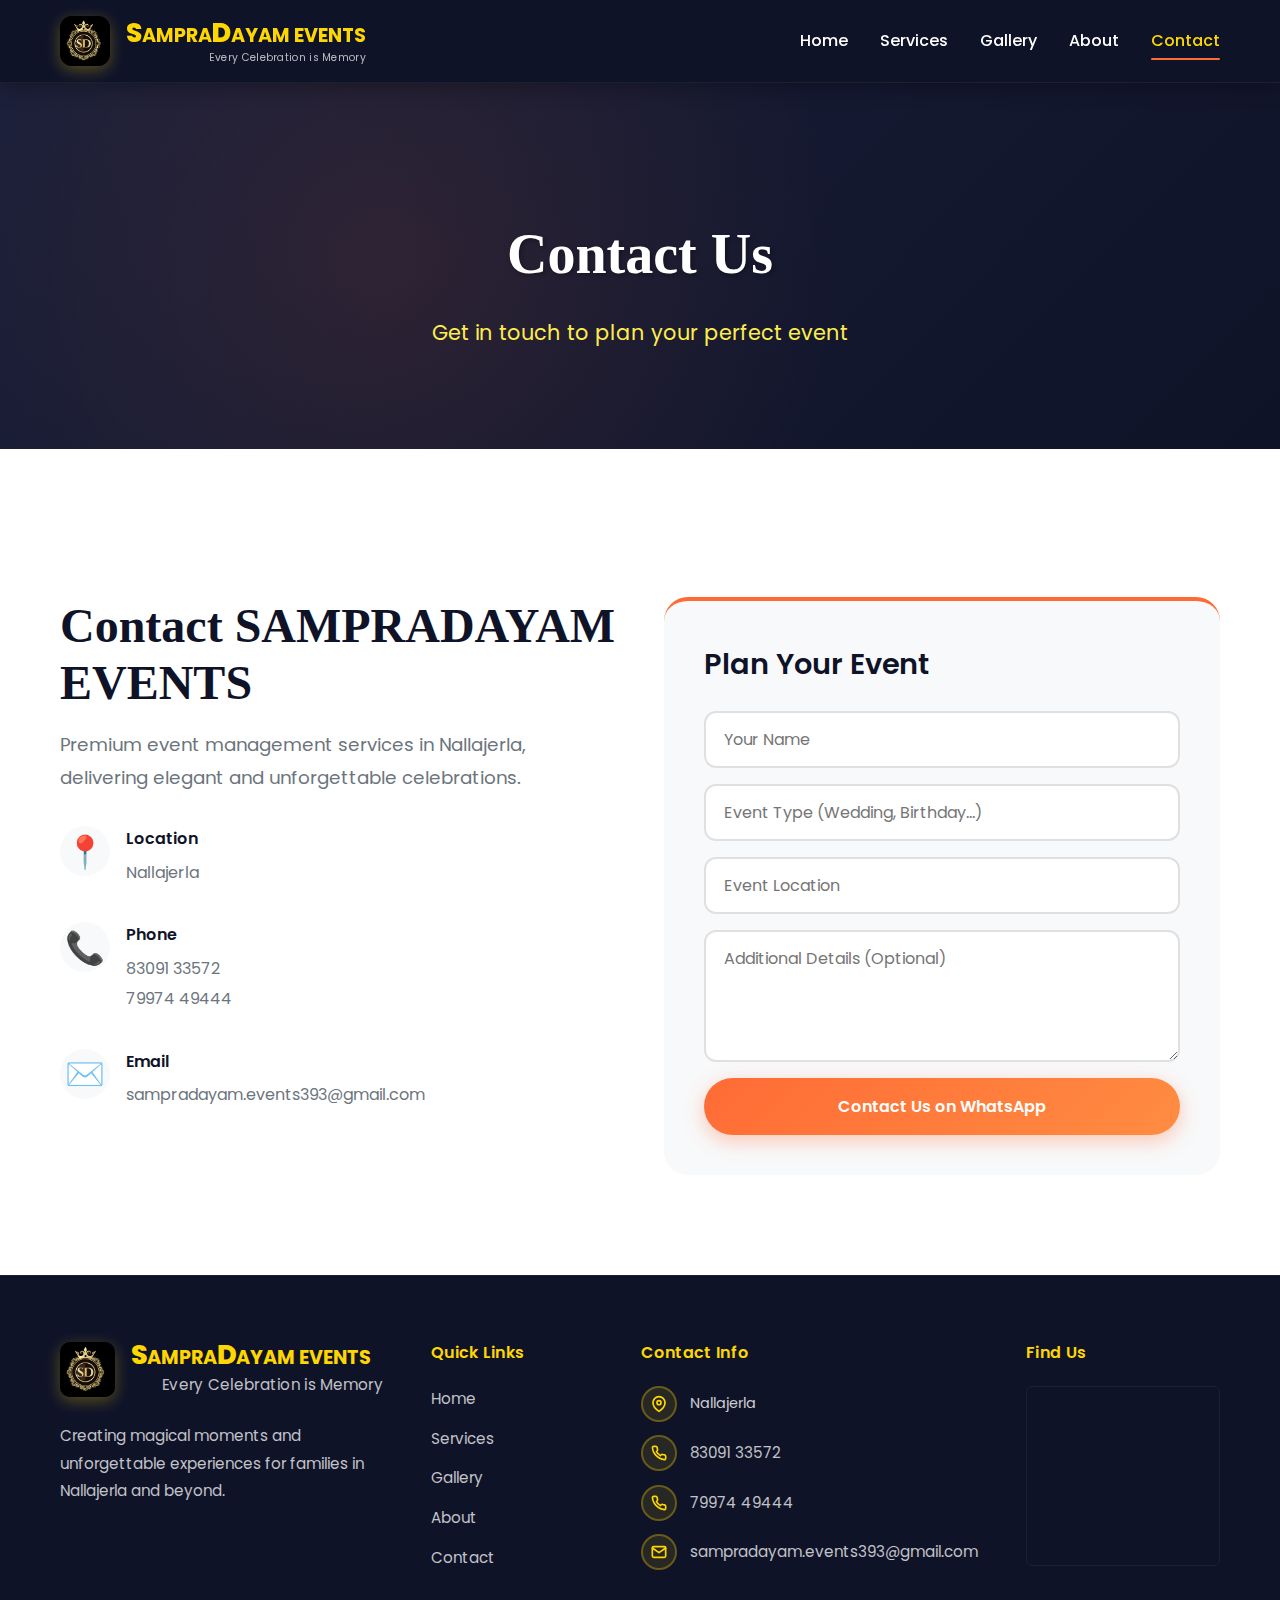
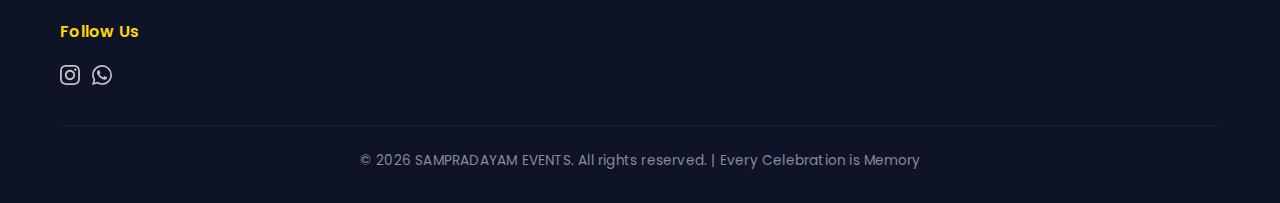
<file: public/contact.html>
<!DOCTYPE html>
<html lang="en">
<head>
    <meta charset="UTF-8">
    <meta name="viewport" content="width=device-width, initial-scale=1.0">
    <title>Contact - SampraDayam Events | Every Celebration is Memory</title>
    <link rel="stylesheet" href="styles.css">
    <link rel="preconnect" href="https://fonts.googleapis.com">
    <link rel="preconnect" href="https://fonts.gstatic.com" crossorigin>
    <link href="https://fonts.googleapis.com/css2?family=Poppins:wght@300;400;500;600;700&display=swap" rel="stylesheet">
</head>
<body>
    <!-- Navigation -->
    <nav class="navbar">
        <div class="container">
            <div class="nav-wrapper">
                <a href="index.html" class="logo">
                    <img src="sdLogoBlack.jpeg" alt="SampraDayam Events Logo" class="logo-icon">
                    <div class="logo-main">
                        <span class="logo-text"><span class="logo-letter-large">S</span>AMPRA<span class="logo-letter-large">D</span>AYAM EVENTS</span>
                        <span class="logo-tagline">Every Celebration is Memory</span>
                    </div>
                </a>
                <button class="mobile-menu-toggle" aria-label="Toggle menu">
                    <span></span>
                    <span></span>
                    <span></span>
                </button>
                <ul class="nav-menu">
                    <li><a href="index.html" class="nav-link">Home</a></li>
                    <li><a href="services.html" class="nav-link">Services</a></li>
                    <li><a href="gallery.html" class="nav-link">Gallery</a></li>
                    <li><a href="about.html" class="nav-link">About</a></li>
                    <li><a href="contact.html" class="nav-link active">Contact</a></li>
                </ul>
            </div>
        </div>
    </nav>

    <!-- Page Header -->
    <section class="page-header">
        <div class="container">
            <h1 class="page-title">Contact Us</h1>
            <p class="page-subtitle">Get in touch to plan your perfect event</p>
        </div>
    </section>

    <!-- Contact Section -->
    <section class="contact">
        <div class="container">
            <div class="contact-wrapper">
                <div class="contact-info">
                    <h2 class="section-title">Contact SAMPRADAYAM EVENTS</h2>
                    <p class="section-subtitle">Premium event management services in Nallajerla, delivering elegant and unforgettable celebrations.</p>
                    
                    <div class="contact-details">
                        <div class="contact-item">
                            <div class="contact-icon">📍</div>
                            <div>
                                <h4>Location</h4>
                                <p>Nallajerla</p>
                            </div>
                        </div>
                        <div class="contact-item">
                            <div class="contact-icon">📞</div>
                            <div>
                                <h4>Phone</h4>
                                <p><a href="tel:8309133572">83091 33572</a></p>
                                <p><a href="tel:7997449444">79974 49444</a></p>
                            </div>
                        </div>
                        <div class="contact-item">
                            <div class="contact-icon">✉️</div>
                            <div>
                                <h4>Email</h4>
                                <p><a href="mailto:sampradayam.events393@gmail.com">sampradayam.events393@gmail.com</a></p>
                            </div>
                        </div>
                    </div>
                </div>
                
                <div class="contact-form-wrapper">
                    <h3>Plan Your Event</h3>
                    <form class="contact-form" id="contactForm">
                        <input type="text" name="name" placeholder="Your Name" required>
                        <input type="text" name="eventType" placeholder="Event Type (Wedding, Birthday...)" required>
                        <input type="text" name="location" placeholder="Event Location" required>
                        <textarea name="message" placeholder="Additional Details (Optional)" rows="4"></textarea>
                        <button type="submit" class="btn btn-primary">Contact Us on WhatsApp</button>
                    </form>
                </div>
            </div>
        </div>
    </section>

    <!-- Footer -->
    <footer class="footer">
        <div class="container">
            <div class="footer-content">
                <div class="footer-section">
                    <div class="footer-logo">
                        <img src="sdLogoBlack.jpeg" alt="SampraDayam Events Logo" class="logo-icon">
                        <div class="footer-logo-text-wrapper">
                            <span class="logo-text"><span class="logo-letter-large">S</span>AMPRA<span class="logo-letter-large">D</span>AYAM EVENTS</span>
                            <p class="footer-tagline">Every Celebration is Memory</p>
                        </div>
                    </div>
                    <p class="footer-description">Creating magical moments and unforgettable experiences for families in Nallajerla and beyond.</p>
                </div>
                <div class="footer-section">
                    <h4>Quick Links</h4>
                    <ul>
                        <li><a href="index.html">Home</a></li>
                        <li><a href="services.html">Services</a></li>
                        <li><a href="gallery.html">Gallery</a></li>
                        <li><a href="about.html">About</a></li>
                        <li><a href="contact.html">Contact</a></li>
                    </ul>
                </div>
                <div class="footer-section">
                    <h4>Contact Info</h4>
                    <div class="contact-info-item">
                        <div class="contact-icon">
                            <svg width="18" height="18" viewBox="0 0 24 24" fill="none" stroke="currentColor" stroke-width="2.5" stroke-linecap="round" stroke-linejoin="round">
                                <path d="M21 10c0 7-9 13-9 13s-9-6-9-13a9 9 0 0 1 18 0z"></path>
                                <circle cx="12" cy="10" r="3"></circle>
                            </svg>
                        </div>
                        <span>Nallajerla</span>
                    </div>
                    <div class="contact-info-item">
                        <div class="contact-icon">
                            <svg width="18" height="18" viewBox="0 0 24 24" fill="none" stroke="currentColor" stroke-width="2.5" stroke-linecap="round" stroke-linejoin="round">
                                <path d="M22 16.92v3a2 2 0 0 1-2.18 2 19.79 19.79 0 0 1-8.63-3.07 19.5 19.5 0 0 1-6-6 19.79 19.79 0 0 1-3.07-8.67A2 2 0 0 1 4.11 2h3a2 2 0 0 1 2 1.72 12.84 12.84 0 0 0 .7 2.81 2 2 0 0 1-.45 2.11L8.09 9.91a16 16 0 0 0 6 6l1.27-1.27a2 2 0 0 1 2.11-.45 12.84 12.84 0 0 0 2.81.7A2 2 0 0 1 22 16.92z"></path>
                            </svg>
                        </div>
                        <span><a href="tel:8309133572">83091 33572</a></span>
                    </div>
                    <div class="contact-info-item">
                        <div class="contact-icon">
                            <svg width="18" height="18" viewBox="0 0 24 24" fill="none" stroke="currentColor" stroke-width="2.5" stroke-linecap="round" stroke-linejoin="round">
                                <path d="M22 16.92v3a2 2 0 0 1-2.18 2 19.79 19.79 0 0 1-8.63-3.07 19.5 19.5 0 0 1-6-6 19.79 19.79 0 0 1-3.07-8.67A2 2 0 0 1 4.11 2h3a2 2 0 0 1 2 1.72 12.84 12.84 0 0 0 .7 2.81 2 2 0 0 1-.45 2.11L8.09 9.91a16 16 0 0 0 6 6l1.27-1.27a2 2 0 0 1 2.11-.45 12.84 12.84 0 0 0 2.81.7A2 2 0 0 1 22 16.92z"></path>
                            </svg>
                        </div>
                        <span><a href="tel:7997449444">79974 49444</a></span>
                    </div>
                    <div class="contact-info-item">
                        <div class="contact-icon">
                            <svg width="18" height="18" viewBox="0 0 24 24" fill="none" stroke="currentColor" stroke-width="2.5" stroke-linecap="round" stroke-linejoin="round">
                                <path d="M4 4h16c1.1 0 2 .9 2 2v12c0 1.1-.9 2-2 2H4c-1.1 0-2-.9-2-2V6c0-1.1.9-2 2-2z"></path>
                                <polyline points="22,6 12,13 2,6"></polyline>
                            </svg>
                        </div>
                        <span><a href="mailto:sampradayam.events393@gmail.com">sampradayam.events393@gmail.com</a></span>
                    </div>
                </div>
                <div class="footer-section footer-map-section">
                    <h4>Find Us</h4>
                    <div class="footer-map">
                        <iframe 
                            src="https://www.google.com/maps/embed?pb=!1m18!1m12!1m3!1d3806.5!2d81.4072346!3d16.9475376!2m3!1f0!2f0!3f0!3m2!1i1024!2i768!4f13.1!3m3!1m2!1s0x3a3651be34e7d45d%3A0xa1014457c3240a0a!2sNallajerla%2C+Andhra+Pradesh!5e0!3m2!1sen!2sin!4v1706160000000!5m2!1sen!2sin" 
                            width="100%" 
                            height="200" 
                            style="border:0; border-radius: 8px;" 
                            allowfullscreen="" 
                            loading="lazy" 
                            referrerpolicy="no-referrer-when-downgrade"
                            title="SampraDayam Events Location">
                        </iframe>
                    </div>
                </div>
                <div class="footer-section">
                    <h4>Follow Us</h4>
                    <div class="social-links">
                        <a href="https://www.instagram.com/_sampradayam_events?igsh=bGJwbXo4bXJtMGho" target="_blank" rel="noopener noreferrer" class="social-link" aria-label="Instagram">
                            <svg width="24" height="24" viewBox="0 0 24 24" fill="currentColor" xmlns="http://www.w3.org/2000/svg">
                                <path d="M12 2.163c3.204 0 3.584.012 4.85.07 3.252.148 4.771 1.691 4.919 4.919.058 1.265.069 1.645.069 4.849 0 3.205-.012 3.584-.069 4.849-.149 3.225-1.664 4.771-4.919 4.919-1.266.058-1.644.07-4.85.07-3.204 0-3.584-.012-4.849-.07-3.26-.149-4.771-1.699-4.919-4.92-.058-1.265-.07-1.644-.07-4.849 0-3.204.013-3.583.07-4.849.149-3.227 1.664-4.771 4.919-4.919 1.266-.057 1.645-.069 4.849-.069zm0-2.163c-3.259 0-3.667.014-4.947.072-4.358.2-6.78 2.618-6.98 6.98-.059 1.281-.073 1.689-.073 4.948 0 3.259.014 3.668.072 4.948.2 4.358 2.618 6.78 6.98 6.98 1.281.058 1.689.072 4.948.072 3.259 0 3.668-.014 4.948-.072 4.354-.2 6.782-2.618 6.979-6.98.059-1.28.073-1.689.073-4.948 0-3.259-.014-3.667-.072-4.947-.196-4.354-2.617-6.78-6.979-6.98-1.281-.059-1.69-.073-4.949-.073zm0 5.838c-3.403 0-6.162 2.759-6.162 6.162s2.759 6.163 6.162 6.163 6.162-2.759 6.162-6.163c0-3.403-2.759-6.162-6.162-6.162zm0 10.162c-2.209 0-4-1.79-4-4 0-2.209 1.791-4 4-4s4 1.791 4 4c0 2.21-1.791 4-4 4zm6.406-11.845c-.796 0-1.441.645-1.441 1.44s.645 1.44 1.441 1.44c.795 0 1.439-.645 1.439-1.44s-.644-1.44-1.439-1.44z"/>
                            </svg>
                        </a>
                        <a href="https://wa.me/918309133572" target="_blank" rel="noopener noreferrer" class="social-link" aria-label="WhatsApp">
                            <svg width="24" height="24" viewBox="0 0 24 24" fill="currentColor" xmlns="http://www.w3.org/2000/svg">
                                <path d="M17.472 14.382c-.297-.149-1.758-.867-2.03-.967-.273-.099-.471-.148-.67.15-.197.297-.767.966-.94 1.164-.173.199-.347.223-.644.075-.297-.15-1.255-.463-2.39-1.475-.883-.788-1.48-1.761-1.653-2.059-.173-.297-.018-.458.13-.606.134-.133.298-.347.446-.52.149-.174.198-.298.298-.497.099-.198.05-.371-.025-.52-.075-.149-.669-1.612-.916-2.207-.242-.579-.487-.5-.669-.51-.173-.008-.371-.01-.57-.01-.198 0-.52.074-.792.372-.272.297-1.04 1.016-1.04 2.479 0 1.462 1.065 2.875 1.213 3.074.149.198 2.096 3.2 5.077 4.487.709.306 1.262.489 1.694.625.712.227 1.36.195 1.871.118.571-.085 1.758-.719 2.006-1.413.248-.694.248-1.289.173-1.413-.074-.124-.272-.198-.57-.347m-5.421 7.403h-.004a9.87 9.87 0 01-5.031-1.378l-.361-.214-3.741.982.998-3.648-.235-.374a9.86 9.86 0 01-1.51-5.26c.001-5.45 4.436-9.884 9.888-9.884 2.64 0 5.122 1.03 6.988 2.898a9.825 9.825 0 012.893 6.994c-.003 5.45-4.437 9.884-9.885 9.884m8.413-18.297A11.815 11.815 0 0012.05 0C5.495 0 .16 5.335.157 11.892c0 2.096.547 4.142 1.588 5.945L.057 24l6.305-1.654a11.882 11.882 0 005.683 1.448h.005c6.554 0 11.89-5.335 11.893-11.893a11.821 11.821 0 00-3.48-8.413Z"/>
                            </svg>
                        </a>
                    </div>
                </div>
            </div>
            <div class="footer-bottom">
                <p>&copy; 2026 SAMPRADAYAM EVENTS. All rights reserved. | Every Celebration is Memory</p>
            </div>
        </div>
    </footer>

    <script src="script.js"></script>
</body>
</html>
</file>
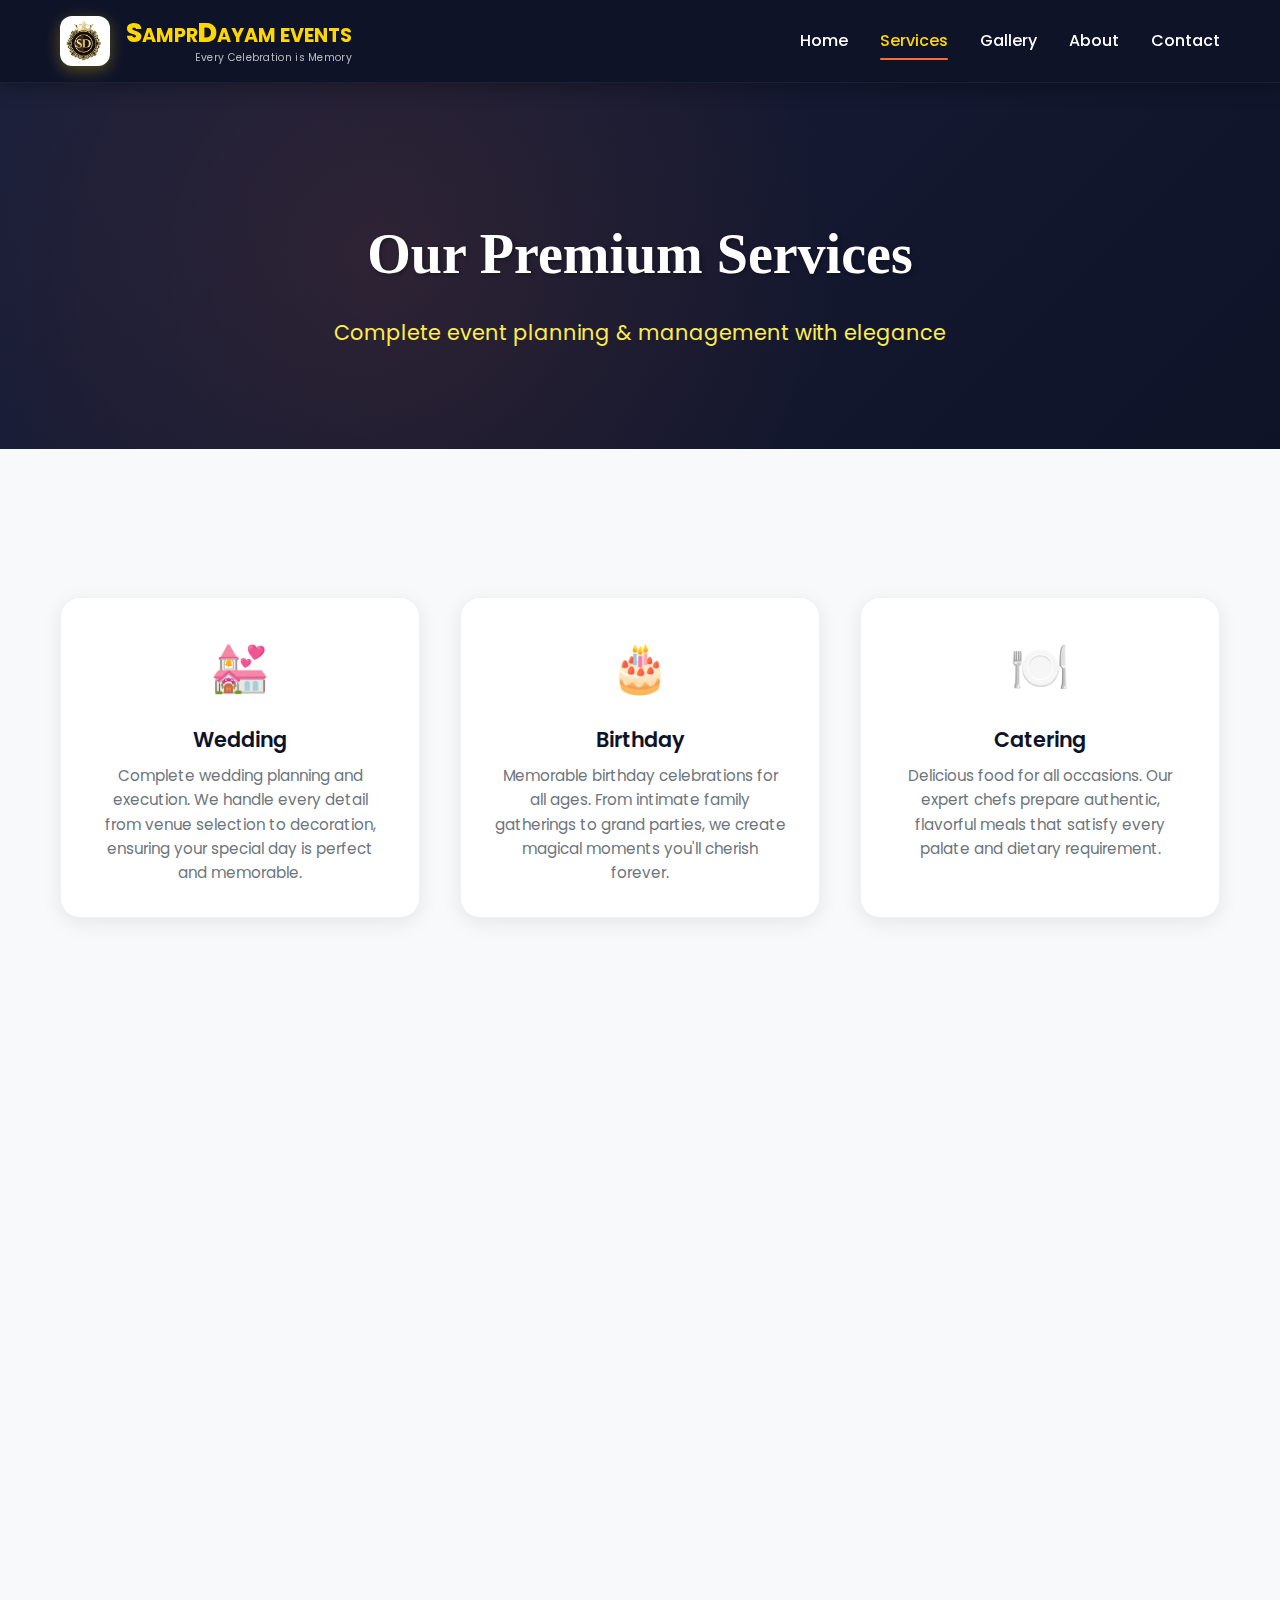
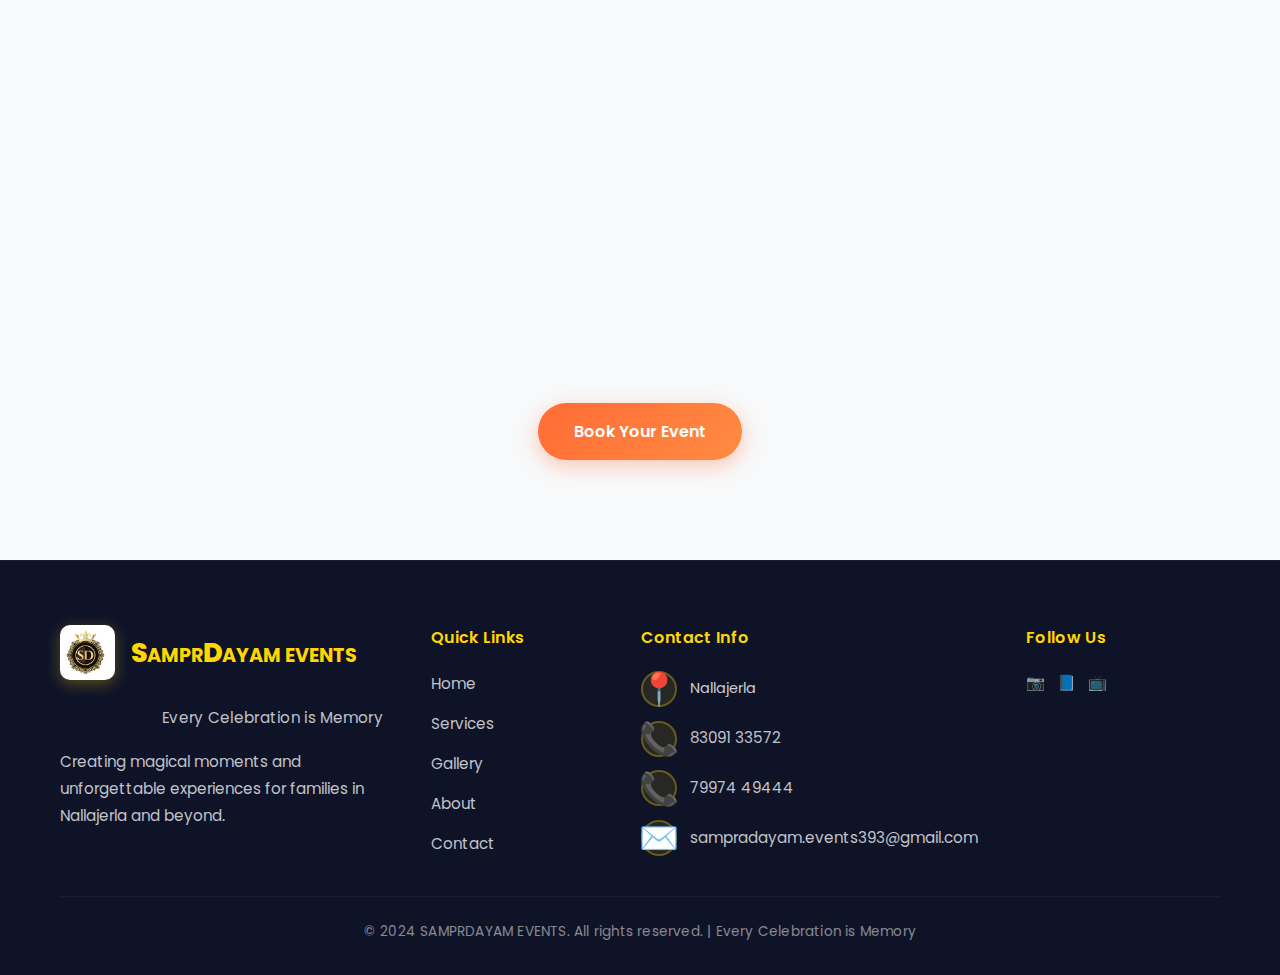
<file: public/services.html>
<!DOCTYPE html>
<html lang="en">
<head>
    <meta charset="UTF-8">
    <meta name="viewport" content="width=device-width, initial-scale=1.0">
    <title>Services - SampraDayam Events | Every Celebration is Memory</title>
    <link rel="stylesheet" href="styles.css">
    <link rel="preconnect" href="https://fonts.googleapis.com">
    <link rel="preconnect" href="https://fonts.gstatic.com" crossorigin>
    <link href="https://fonts.googleapis.com/css2?family=Poppins:wght@300;400;500;600;700&display=swap" rel="stylesheet">
</head>
<body>
    <!-- Navigation -->
    <nav class="navbar">
        <div class="container">
            <div class="nav-wrapper">
                <a href="index.html" class="logo">
                    <img src="sdLogo.jpeg" alt="SampraDayam Events Logo" class="logo-icon">
                    <div class="logo-main">
                        <span class="logo-text"><span class="logo-letter-large">S</span>AMPR<span class="logo-letter-large">D</span>AYAM EVENTS</span>
                        <span class="logo-tagline">Every Celebration is Memory</span>
                    </div>
                </a>
                <button class="mobile-menu-toggle" aria-label="Toggle menu">
                    <span></span>
                    <span></span>
                    <span></span>
                </button>
                <ul class="nav-menu">
                    <li><a href="index.html" class="nav-link">Home</a></li>
                    <li><a href="services.html" class="nav-link active">Services</a></li>
                    <li><a href="gallery.html" class="nav-link">Gallery</a></li>
                    <li><a href="about.html" class="nav-link">About</a></li>
                    <li><a href="contact.html" class="nav-link">Contact</a></li>
                </ul>
            </div>
        </div>
    </nav>

    <!-- Page Header -->
    <section class="page-header">
        <div class="container">
            <h1 class="page-title">Our Premium Services</h1>
            <p class="page-subtitle">Complete event planning & management with elegance</p>
        </div>
    </section>

    <!-- Services Section -->
    <section class="services">
        <div class="container">
            <div class="services-grid">
                <div class="service-card">
                    <div class="service-icon">💒</div>
                    <h3>Wedding</h3>
                    <p>Complete wedding planning and execution. We handle every detail from venue selection to decoration, ensuring your special day is perfect and memorable.</p>
                </div>
                <div class="service-card">
                    <div class="service-icon">🎂</div>
                    <h3>Birthday</h3>
                    <p>Memorable birthday celebrations for all ages. From intimate family gatherings to grand parties, we create magical moments you'll cherish forever.</p>
                </div>
                <div class="service-card">
                    <div class="service-icon">🍽️</div>
                    <h3>Catering</h3>
                    <p>Delicious food for all occasions. Our expert chefs prepare authentic, flavorful meals that satisfy every palate and dietary requirement.</p>
                </div>
                <div class="service-card">
                    <div class="service-icon">👥</div>
                    <h3>Get Together</h3>
                    <p>Perfect gatherings and reunions. We help you organize memorable get-togethers that bring friends and family closer together.</p>
                </div>
                <div class="service-card">
                    <div class="service-icon">📸</div>
                    <h3>Photography</h3>
                    <p>Capture your precious moments. Professional photography services to preserve every smile, every emotion, and every special moment.</p>
                </div>
                <div class="service-card">
                    <div class="service-icon">🏢</div>
                    <h3>Corporate Events</h3>
                    <p>Professional corporate gatherings. From conferences to team building events, we ensure your corporate functions are executed flawlessly.</p>
                </div>
                <div class="service-card">
                    <div class="service-icon">👔</div>
                    <h3>Dhoti Ceremony</h3>
                    <p>Traditional dhoti ceremonies. We honor cultural traditions with authentic decorations and arrangements for this significant milestone.</p>
                </div>
                <div class="service-card">
                    <div class="service-icon">👗</div>
                    <h3>Half Saree Ceremony</h3>
                    <p>Beautiful half saree celebrations. We create elegant setups that celebrate this traditional coming-of-age ceremony with grace and beauty.</p>
                </div>
                <div class="service-card">
                    <div class="service-icon">💡</div>
                    <h3>Lighting & Sound</h3>
                    <p>Professional lighting and sound systems. State-of-the-art equipment to create the perfect ambiance and audio experience for your event.</p>
                </div>
                <div class="service-card">
                    <div class="service-icon">🏠</div>
                    <h3>House Warming</h3>
                    <p>House warming ceremonies. We help you celebrate your new home with traditional rituals and beautiful decorations that bring prosperity and joy.</p>
                </div>
            </div>
            <div class="text-center" style="margin-top: 3rem;">
                <a href="contact.html" class="btn btn-primary">Book Your Event</a>
            </div>
        </div>
    </section>

    <!-- Footer -->
    <footer class="footer">
        <div class="container">
            <div class="footer-content">
                <div class="footer-section">
                    <div class="footer-logo">
                        <img src="sdLogo.jpeg" alt="SampraDayam Events Logo" class="logo-icon">
                        <span class="logo-text"><span class="logo-letter-large">S</span>AMPR<span class="logo-letter-large">D</span>AYAM EVENTS</span>
                    </div>
                    <p class="footer-tagline">Every Celebration is Memory</p>
                    <p class="footer-description">Creating magical moments and unforgettable experiences for families in Nallajerla and beyond.</p>
                </div>
                <div class="footer-section">
                    <h4>Quick Links</h4>
                    <ul>
                        <li><a href="index.html">Home</a></li>
                        <li><a href="services.html">Services</a></li>
                        <li><a href="gallery.html">Gallery</a></li>
                        <li><a href="about.html">About</a></li>
                        <li><a href="contact.html">Contact</a></li>
                    </ul>
                </div>
                <div class="footer-section">
                    <h4>Contact Info</h4>
                    <div class="contact-info-item">
                        <span class="contact-icon">📍</span>
                        <span>Nallajerla</span>
                    </div>
                    <div class="contact-info-item">
                        <span class="contact-icon">📞</span>
                        <span><a href="tel:8309133572">83091 33572</a></span>
                    </div>
                    <div class="contact-info-item">
                        <span class="contact-icon">📞</span>
                        <span><a href="tel:7997449444">79974 49444</a></span>
                    </div>
                    <div class="contact-info-item">
                        <span class="contact-icon">✉️</span>
                        <span><a href="mailto:sampradayam.events393@gmail.com">sampradayam.events393@gmail.com</a></span>
                    </div>
                </div>
                <div class="footer-section">
                    <h4>Follow Us</h4>
                    <div class="social-links">
                        <a href="https://www.instagram.com/_sampradayam_events?igsh=bGJwbXo4bXJtMGho" target="_blank" rel="noopener noreferrer" class="social-link" aria-label="Instagram">📷</a>
                        <a href="#" class="social-link" aria-label="Facebook">📘</a>
                        <a href="#" class="social-link" aria-label="YouTube">📺</a>
                    </div>
                </div>
            </div>
            <div class="footer-bottom">
                <p>&copy; 2024 SAMPRDAYAM EVENTS. All rights reserved. | Every Celebration is Memory</p>
            </div>
        </div>
    </footer>

    <script src="script.js"></script>
</body>
</html>
</file>
<file: styles.css>
/* Reset and Base Styles */
* {
    margin: 0;
    padding: 0;
    box-sizing: border-box;
}

:root {
    --primary-color: #1a1f3a;
    --dark-color: #0f1328;
    --orange: #ff6b35;
    --gold: #ffd700;
    --light-gold: #ffed4e;
    --white: #ffffff;
    --light-gray: #f8f9fa;
    --text-dark: #2c3e50;
    --text-light: #6c757d;
    --accent-purple: #6c5ce7;
    --accent-pink: #fd79a8;
}

body {
    font-family: 'Poppins', sans-serif;
    line-height: 1.6;
    color: var(--text-dark);
    overflow-x: hidden;
}

.container {
    max-width: 1200px;
    margin: 0 auto;
    padding: 0 20px;
}

/* Navigation */
.navbar {
    background: rgba(15, 19, 40, 0.95);
    backdrop-filter: blur(10px);
    padding: 1rem 0;
    position: fixed;
    width: 100%;
    top: 0;
    z-index: 1000;
    box-shadow: 0 4px 20px rgba(0, 0, 0, 0.1);
    transition: all 0.3s;
}

.nav-wrapper {
    display: flex;
    justify-content: space-between;
    align-items: center;
}

.logo {
    display: flex;
    align-items: center;
    gap: 12px;
    text-decoration: none;
    transition: opacity 0.3s;
}

.logo:hover {
    opacity: 0.8;
}

.logo-main {
    display: flex;
    flex-direction: column;
    align-items: flex-start;
    gap: 0;
    justify-content: center;
}

.logo-icon {
    width: 50px;
    height: 50px;
    object-fit: cover;
    object-position: center;
    border-radius: 12px;
    box-shadow: 0 4px 15px rgba(255, 215, 0, 0.3);
    flex-shrink: 0;
    background: transparent;
    display: block;
}

.logo-text {
    color: var(--gold);
    font-weight: 700;
    font-size: 1.2rem;
    line-height: 1.2;
    margin: 0;
}

.logo-tagline {
    color: rgba(255, 255, 255, 0.7);
    font-size: 0.6rem;
    font-style: italic;
    font-weight: 400;
    letter-spacing: 0.2px;
    line-height: 1.2;
    margin: 0;
    margin-top: 2px;
}

.nav-menu {
    display: flex;
    list-style: none;
    gap: 2rem;
    align-items: center;
}

.nav-link {
    color: var(--white);
    text-decoration: none;
    font-weight: 500;
    transition: all 0.3s;
    position: relative;
    padding: 0.5rem 0;
}

.nav-link:hover {
    color: var(--gold);
}

.nav-link.active {
    color: var(--gold);
}

.nav-link.active::after,
.nav-link:hover::after {
    content: '';
    position: absolute;
    bottom: 0;
    left: 0;
    width: 100%;
    height: 2px;
    background: var(--orange);
    border-radius: 2px;
}

.mobile-menu-toggle {
    display: none;
    flex-direction: column;
    background: none;
    border: none;
    cursor: pointer;
    gap: 5px;
}

.mobile-menu-toggle span {
    width: 25px;
    height: 3px;
    background: var(--gold);
    transition: all 0.3s;
    border-radius: 2px;
}

/* Hero Section */
.hero {
    background: linear-gradient(135deg, var(--primary-color) 0%, var(--dark-color) 100%);
    min-height: 100vh;
    display: flex;
    align-items: center;
    justify-content: center;
    position: relative;
    margin-top: 70px;
    overflow: hidden;
    padding: 4rem 0;
}

.hero-background {
    position: absolute;
    top: 0;
    left: 0;
    right: 0;
    bottom: 0;
    overflow: hidden;
}

.floating-shapes {
    position: absolute;
    width: 100%;
    height: 100%;
}

.shape {
    position: absolute;
    border-radius: 50%;
    opacity: 0.1;
    animation: float 20s infinite ease-in-out;
}

.shape-1 {
    width: 300px;
    height: 300px;
    background: var(--gold);
    top: 10%;
    left: 10%;
    animation-delay: 0s;
}

.shape-2 {
    width: 200px;
    height: 200px;
    background: var(--orange);
    top: 60%;
    right: 15%;
    animation-delay: 5s;
}

.shape-3 {
    width: 150px;
    height: 150px;
    background: var(--accent-purple);
    bottom: 20%;
    left: 50%;
    animation-delay: 10s;
}

.hero-content {
    text-align: center;
    color: var(--white);
    z-index: 1;
    position: relative;
    padding: 2rem 0;
    max-width: 900px;
    margin: 0 auto;
}

.hero-badge {
    display: inline-block;
    padding: 0.5rem 1.5rem;
    background: rgba(255, 215, 0, 0.1);
    border: 1px solid rgba(255, 215, 0, 0.3);
    border-radius: 50px;
    color: var(--gold);
    font-size: 0.9rem;
    font-weight: 500;
    margin-bottom: 2rem;
    animation: fadeInUp 0.8s ease;
}

.hero-title {
    font-family: 'Playfair Display', serif;
    font-size: 4.5rem;
    font-weight: 700;
    margin-bottom: 1.5rem;
    line-height: 1.2;
    animation: fadeInUp 1s ease 0.2s both;
}

.title-line {
    display: block;
}

.title-line.highlight {
    background: linear-gradient(135deg, var(--gold), var(--orange));
    -webkit-background-clip: text;
    -webkit-text-fill-color: transparent;
    background-clip: text;
}

.hero-subtitle {
    font-size: 1.25rem;
    margin-bottom: 2.5rem;
    color: rgba(255, 255, 255, 0.9);
    line-height: 1.8;
    animation: fadeInUp 1s ease 0.4s both;
}

.hero-buttons {
    display: flex;
    gap: 1rem;
    justify-content: center;
    margin-bottom: 4rem;
    flex-wrap: wrap;
    animation: fadeInUp 1s ease 0.6s both;
}

.hero-stats {
    display: grid;
    grid-template-columns: repeat(3, 1fr);
    gap: 2rem;
    margin-top: 3rem;
    padding-top: 3rem;
    border-top: 1px solid rgba(255, 255, 255, 0.1);
    animation: fadeInUp 1s ease 0.8s both;
}

.stat-item {
    text-align: center;
}

.stat-number {
    font-size: 3rem;
    font-weight: 700;
    color: var(--gold);
    margin-bottom: 0.5rem;
    font-family: 'Playfair Display', serif;
}

.stat-label {
    font-size: 0.9rem;
    color: rgba(255, 255, 255, 0.8);
    text-transform: uppercase;
    letter-spacing: 1px;
}

/* Buttons */
.btn {
    display: inline-block;
    padding: 16px 36px;
    text-decoration: none;
    border-radius: 50px;
    font-weight: 600;
    transition: all 0.3s;
    border: none;
    cursor: pointer;
    font-size: 1rem;
    font-family: 'Poppins', sans-serif;
}

.btn-primary {
    background: linear-gradient(135deg, var(--orange), #ff5722);
    color: var(--white);
    box-shadow: 0 8px 25px rgba(255, 107, 53, 0.4);
}

.btn-primary:hover {
    transform: translateY(-3px);
    box-shadow: 0 12px 35px rgba(255, 107, 53, 0.6);
}

.btn-secondary {
    background: transparent;
    color: var(--white);
    border: 2px solid var(--white);
}

.btn-secondary:hover {
    background: var(--white);
    color: var(--dark-color);
    transform: translateY(-3px);
}

.btn-outline {
    background: transparent;
    color: var(--dark-color);
    border: 2px solid var(--orange);
}

.btn-outline:hover {
    background: var(--orange);
    color: var(--white);
    transform: translateY(-3px);
}

.btn-large {
    padding: 20px 48px;
    font-size: 1.1rem;
}

/* Section Styles */
section {
    padding: 100px 0;
}

.section-header {
    text-align: center;
    margin-bottom: 4rem;
}

.section-badge {
    display: inline-block;
    padding: 0.5rem 1.5rem;
    background: linear-gradient(135deg, var(--orange), var(--accent-pink));
    color: var(--white);
    border-radius: 50px;
    font-size: 0.85rem;
    font-weight: 600;
    text-transform: uppercase;
    letter-spacing: 1px;
    margin-bottom: 1rem;
}

.section-title {
    font-family: 'Playfair Display', serif;
    font-size: 3rem;
    font-weight: 700;
    color: var(--dark-color);
    margin-bottom: 1rem;
    line-height: 1.2;
}

.section-subtitle {
    font-size: 1.15rem;
    color: var(--text-light);
    max-width: 700px;
    margin: 0 auto;
    line-height: 1.8;
}

/* Why Choose Us Section */
.why-choose {
    background: var(--white);
}

.features-grid {
    display: grid;
    grid-template-columns: repeat(auto-fit, minmax(280px, 1fr));
    gap: 2.5rem;
    margin-top: 3rem;
}

.feature-card {
    background: var(--white);
    padding: 2.5rem;
    border-radius: 20px;
    text-align: center;
    transition: all 0.4s;
    box-shadow: 0 5px 20px rgba(0, 0, 0, 0.08);
    border: 1px solid rgba(0, 0, 0, 0.05);
    position: relative;
    overflow: hidden;
}

.feature-card::before {
    content: '';
    position: absolute;
    top: 0;
    left: 0;
    right: 0;
    height: 4px;
    background: linear-gradient(90deg, var(--orange), var(--gold));
    transform: scaleX(0);
    transition: transform 0.4s;
}

.feature-card:hover::before {
    transform: scaleX(1);
}

.feature-card:hover {
    transform: translateY(-10px);
    box-shadow: 0 15px 40px rgba(0, 0, 0, 0.15);
}

.feature-icon-wrapper {
    width: 80px;
    height: 80px;
    margin: 0 auto 1.5rem;
    background: linear-gradient(135deg, rgba(255, 107, 53, 0.1), rgba(255, 215, 0, 0.1));
    border-radius: 20px;
    display: flex;
    align-items: center;
    justify-content: center;
    transition: all 0.4s;
}

.feature-card:hover .feature-icon-wrapper {
    transform: scale(1.1) rotate(5deg);
    background: linear-gradient(135deg, rgba(255, 107, 53, 0.2), rgba(255, 215, 0, 0.2));
}

.feature-icon {
    font-size: 2.5rem;
}

.feature-card h3 {
    color: var(--dark-color);
    margin-bottom: 1rem;
    font-size: 1.3rem;
    font-weight: 600;
}

.feature-card p {
    color: var(--text-light);
    font-size: 1rem;
    line-height: 1.7;
}

/* Services Showcase */
.services-showcase {
    background: var(--light-gray);
}

/* Wedding & Marriage Stages section – photos from SampraDayam Gallery */
.wedding-section {
    margin-top: 3rem;
    margin-bottom: 3rem;
}
.wedding-section-title {
    font-size: 1.5rem;
    color: var(--dark-color);
    margin-bottom: 0.5rem;
    font-weight: 600;
}
.wedding-section-subtitle {
    color: var(--text-light);
    margin-bottom: 1.5rem;
    font-size: 1rem;
}
.wedding-gallery {
    display: grid;
    grid-template-columns: repeat(auto-fill, minmax(160px, 1fr));
    gap: 1rem;
    margin-bottom: 1.5rem;
}
.wedding-gallery-item {
    border-radius: 16px;
    overflow: hidden;
    box-shadow: 0 4px 15px rgba(0, 0, 0, 0.1);
    aspect-ratio: 1;
    display: block;
    transition: transform 0.3s, box-shadow 0.3s;
}
.wedding-gallery-item:hover {
    transform: scale(1.05);
    box-shadow: 0 8px 25px rgba(0, 0, 0, 0.15);
}
.wedding-gallery-item img {
    width: 100%;
    height: 100%;
    object-fit: cover;
    display: block;
}
.wedding-gallery-cta {
    display: inline-block;
}

/* Wedding hero image in service card */
.service-image.wedding-hero {
    padding: 0;
    font-size: 0;
}
.service-image.wedding-hero img {
    width: 100%;
    height: 100%;
    object-fit: cover;
}

.services-grid {
    display: grid;
    grid-template-columns: repeat(auto-fit, minmax(350px, 1fr));
    gap: 2.5rem;
    margin-top: 3rem;
}

.service-card-large {
    background: var(--white);
    border-radius: 24px;
    overflow: hidden;
    box-shadow: 0 10px 30px rgba(0, 0, 0, 0.1);
    transition: all 0.4s;
    display: flex;
    flex-direction: column;
}

.service-card-large:hover {
    transform: translateY(-10px);
    box-shadow: 0 20px 50px rgba(0, 0, 0, 0.15);
}

.service-image {
    height: 200px;
    background: linear-gradient(135deg, var(--primary-color), var(--dark-color));
    display: flex;
    align-items: center;
    justify-content: center;
    font-size: 5rem;
    position: relative;
    overflow: hidden;
}

.service-image::after {
    content: '';
    position: absolute;
    top: 0;
    left: 0;
    right: 0;
    bottom: 0;
    background: linear-gradient(135deg, rgba(255, 107, 53, 0.2), rgba(255, 215, 0, 0.2));
    opacity: 0;
    transition: opacity 0.4s;
}

.service-card-large:hover .service-image::after {
    opacity: 1;
}

.service-content {
    padding: 2.5rem;
}

.service-content h3 {
    color: var(--dark-color);
    font-size: 1.5rem;
    margin-bottom: 1rem;
    font-weight: 600;
}

.service-content > p {
    color: var(--text-light);
    margin-bottom: 1.5rem;
    line-height: 1.7;
}

.service-features {
    list-style: none;
}

.service-features li {
    padding: 0.5rem 0;
    color: var(--text-light);
    position: relative;
    padding-left: 1.5rem;
}

.service-features li::before {
    content: '✓';
    position: absolute;
    left: 0;
    color: var(--orange);
    font-weight: bold;
}

/* Testimonials Section */
.testimonials {
    background: var(--white);
}

.testimonials-grid {
    display: grid;
    grid-template-columns: repeat(auto-fit, minmax(320px, 1fr));
    gap: 2.5rem;
    margin-top: 3rem;
}

.testimonial-card {
    background: var(--light-gray);
    padding: 2.5rem;
    border-radius: 20px;
    transition: all 0.4s;
    border: 1px solid rgba(0, 0, 0, 0.05);
}

.testimonial-card:hover {
    transform: translateY(-5px);
    box-shadow: 0 15px 40px rgba(0, 0, 0, 0.1);
}

.testimonial-stars {
    font-size: 1.2rem;
    margin-bottom: 1.5rem;
}

.testimonial-text {
    color: var(--text-dark);
    font-size: 1.05rem;
    line-height: 1.8;
    margin-bottom: 2rem;
    font-style: italic;
}

.testimonial-author {
    display: flex;
    align-items: center;
    gap: 1rem;
}

.author-avatar {
    width: 50px;
    height: 50px;
    background: linear-gradient(135deg, var(--orange), var(--gold));
    border-radius: 50%;
    display: flex;
    align-items: center;
    justify-content: center;
    color: var(--white);
    font-weight: 700;
    font-size: 1.2rem;
}

.author-name {
    font-weight: 600;
    color: var(--dark-color);
    margin-bottom: 0.25rem;
}

.author-role {
    font-size: 0.9rem;
    color: var(--text-light);
}

/* CTA Section */
.cta-section {
    background: linear-gradient(135deg, var(--primary-color), var(--dark-color));
    color: var(--white);
    text-align: center;
    position: relative;
    overflow: hidden;
}

.cta-section::before {
    content: '';
    position: absolute;
    top: 0;
    left: 0;
    right: 0;
    bottom: 0;
    background: radial-gradient(circle at 50% 50%, rgba(255, 107, 53, 0.1) 0%, transparent 70%);
}

.cta-content {
    position: relative;
    z-index: 1;
}

.cta-content h2 {
    font-family: 'Playfair Display', serif;
    font-size: 3rem;
    margin-bottom: 1rem;
    font-weight: 700;
}

.cta-content p {
    font-size: 1.2rem;
    margin-bottom: 2.5rem;
    opacity: 0.9;
}

/* Page Header (for non-home pages) */
.page-header {
    background: linear-gradient(135deg, var(--primary-color) 0%, var(--dark-color) 100%);
    padding: 140px 0 100px;
    text-align: center;
    color: var(--white);
    margin-top: 70px;
    position: relative;
    overflow: hidden;
}

.page-header::before {
    content: '';
    position: absolute;
    top: 0;
    left: 0;
    right: 0;
    bottom: 0;
    background: radial-gradient(circle at 30% 50%, rgba(255, 107, 53, 0.1) 0%, transparent 50%);
}

.page-title {
    font-family: 'Playfair Display', serif;
    font-size: 3.5rem;
    font-weight: 700;
    margin-bottom: 1rem;
    text-shadow: 2px 2px 4px rgba(0, 0, 0, 0.3);
    position: relative;
    z-index: 1;
}

.page-subtitle {
    font-size: 1.3rem;
    color: var(--light-gold);
    position: relative;
    z-index: 1;
}

/* Services Section */
.services {
    background: var(--light-gray);
}

.services-preview {
    background: var(--light-gray);
    padding: 80px 0;
}

.text-center {
    text-align: center;
}

.service-card {
    background: var(--white);
    padding: 2rem;
    border-radius: 20px;
    text-align: center;
    transition: all 0.3s;
    box-shadow: 0 5px 20px rgba(0, 0, 0, 0.08);
    border: 1px solid rgba(0, 0, 0, 0.05);
}

.service-card:hover {
    transform: translateY(-10px);
    box-shadow: 0 15px 40px rgba(0, 0, 0, 0.15);
}

.service-icon {
    font-size: 3rem;
    margin-bottom: 1rem;
}

.service-card h3 {
    color: var(--dark-color);
    margin-bottom: 0.5rem;
    font-size: 1.3rem;
    font-weight: 600;
}

.service-card p {
    color: var(--text-light);
    font-size: 0.95rem;
    line-height: 1.6;
}

/* About Section */
.about {
    background: var(--white);
}

.about-content {
    max-width: 1000px;
    margin: 0 auto;
}

.about-text {
    text-align: center;
}

.about-text p {
    color: var(--text-light);
    font-size: 1.1rem;
    line-height: 1.8;
    margin-bottom: 1.5rem;
    text-align: left;
    max-width: 800px;
    margin-left: auto;
    margin-right: auto;
}

.tagline {
    font-size: 1.5rem;
    color: var(--orange);
    font-weight: 600;
    margin: 1rem 0 2rem;
    font-style: italic;
}

.features-grid {
    display: grid;
    grid-template-columns: repeat(auto-fit, minmax(250px, 1fr));
    gap: 2rem;
    margin-top: 2rem;
}

.feature-item {
    background: var(--light-gray);
    padding: 2rem;
    border-radius: 20px;
    text-align: center;
    transition: all 0.3s;
    border-top: 4px solid var(--orange);
}

.feature-item:hover {
    transform: translateY(-5px);
    box-shadow: 0 10px 30px rgba(0, 0, 0, 0.1);
}

.feature-icon {
    font-size: 3rem;
    margin-bottom: 1rem;
}

.feature-item h3 {
    color: var(--dark-color);
    margin-bottom: 0.5rem;
    font-size: 1.2rem;
    font-weight: 600;
}

.feature-item p {
    color: var(--text-light);
    font-size: 0.95rem;
    text-align: center;
    line-height: 1.6;
}

/* Gallery Section */
.gallery {
    background: var(--light-gray);
}

.gallery-grid {
    display: grid;
    grid-template-columns: repeat(auto-fit, minmax(300px, 1fr));
    gap: 1.5rem;
    margin-top: 3rem;
}

.gallery-item {
    border-radius: 20px;
    overflow: hidden;
    box-shadow: 0 10px 30px rgba(0, 0, 0, 0.1);
    transition: transform 0.3s;
}

.gallery-item:hover {
    transform: scale(1.05);
}

.gallery-placeholder {
    background: linear-gradient(135deg, var(--primary-color), var(--dark-color));
    aspect-ratio: 4/3;
    display: flex;
    align-items: center;
    justify-content: center;
    color: var(--white);
    font-weight: 500;
    font-size: 1.1rem;
}

/* Contact Section */
.contact {
    background: var(--white);
}

.contact-wrapper {
    display: grid;
    grid-template-columns: 1fr 1fr;
    gap: 3rem;
    margin-top: 3rem;
}

.contact-info h2 {
    text-align: left;
}

.contact-info .section-title::after {
    left: 0;
    transform: none;
}

.contact-details {
    margin-top: 2rem;
}

.contact-item {
    display: flex;
    gap: 1rem;
    margin-bottom: 2rem;
    align-items: flex-start;
}

.contact-icon {
    font-size: 2rem;
    width: 50px;
    height: 50px;
    background: var(--light-gray);
    border-radius: 50%;
    display: flex;
    align-items: center;
    justify-content: center;
    flex-shrink: 0;
}

.contact-item h4 {
    color: var(--dark-color);
    margin-bottom: 0.5rem;
    font-weight: 600;
}

.contact-item p {
    color: var(--text-light);
    margin: 0.3rem 0;
}

.contact-item a {
    color: var(--text-light);
    text-decoration: none;
    transition: color 0.3s;
}

.contact-item a:hover {
    color: var(--orange);
}

.contact-form-wrapper {
    background: var(--light-gray);
    padding: 2.5rem;
    border-radius: 24px;
    border-top: 4px solid var(--orange);
}

.contact-form-wrapper h3 {
    color: var(--dark-color);
    margin-bottom: 1.5rem;
    font-size: 1.8rem;
    font-weight: 600;
}

.contact-form {
    display: flex;
    flex-direction: column;
    gap: 1rem;
}

.contact-form input,
.contact-form textarea {
    padding: 14px 18px;
    border: 2px solid #e0e0e0;
    border-radius: 12px;
    font-family: 'Poppins', sans-serif;
    font-size: 1rem;
    transition: all 0.3s;
    background: var(--white);
}

.contact-form input:focus,
.contact-form textarea:focus {
    outline: none;
    border-color: var(--orange);
    box-shadow: 0 0 0 3px rgba(255, 107, 53, 0.1);
}

.contact-form textarea {
    resize: vertical;
}

/* Footer */
.footer {
    background: var(--dark-color);
    color: var(--white);
    padding: 4rem 0 2rem;
}

.footer-content {
    display: grid;
    grid-template-columns: repeat(auto-fit, minmax(250px, 1fr));
    gap: 3rem;
    margin-bottom: 3rem;
}

.footer-logo {
    display: flex;
    align-items: center;
    gap: 12px;
    margin-bottom: 1rem;
}

.footer-logo .logo-icon {
    width: 50px;
    height: 50px;
    object-fit: cover;
    object-position: center;
    border-radius: 12px;
    box-shadow: 0 4px 15px rgba(255, 215, 0, 0.3);
    background: transparent;
    display: block;
}

.footer-tagline {
    color: var(--gold);
    font-style: italic;
    margin-bottom: 1rem;
    font-size: 1.1rem;
}

.footer-description {
    color: rgba(255, 255, 255, 0.7);
    line-height: 1.7;
    margin-bottom: 1.5rem;
}

.footer-section h4 {
    color: var(--gold);
    margin-bottom: 1.5rem;
    font-size: 1.2rem;
    font-weight: 600;
}

.footer-section ul {
    list-style: none;
}

.footer-section ul li {
    margin-bottom: 0.75rem;
}

.footer-section a {
    color: rgba(255, 255, 255, 0.8);
    text-decoration: none;
    transition: all 0.3s;
}

.footer-section a:hover {
    color: var(--gold);
    padding-left: 5px;
}

.footer-section p {
    margin-bottom: 0.75rem;
    color: rgba(255, 255, 255, 0.8);
    line-height: 1.7;
}

.contact-info-item {
    display: flex;
    align-items: center;
    gap: 0.75rem;
    margin-bottom: 1rem;
    color: rgba(255, 255, 255, 0.8);
}

.contact-info-item .contact-icon {
    font-size: 1.2rem;
    width: 35px;
    height: 35px;
    background: rgba(255, 215, 0, 0.1);
    border-radius: 8px;
    display: flex;
    align-items: center;
    justify-content: center;
}

.contact-info-item a {
    color: rgba(255, 255, 255, 0.8);
    text-decoration: none;
    transition: color 0.3s;
}

.contact-info-item a:hover {
    color: var(--gold);
}

.social-links {
    display: flex;
    gap: 1rem;
    margin-top: 1rem;
}

.social-link {
    font-size: 1.8rem;
    text-decoration: none;
    transition: transform 0.3s;
    display: inline-block;
}

.social-link:hover {
    transform: scale(1.2) rotate(5deg);
}

.footer-bottom {
    text-align: center;
    padding-top: 2rem;
    border-top: 1px solid rgba(255, 255, 255, 0.1);
    color: rgba(255, 255, 255, 0.7);
}

/* Animations */
@keyframes fadeInUp {
    from {
        opacity: 0;
        transform: translateY(30px);
    }
    to {
        opacity: 1;
        transform: translateY(0);
    }
}

@keyframes float {
    0%, 100% {
        transform: translateY(0) rotate(0deg);
    }
    33% {
        transform: translateY(-30px) rotate(120deg);
    }
    66% {
        transform: translateY(30px) rotate(240deg);
    }
}

/* Responsive Design */
@media (max-width: 768px) {
    .mobile-menu-toggle {
        display: flex;
    }

    .logo-tagline {
        font-size: 0.6rem;
    }

    .logo-main {
        align-items: center;
    }

    .nav-menu {
        position: fixed;
        top: 90px;
        left: -100%;
        flex-direction: column;
        background: var(--dark-color);
        width: 100%;
        padding: 2rem 0;
        transition: left 0.3s;
        box-shadow: 0 5px 10px rgba(0, 0, 0, 0.2);
    }

    .nav-menu.active {
        left: 0;
    }

    .navbar {
        padding: 1.2rem 0;
    }

    .hero-title {
        font-size: 2.5rem;
    }

    .hero-subtitle {
        font-size: 1.1rem;
    }

    .hero-stats {
        grid-template-columns: 1fr;
        gap: 1.5rem;
    }

    .stat-number {
        font-size: 2.5rem;
    }

    .page-title {
        font-size: 2.2rem;
    }

    .page-subtitle {
        font-size: 1.1rem;
    }

    .section-title {
        font-size: 2rem;
    }

    .services-grid {
        grid-template-columns: 1fr;
    }

    .contact-wrapper {
        grid-template-columns: 1fr;
    }

    .gallery-grid {
        grid-template-columns: 1fr;
    }

    .footer-content {
        grid-template-columns: 1fr;
    }

    .features-grid {
        grid-template-columns: 1fr;
    }

    .testimonials-grid {
        grid-template-columns: 1fr;
    }

    .hero-buttons {
        flex-direction: column;
        align-items: stretch;
    }

    .cta-content h2 {
        font-size: 2rem;
    }
}

@media (max-width: 480px) {
    .hero-title {
        font-size: 2rem;
    }

    .hero-subtitle {
        font-size: 1rem;
    }

    .section-title {
        font-size: 1.8rem;
    }

    .contact-form-wrapper {
        padding: 1.5rem;
    }

    .page-title {
        font-size: 1.8rem;
    }
}

/* Smooth Scrolling */
html {
    scroll-behavior: smooth;
}
</file>
<file: public/styles.css>
/* Reset and Base Styles */
* {
    margin: 0;
    padding: 0;
    box-sizing: border-box;
}

:root {
    --primary-color: #1a1f3a;
    --dark-color: #0f1328;
    --orange: #ff6b35;
    --gold: #ffd700;
    --light-gold: #ffed4e;
    --white: #ffffff;
    --light-gray: #f8f9fa;
    --text-dark: #2c3e50;
    --text-light: #6c757d;
    --accent-purple: #6c5ce7;
    --accent-pink: #fd79a8;
    /* Gallery page header background – change path here if you move images */
    --gallery-header-bg: url('SampraDayamGallery/Marriage/MarriageStages/IMG-20251216-WA0000.jpg');
}

body {
    font-family: 'Poppins', sans-serif;
    line-height: 1.6;
    color: var(--text-dark);
    overflow-x: hidden;
}

.container {
    max-width: 1200px;
    margin: 0 auto;
    padding: 0 20px;
}

/* Navigation */
.navbar {
    background: #0f1328;
    backdrop-filter: blur(10px);
    padding: 1rem 0;
    position: fixed;
    width: 100%;
    top: 0;
    z-index: 1000;
    box-shadow: 0 4px 20px rgba(0, 0, 0, 0.3);
    border-bottom: 1px solid rgba(255, 255, 255, 0.05);
    transition: all 0.3s;
}

.nav-wrapper {
    display: flex;
    justify-content: space-between;
    align-items: center;
}

.logo {
    display: flex;
    align-items: center;
    gap: 12px;
    text-decoration: none;
    transition: opacity 0.3s;
    flex-shrink: 1;
    min-width: 0;
}

.logo:hover {
    opacity: 0.8;
}

.logo-main {
    display: flex;
    flex-direction: column;
    align-items: flex-start;
    gap: 0;
    justify-content: center;
    margin-left: 4px;
    min-width: 0;
    flex: 1;
}

.logo-icon {
    width: 50px;
    height: 50px;
    object-fit: cover;
    object-position: center;
    border-radius: 12px;
    box-shadow: 0 4px 15px rgba(255, 215, 0, 0.3);
    flex-shrink: 0;
    background: transparent;
    display: block;
}

.logo-text {
    color: var(--gold);
    font-weight: 700;
    font-size: 1.2rem;
    line-height: 1.2;
    margin: 0;
    word-wrap: break-word;
    overflow-wrap: break-word;
}

.logo-letter-large {
    font-size: 1.4em;
    font-weight: 800;
}

.logo-tagline {
    color: rgba(255, 255, 255, 0.7);
    font-size: 0.65rem;
    font-style: normal;
    font-weight: 400;
    letter-spacing: 0.3px;
    line-height: 1.3;
    margin: 0;
    margin-top: 2px;
    text-align: right;
    align-self: flex-end;
}

.nav-menu {
    display: flex;
    list-style: none;
    gap: 2rem;
    align-items: center;
}

.nav-link {
    color: var(--white);
    text-decoration: none;
    font-weight: 500;
    transition: all 0.3s;
    position: relative;
    padding: 0.5rem 0;
}

.nav-link:hover {
    color: var(--gold);
}

.nav-link.active {
    color: var(--gold);
}

.nav-link.active::after,
.nav-link:hover::after {
    content: '';
    position: absolute;
    bottom: 0;
    left: 0;
    width: 100%;
    height: 2px;
    background: var(--orange);
    border-radius: 2px;
}

.mobile-menu-toggle {
    display: none;
    flex-direction: column;
    background: none;
    border: none;
    cursor: pointer;
    gap: 5px;
}

.mobile-menu-toggle span {
    width: 25px;
    height: 3px;
    background: var(--gold);
    transition: all 0.3s;
    border-radius: 2px;
}

/* Hero Section */
.hero {
    background: #0f1328;
    min-height: calc(100vh - 70px);
    display: flex;
    align-items: center;
    justify-content: center;
    position: relative;
    margin-top: 70px;
    overflow: hidden;
    padding: 4rem 0;
    z-index: 1;
}

.hero::before {
    content: '';
    position: absolute;
    top: 0;
    left: 0;
    right: 0;
    bottom: 0;
    background: 
        radial-gradient(circle at 20% 30%, rgba(255, 215, 0, 0.03) 0%, transparent 50%),
        radial-gradient(circle at 80% 70%, rgba(255, 107, 53, 0.03) 0%, transparent 50%);
    pointer-events: none;
    z-index: 0;
}

.hero-background {
    position: absolute;
    top: 0;
    left: 0;
    right: 0;
    bottom: 0;
    overflow: hidden;
    z-index: 0;
}

.floating-shapes {
    position: absolute;
    width: 100%;
    height: 100%;
}

.shape {
    position: absolute;
    border-radius: 50%;
    opacity: 0.02;
    animation: float 30s infinite ease-in-out;
    filter: blur(60px);
}

.shape-1 {
    width: 500px;
    height: 500px;
    background: var(--gold);
    top: -10%;
    left: -10%;
    animation-delay: 0s;
}

.shape-2 {
    width: 400px;
    height: 400px;
    background: var(--orange);
    top: 40%;
    right: -10%;
    animation-delay: 10s;
}

.shape-3 {
    width: 350px;
    height: 350px;
    background: var(--accent-purple);
    bottom: -5%;
    left: 40%;
    animation-delay: 20s;
}

.hero-content {
    text-align: center;
    color: var(--white);
    z-index: 2;
    position: relative;
    padding: 2rem 0;
    max-width: 900px;
    margin: 0 auto;
}

.hero-badge {
    display: inline-block;
    padding: 0.6rem 1.8rem;
    background: rgba(255, 215, 0, 0.08);
    border: 1px solid rgba(255, 215, 0, 0.2);
    border-radius: 30px;
    color: var(--gold);
    font-size: 0.85rem;
    font-weight: 500;
    margin-bottom: 2.5rem;
    animation: fadeInUp 0.8s ease;
    backdrop-filter: blur(10px);
}

.hero-title {
    font-family: 'Playfair Display', serif;
    font-size: 4.2rem;
    font-weight: 700;
    margin-bottom: 1.8rem;
    line-height: 1.15;
    animation: fadeInUp 1s ease 0.2s both;
    letter-spacing: -0.02em;
}

.title-line {
    display: block;
}

.title-line.highlight {
    background: linear-gradient(135deg, #ffd700, #ffa500, #ff6b35);
    -webkit-background-clip: text;
    -webkit-text-fill-color: transparent;
    background-clip: text;
}

.hero-subtitle {
    font-size: 1.15rem;
    margin-bottom: 3rem;
    color: rgba(255, 255, 255, 0.85);
    line-height: 1.75;
    animation: fadeInUp 1s ease 0.4s both;
    max-width: 700px;
    margin-left: auto;
    margin-right: auto;
}

.hero-buttons {
    display: flex;
    gap: 1rem;
    justify-content: center;
    margin-bottom: 4rem;
    flex-wrap: wrap;
    animation: fadeInUp 1s ease 0.6s both;
}

.hero-stats {
    display: grid;
    grid-template-columns: repeat(3, 1fr);
    gap: 2rem;
    margin-top: 4rem;
    padding-top: 3rem;
    border-top: 1px solid rgba(255, 255, 255, 0.08);
    animation: fadeInUp 1s ease 0.8s both;
}

.stat-item {
    text-align: center;
    padding: 1.5rem;
    background: rgba(255, 255, 255, 0.03);
    border-radius: 16px;
    border: 1px solid rgba(255, 255, 255, 0.05);
    backdrop-filter: blur(10px);
    transition: all 0.3s ease;
}

.stat-item:hover {
    background: rgba(255, 255, 255, 0.05);
    border-color: rgba(255, 215, 0, 0.2);
    transform: translateY(-5px);
}

.stat-number {
    font-size: 2.8rem;
    font-weight: 700;
    color: var(--gold);
    margin-bottom: 0.6rem;
    font-family: 'Playfair Display', serif;
    line-height: 1;
}

.stat-label {
    font-size: 0.85rem;
    color: rgba(255, 255, 255, 0.7);
    text-transform: uppercase;
    letter-spacing: 0.8px;
    font-weight: 500;
}

/* Buttons */
.btn {
    display: inline-block;
    padding: 16px 36px;
    text-decoration: none;
    border-radius: 50px;
    font-weight: 600;
    transition: all 0.3s;
    border: none;
    cursor: pointer;
    font-size: 1rem;
    font-family: 'Poppins', sans-serif;
}

.btn-primary {
    background: linear-gradient(135deg, #ff6b35, #ff8c42);
    color: var(--white);
    box-shadow: 0 6px 20px rgba(255, 107, 53, 0.35);
    border: none;
}

.btn-primary:hover {
    transform: translateY(-2px);
    box-shadow: 0 10px 30px rgba(255, 107, 53, 0.5);
    background: linear-gradient(135deg, #ff8c42, #ff6b35);
}

.btn-secondary {
    background: rgba(255, 255, 255, 0.08);
    color: var(--white);
    border: 1.5px solid rgba(255, 255, 255, 0.25);
    backdrop-filter: blur(10px);
}

.btn-secondary:hover {
    background: rgba(255, 255, 255, 0.15);
    border-color: rgba(255, 255, 255, 0.4);
    transform: translateY(-2px);
    color: var(--white);
}

.btn-outline {
    background: transparent;
    color: var(--dark-color);
    border: 2px solid var(--orange);
}

.btn-outline:hover {
    background: var(--orange);
    color: var(--white);
    transform: translateY(-3px);
}

.btn-large {
    padding: 20px 48px;
    font-size: 1.1rem;
}

/* Section Styles */
section {
    padding: 100px 0;
}

.section-header {
    text-align: center;
    margin-bottom: 4rem;
}

.section-badge {
    display: inline-block;
    padding: 0.5rem 1.5rem;
    background: linear-gradient(135deg, var(--orange), var(--accent-pink));
    color: var(--white);
    border-radius: 50px;
    font-size: 0.85rem;
    font-weight: 600;
    text-transform: uppercase;
    letter-spacing: 1px;
    margin-bottom: 1rem;
}

.section-title {
    font-family: 'Playfair Display', serif;
    font-size: 3rem;
    font-weight: 700;
    color: var(--dark-color);
    margin-bottom: 1rem;
    line-height: 1.2;
}

.section-subtitle {
    font-size: 1.15rem;
    color: var(--text-light);
    max-width: 700px;
    margin: 0 auto;
    line-height: 1.8;
}

/* Why Choose Us Section */
.why-choose {
    background: var(--white);
}

.features-grid {
    display: grid;
    grid-template-columns: repeat(auto-fit, minmax(280px, 1fr));
    gap: 2.5rem;
    margin-top: 3rem;
}

.feature-card {
    background: var(--white);
    padding: 2.5rem;
    border-radius: 20px;
    text-align: center;
    transition: all 0.4s;
    box-shadow: 0 5px 20px rgba(0, 0, 0, 0.08);
    border: 1px solid rgba(0, 0, 0, 0.05);
    position: relative;
    overflow: hidden;
}

.feature-card::before {
    content: '';
    position: absolute;
    top: 0;
    left: 0;
    right: 0;
    height: 4px;
    background: linear-gradient(90deg, var(--orange), var(--gold));
    transform: scaleX(0);
    transition: transform 0.4s;
}

.feature-card:hover::before {
    transform: scaleX(1);
}

.feature-card:hover {
    transform: translateY(-10px);
    box-shadow: 0 15px 40px rgba(0, 0, 0, 0.15);
}

.feature-icon-wrapper {
    width: 80px;
    height: 80px;
    margin: 0 auto 1.5rem;
    background: linear-gradient(135deg, rgba(255, 107, 53, 0.1), rgba(255, 215, 0, 0.1));
    border-radius: 20px;
    display: flex;
    align-items: center;
    justify-content: center;
    transition: all 0.4s;
}

.feature-card:hover .feature-icon-wrapper {
    transform: scale(1.1) rotate(5deg);
    background: linear-gradient(135deg, rgba(255, 107, 53, 0.2), rgba(255, 215, 0, 0.2));
}

.feature-icon {
    font-size: 2.5rem;
}

.feature-card h3 {
    color: var(--dark-color);
    margin-bottom: 1rem;
    font-size: 1.3rem;
    font-weight: 600;
}

.feature-card p {
    color: var(--text-light);
    font-size: 1rem;
    line-height: 1.7;
}

/* Services Showcase */
.services-showcase {
    background: var(--light-gray);
}

/* Wedding & Marriage Stages section – photos from SampraDayam Gallery */
.wedding-section {
    margin-top: 3rem;
    margin-bottom: 3rem;
}
.wedding-section-title {
    font-size: 1.5rem;
    color: var(--dark-color);
    margin-bottom: 0.5rem;
    font-weight: 600;
}
.wedding-section-subtitle {
    color: var(--text-light);
    margin-bottom: 1.5rem;
    font-size: 1rem;
}
.wedding-gallery {
    display: grid;
    grid-template-columns: repeat(auto-fill, minmax(160px, 1fr));
    gap: 1rem;
    margin-bottom: 1.5rem;
}
.wedding-gallery-item {
    border-radius: 16px;
    overflow: hidden;
    box-shadow: 0 4px 15px rgba(0, 0, 0, 0.1);
    aspect-ratio: 1;
    display: block;
    transition: transform 0.3s, box-shadow 0.3s;
}
.wedding-gallery-item:hover {
    transform: scale(1.05);
    box-shadow: 0 8px 25px rgba(0, 0, 0, 0.15);
}
.wedding-gallery-item img {
    width: 100%;
    height: 100%;
    object-fit: cover;
    display: block;
}
.wedding-gallery-cta {
    display: inline-block;
}

/* Wedding hero image in service card */
.service-image.wedding-hero {
    padding: 0;
    font-size: 0;
}
.service-image.wedding-hero img {
    width: 100%;
    height: 100%;
    object-fit: cover;
}

.services-grid {
    display: grid;
    grid-template-columns: repeat(auto-fit, minmax(350px, 1fr));
    gap: 2.5rem;
    margin-top: 3rem;
}

.service-card-large {
    background: var(--white);
    border-radius: 24px;
    overflow: hidden;
    box-shadow: 0 10px 30px rgba(0, 0, 0, 0.1);
    transition: all 0.4s;
    display: flex;
    flex-direction: column;
}

.service-card-large:hover {
    transform: translateY(-10px);
    box-shadow: 0 20px 50px rgba(0, 0, 0, 0.15);
}

.service-image {
    height: 200px;
    background: linear-gradient(135deg, var(--primary-color), var(--dark-color));
    display: flex;
    align-items: center;
    justify-content: center;
    font-size: 5rem;
    position: relative;
    overflow: hidden;
}

.service-image::after {
    content: '';
    position: absolute;
    top: 0;
    left: 0;
    right: 0;
    bottom: 0;
    background: linear-gradient(135deg, rgba(255, 107, 53, 0.2), rgba(255, 215, 0, 0.2));
    opacity: 0;
    transition: opacity 0.4s;
}

.service-card-large:hover .service-image::after {
    opacity: 1;
}

.service-content {
    padding: 2.5rem;
}

.service-content h3 {
    color: var(--dark-color);
    font-size: 1.5rem;
    margin-bottom: 1rem;
    font-weight: 600;
}

.service-content > p {
    color: var(--text-light);
    margin-bottom: 1.5rem;
    line-height: 1.7;
}

.service-features {
    list-style: none;
}

.service-features li {
    padding: 0.5rem 0;
    color: var(--text-light);
    position: relative;
    padding-left: 1.5rem;
}

.service-features li::before {
    content: '✓';
    position: absolute;
    left: 0;
    color: var(--orange);
    font-weight: bold;
}

/* Testimonials Section */
.testimonials {
    background: var(--white);
}

.testimonials-grid {
    display: grid;
    grid-template-columns: repeat(auto-fit, minmax(320px, 1fr));
    gap: 2.5rem;
    margin-top: 3rem;
}

.testimonial-card {
    background: var(--light-gray);
    padding: 2.5rem;
    border-radius: 20px;
    transition: all 0.4s;
    border: 1px solid rgba(0, 0, 0, 0.05);
}

.testimonial-card:hover {
    transform: translateY(-5px);
    box-shadow: 0 15px 40px rgba(0, 0, 0, 0.1);
}

.testimonial-stars {
    font-size: 1.2rem;
    margin-bottom: 1.5rem;
}

.testimonial-text {
    color: var(--text-dark);
    font-size: 1.05rem;
    line-height: 1.8;
    margin-bottom: 2rem;
    font-style: italic;
}

.testimonial-author {
    display: flex;
    align-items: center;
    gap: 1rem;
}

.author-avatar {
    width: 50px;
    height: 50px;
    background: linear-gradient(135deg, var(--orange), var(--gold));
    border-radius: 50%;
    display: flex;
    align-items: center;
    justify-content: center;
    color: var(--white);
    font-weight: 700;
    font-size: 1.2rem;
}

.author-name {
    font-weight: 600;
    color: var(--dark-color);
    margin-bottom: 0.25rem;
}

.author-role {
    font-size: 0.9rem;
    color: var(--text-light);
}

/* CTA Section */
.cta-section {
    background: linear-gradient(135deg, var(--primary-color), var(--dark-color));
    color: var(--white);
    text-align: center;
    position: relative;
    overflow: hidden;
}

.cta-section::before {
    content: '';
    position: absolute;
    top: 0;
    left: 0;
    right: 0;
    bottom: 0;
    background: radial-gradient(circle at 50% 50%, rgba(255, 107, 53, 0.1) 0%, transparent 70%);
}

.cta-content {
    position: relative;
    z-index: 1;
}

.cta-content h2 {
    font-family: 'Playfair Display', serif;
    font-size: 3rem;
    margin-bottom: 1rem;
    font-weight: 700;
}

.cta-content p {
    font-size: 1.2rem;
    margin-bottom: 2.5rem;
    opacity: 0.9;
}

/* Page Header (for non-home pages) */
.page-header {
    background: linear-gradient(135deg, var(--primary-color) 0%, var(--dark-color) 100%);
    padding: 140px 0 100px;
    text-align: center;
    color: var(--white);
    margin-top: 70px;
    position: relative;
    overflow: hidden;
}

.page-header::before {
    content: '';
    position: absolute;
    top: 0;
    left: 0;
    right: 0;
    bottom: 0;
    background: radial-gradient(circle at 30% 50%, rgba(255, 107, 53, 0.1) 0%, transparent 50%);
}

/* Gallery page header with background video + overlay (same look as previous image) */
.page-header--gallery {
    background: transparent;
}

.page-header--gallery .page-header__video {
    position: absolute;
    inset: 0;
    width: 100%;
    height: 100%;
    object-fit: cover;
    z-index: 0;
    opacity: 0;
    transition: opacity 0.5s ease;
}

.page-header--gallery .page-header__video.is-active {
    opacity: 1;
}

.page-header--gallery::after {
    content: '';
    position: absolute;
    inset: 0;
    z-index: 1;
}

.page-header--gallery::before {
    background: radial-gradient(circle at 30% 50%, rgba(255, 107, 53, 0.15) 0%, transparent 55%);
    z-index: 1;
}

.page-header--gallery .container {
    position: relative;
    z-index: 2;
}

.page-title {
    font-family: 'Playfair Display', serif;
    font-size: 3.5rem;
    font-weight: 700;
    margin-bottom: 1rem;
    text-shadow: 2px 2px 4px rgba(0, 0, 0, 0.3);
    position: relative;
    z-index: 1;
}

.page-subtitle {
    font-size: 1.3rem;
    color: var(--light-gold);
    position: relative;
    z-index: 1;
}

/* Services Section */
.services {
    background: var(--light-gray);
}

.services-preview {
    background: var(--light-gray);
    padding: 80px 0;
}

.text-center {
    text-align: center;
}

.service-card {
    background: var(--white);
    padding: 2rem;
    border-radius: 20px;
    text-align: center;
    transition: all 0.3s;
    box-shadow: 0 5px 20px rgba(0, 0, 0, 0.08);
    border: 1px solid rgba(0, 0, 0, 0.05);
}

.service-card:hover {
    transform: translateY(-10px);
    box-shadow: 0 15px 40px rgba(0, 0, 0, 0.15);
}

.service-icon {
    font-size: 3rem;
    margin-bottom: 1rem;
}

.service-card h3 {
    color: var(--dark-color);
    margin-bottom: 0.5rem;
    font-size: 1.3rem;
    font-weight: 600;
}

.service-card p {
    color: var(--text-light);
    font-size: 0.95rem;
    line-height: 1.6;
}

/* About Section */
.about {
    background: var(--white);
}

.about-content {
    max-width: 1000px;
    margin: 0 auto;
}

.about-text {
    text-align: center;
}

.about-text p {
    color: var(--text-light);
    font-size: 1.1rem;
    line-height: 1.8;
    margin-bottom: 1.5rem;
    text-align: left;
    max-width: 800px;
    margin-left: auto;
    margin-right: auto;
}

.tagline {
    font-size: 1.5rem;
    color: var(--orange);
    font-weight: 600;
    margin: 1rem 0 2rem;
    font-style: italic;
}

.features-grid {
    display: grid;
    grid-template-columns: repeat(auto-fit, minmax(250px, 1fr));
    gap: 2rem;
    margin-top: 2rem;
}

.feature-item {
    background: var(--light-gray);
    padding: 2rem;
    border-radius: 20px;
    text-align: center;
    transition: all 0.3s;
    border-top: 4px solid var(--orange);
}

.feature-item:hover {
    transform: translateY(-5px);
    box-shadow: 0 10px 30px rgba(0, 0, 0, 0.1);
}

.feature-icon {
    font-size: 3rem;
    margin-bottom: 1rem;
}

.feature-item h3 {
    color: var(--dark-color);
    margin-bottom: 0.5rem;
    font-size: 1.2rem;
    font-weight: 600;
}

.feature-item p {
    color: var(--text-light);
    font-size: 0.95rem;
    text-align: center;
    line-height: 1.6;
}

/* Gallery Section */
.gallery {
    background: var(--light-gray);
}

.gallery-grid {
    display: grid;
    grid-template-columns: repeat(auto-fit, minmax(300px, 1fr));
    gap: 1.5rem;
    margin-top: 3rem;
}

.gallery-item {
    border-radius: 20px;
    overflow: hidden;
    box-shadow: 0 10px 30px rgba(0, 0, 0, 0.1);
    transition: transform 0.3s;
}

.gallery-item:hover {
    transform: scale(1.05);
}

.gallery-placeholder {
    background: linear-gradient(135deg, var(--primary-color), var(--dark-color));
    aspect-ratio: 4/3;
    display: flex;
    align-items: center;
    justify-content: center;
    color: var(--white);
    font-weight: 500;
    font-size: 1.1rem;
}

/* Gallery filters and photo grid */
.gallery-filters {
    display: flex;
    flex-wrap: wrap;
    gap: 0.5rem;
    justify-content: center;
    margin-bottom: 2rem;
}

.gallery-filter-btn {
    display: inline-flex;
    align-items: center;
    gap: 0.45rem;
    padding: 0.5rem 1rem;
    border: 2px solid var(--primary-color);
    background: var(--white);
    color: var(--primary-color);
    border-radius: 999px;
    font-weight: 500;
    cursor: pointer;
    transition: all 0.2s;
}

.gallery-filter-btn__icon {
    display: inline-flex;
    align-items: center;
    justify-content: center;
    flex-shrink: 0;
}

.gallery-filter-btn__icon svg,
.gallery-filter-icon {
    display: block;
    vertical-align: middle;
    width: 20px;
    height: 20px;
    transition: transform 0.2s ease;
}

.gallery-filter-btn:hover .gallery-filter-icon,
.gallery-filter-btn.active .gallery-filter-icon {
    transform: scale(1.08);
}

.gallery-filter-btn:hover,
.gallery-filter-btn.active {
    background: var(--primary-color);
    color: var(--white);
}

/* Gallery folder view: show 2 folders when Marriage is selected (no dropdown) */
.gallery-folder-view {
    margin-top: 0;
    min-height: 200px;
}

.gallery-folder-view.hidden {
    display: none !important;
}

.gallery-folder-view__hint {
    text-align: center;
    color: var(--text-light);
    font-weight: 500;
    margin-bottom: 1.5rem;
}

.gallery-folders-grid {
    display: grid;
    grid-template-columns: repeat(auto-fill, minmax(200px, 1fr));
    gap: 1.25rem;
    max-width: 480px;
    margin: 0 auto;
}

.gallery-folder-card {
    display: flex;
    flex-direction: column;
    align-items: center;
    gap: 0.75rem;
    padding: 1.5rem 1rem;
    border: 2px solid var(--primary-color);
    border-radius: 16px;
    background: var(--white);
    color: var(--primary-color);
    font-weight: 600;
    font-size: 1rem;
    cursor: pointer;
    transition: transform 0.2s ease, background 0.2s ease, color 0.2s ease, box-shadow 0.2s ease;
    box-shadow: 0 6px 20px rgba(0, 0, 0, 0.08);
}

.gallery-folder-card:hover {
    background: var(--primary-color);
    color: var(--white);
    transform: translateY(-4px);
    box-shadow: 0 12px 28px rgba(0, 0, 0, 0.15);
}

.gallery-folder-card__icon {
    display: flex;
    align-items: center;
    justify-content: center;
}

.gallery-folder-card__icon svg {
    width: 48px;
    height: 48px;
}

.gallery-content .gallery-photos-grid.hidden {
    display: none !important;
}

/* Masonry-style gallery for a more dynamic look */
.gallery-photos-grid {
    display: block;
    column-count: 4;
    column-gap: 1.25rem;
    margin-top: 0;
}

.gallery-photos-wrapper {
    position: relative;
}

.gallery-photo-item {
    break-inside: avoid;
    margin-bottom: 1.25rem;
    border-radius: 16px;
    overflow: hidden;
    box-shadow: 0 8px 24px rgba(0, 0, 0, 0.12);
    transition: transform 0.35s ease, box-shadow 0.35s ease;
    cursor: pointer;
    position: relative;
    background: var(--white);
}

.gallery-photo-item::after {
    content: '';
    position: absolute;
    inset: 0;
    background: linear-gradient(to top, rgba(0, 0, 0, 0.5) 0%, transparent 50%);
    opacity: 0;
    transition: opacity 0.35s ease;
    pointer-events: none;
}

.gallery-photo-item:hover {
    transform: translateY(-6px);
    box-shadow: 0 16px 40px rgba(0, 0, 0, 0.2);
}

.gallery-photo-item:hover::after {
    opacity: 1;
}

.gallery-photo-item img {
    width: 100%;
    height: auto;
    display: block;
    vertical-align: middle;
    image-orientation: from-image;
    -webkit-image-orientation: from-image;
    transition: opacity 0.2s ease;
    opacity: 0;
}

.gallery-photo-item img.gallery-img-loaded {
    opacity: 1;
}

.gallery-photo-item .gallery-photo-item__view {
    position: absolute;
    bottom: 1rem;
    left: 50%;
    transform: translateX(-50%) translateY(10px);
    background: rgba(255, 255, 255, 0.95);
    color: var(--primary-color);
    padding: 0.5rem 1rem;
    border-radius: 999px;
    font-size: 0.85rem;
    font-weight: 600;
    opacity: 0;
    transition: opacity 0.35s ease, transform 0.35s ease;
    z-index: 1;
    pointer-events: none;
}

.gallery-photo-item:hover .gallery-photo-item__view {
    opacity: 1;
    transform: translateX(-50%) translateY(0);
}

.gallery-photo-item.hidden {
    display: none;
}

@media (max-width: 1024px) {
    .gallery-photos-grid {
        column-count: 3;
    }
}

@media (max-width: 640px) {
    .gallery-photos-grid {
        column-count: 2;
        column-gap: 0.75rem;
    }
    .gallery-photo-item {
        margin-bottom: 0.75rem;
        border-radius: 12px;
    }
}

.gallery-filter-hint {
    text-align: center;
    color: var(--text-light);
    font-size: 0.9rem;
    margin-top: 1.5rem;
}

/* Gallery lightbox – full-size image on click */
.gallery-lightbox {
    position: fixed;
    inset: 0;
    z-index: 9999;
    display: flex;
    align-items: center;
    justify-content: center;
    padding: 1rem;
    opacity: 0;
    visibility: hidden;
    transition: opacity 0.3s, visibility 0.3s;
}

.gallery-lightbox.is-open {
    opacity: 1;
    visibility: visible;
}

.gallery-lightbox__overlay {
    position: absolute;
    inset: 0;
    background: rgba(0, 0, 0, 0.9);
    cursor: pointer;
}

.gallery-lightbox__content {
    position: relative;
    max-width: 95vw;
    max-height: 95vh;
    display: flex;
    align-items: center;
    justify-content: center;
}

.gallery-lightbox__img {
    max-width: 100%;
    max-height: 95vh;
    width: auto;
    height: auto;
    object-fit: contain;
    border-radius: 8px;
    box-shadow: 0 10px 40px rgba(0, 0, 0, 0.5);
    image-orientation: from-image;
    -webkit-image-orientation: from-image;
}

.gallery-lightbox__close {
    position: absolute;
    top: -2.5rem;
    right: 0;
    width: 2.5rem;
    height: 2.5rem;
    border: none;
    background: rgba(255, 255, 255, 0.2);
    color: var(--white);
    font-size: 2rem;
    line-height: 1;
    cursor: pointer;
    border-radius: 50%;
    display: flex;
    align-items: center;
    justify-content: center;
    transition: background 0.2s;
    z-index: 1;
}

.gallery-lightbox__close:hover {
    background: rgba(255, 255, 255, 0.35);
}

/* Contact Section */
.contact {
    background: var(--white);
}

.contact-wrapper {
    display: grid;
    grid-template-columns: 1fr 1fr;
    gap: 3rem;
    margin-top: 3rem;
}

.contact-info h2 {
    text-align: left;
}

.contact-info .section-title::after {
    left: 0;
    transform: none;
}

.contact-details {
    margin-top: 2rem;
}

.contact-item {
    display: flex;
    gap: 1rem;
    margin-bottom: 2rem;
    align-items: flex-start;
}

.contact-icon {
    font-size: 2rem;
    width: 50px;
    height: 50px;
    background: var(--light-gray);
    border-radius: 50%;
    display: flex;
    align-items: center;
    justify-content: center;
    flex-shrink: 0;
}

.contact-item h4 {
    color: var(--dark-color);
    margin-bottom: 0.5rem;
    font-weight: 600;
}

.contact-item p {
    color: var(--text-light);
    margin: 0.3rem 0;
}

.contact-item a {
    color: var(--text-light);
    text-decoration: none;
    transition: color 0.3s;
}

.contact-item a:hover {
    color: var(--orange);
}

.contact-form-wrapper {
    background: var(--light-gray);
    padding: 2.5rem;
    border-radius: 24px;
    border-top: 4px solid var(--orange);
}

.contact-form-wrapper h3 {
    color: var(--dark-color);
    margin-bottom: 1.5rem;
    font-size: 1.8rem;
    font-weight: 600;
}

.contact-form {
    display: flex;
    flex-direction: column;
    gap: 1rem;
}

.contact-form input,
.contact-form textarea {
    padding: 14px 18px;
    border: 2px solid #e0e0e0;
    border-radius: 12px;
    font-family: 'Poppins', sans-serif;
    font-size: 1rem;
    transition: all 0.3s;
    background: var(--white);
}

.contact-form input:focus,
.contact-form textarea:focus {
    outline: none;
    border-color: var(--orange);
    box-shadow: 0 0 0 3px rgba(255, 107, 53, 0.1);
}

.contact-form textarea {
    resize: vertical;
}

/* Footer */
.footer {
    background: var(--dark-color);
    color: var(--white);
    padding: 4rem 0 2rem;
    border-top: 1px solid rgba(255, 255, 255, 0.05);
}

.footer-content {
    display: grid;
    grid-template-columns: 2fr 1fr 1.2fr 1.2fr;
    gap: 3rem;
    margin-bottom: 2.5rem;
}

@media (max-width: 1024px) {
    .footer-content {
        grid-template-columns: repeat(2, 1fr);
        gap: 3rem;
    }
}

@media (max-width: 768px) {
    .footer-content {
        grid-template-columns: 1fr;
        gap: 2.5rem;
    }
}

.footer-logo {
    display: flex;
    align-items: center;
    gap: 1rem;
    margin-bottom: 1.5rem;
}

.footer-logo .logo-icon {
    width: 55px;
    height: 55px;
    object-fit: cover;
    object-position: center;
    border-radius: 10px;
    display: block;
    flex-shrink: 0;
}

.footer-logo-text-wrapper {
    display: flex;
    flex-direction: column;
    gap: 0.1rem;
    flex: 1;
    align-items: flex-start;
}

.footer-logo-text-wrapper .logo-text {
    font-size: 1.2rem;
    line-height: 1.1;
}

.footer-tagline {
    color: rgba(255, 255, 255, 0.7);
    font-style: normal;
    margin: 0;
    margin-top: 0;
    font-size: 0.6rem;
    line-height: 1.3;
    font-weight: 400;
    letter-spacing: 0.3px;
    text-align: right;
    align-self: flex-end;
}

.footer-description {
    color: rgba(255, 255, 255, 0.6);
    line-height: 1.6;
    margin-top: 1rem;
    font-size: 0.9rem;
}

.footer-section h4 {
    color: var(--gold);
    margin-bottom: 1.25rem;
    font-size: 1rem;
    font-weight: 600;
    letter-spacing: 0.3px;
}

.footer-section ul {
    list-style: none;
    padding: 0;
}

.footer-section ul li {
    margin-bottom: 0.9rem;
}

.footer-section ul li:last-child {
    margin-bottom: 0;
}

.footer-section a {
    color: rgba(255, 255, 255, 0.75);
    text-decoration: none;
    transition: all 0.3s ease;
    display: inline-block;
    font-size: 0.95rem;
}

.footer-section a:hover {
    color: var(--gold);
    transform: translateX(5px);
}

.footer-section p {
    margin-bottom: 0;
    color: rgba(255, 255, 255, 0.75);
    line-height: 1.8;
    font-size: 0.95rem;
}

.contact-info-item {
    display: flex;
    align-items: center;
    gap: 0.85rem;
    margin-bottom: 0.85rem;
    color: rgba(255, 255, 255, 0.8);
    font-size: 0.9rem;
}

.contact-info-item:last-child {
    margin-bottom: 0;
}

.contact-info-item .contact-icon {
    width: 36px;
    height: 36px;
    flex-shrink: 0;
    color: var(--gold);
    background: rgba(255, 215, 0, 0.1);
    border: 2px solid rgba(255, 215, 0, 0.3);
    border-radius: 50%;
    display: flex;
    align-items: center;
    justify-content: center;
    padding: 8px;
    box-sizing: border-box;
}

.contact-info-item .contact-icon svg {
    width: 18px;
    height: 18px;
    stroke-width: 2.5;
}

.contact-info-item a {
    color: rgba(255, 255, 255, 0.75);
    transition: color 0.3s;
}

.contact-info-item a:hover {
    color: var(--gold);
    transform: none;
}

.social-links {
    display: flex;
    gap: 0.75rem;
    flex-wrap: wrap;
}

.social-link {
    text-decoration: none;
    transition: all 0.3s ease;
    display: flex;
    align-items: center;
    justify-content: center;
    width: auto;
    height: auto;
    color: rgba(255, 255, 255, 0.7);
    background: transparent;
    border: none;
    padding: 0;
    margin: 0;
}

.social-link svg {
    width: 20px;
    height: 20px;
    display: block;
    margin: 0;
    padding: 0;
    flex-shrink: 0;
}

.social-link:hover {
    color: var(--gold);
    transform: translateY(-2px);
}

.footer-map-section {
    grid-column: span 1;
}

.footer-map {
    width: 100%;
    height: 180px;
    border-radius: 6px;
    overflow: hidden;
    border: 1px solid rgba(255, 255, 255, 0.05);
}

.footer-map iframe {
    width: 100%;
    height: 100%;
    border: none;
}

@media (max-width: 1024px) {
    .footer-map-section {
        grid-column: span 2;
    }
}

@media (max-width: 768px) {
    .footer-map-section {
        grid-column: span 1;
    }
    
    .footer-map {
        height: 200px;
    }
}

.footer-bottom {
    border-top: 1px solid rgba(255, 255, 255, 0.05);
    padding-top: 1.5rem;
    text-align: center;
    color: rgba(255, 255, 255, 0.5);
    font-size: 0.85rem;
    letter-spacing: 0.2px;
}

/* Animations */
@keyframes fadeInUp {
    from {
        opacity: 0;
        transform: translateY(30px);
    }
    to {
        opacity: 1;
        transform: translateY(0);
    }
}

@keyframes float {
    0%, 100% {
        transform: translateY(0) rotate(0deg);
    }
    33% {
        transform: translateY(-30px) rotate(120deg);
    }
    66% {
        transform: translateY(30px) rotate(240deg);
    }
}

/* Responsive Design */
@media (max-width: 768px) {
    .mobile-menu-toggle {
        display: flex;
    }

    .logo-tagline {
        font-size: 0.6rem;
    }

    .logo-main {
        align-items: center;
    }

    .nav-menu {
        position: fixed;
        top: 90px;
        left: -100%;
        flex-direction: column;
        background: var(--dark-color);
        width: 100%;
        padding: 2rem 0;
        transition: left 0.3s;
        box-shadow: 0 5px 10px rgba(0, 0, 0, 0.2);
    }

    .nav-menu.active {
        left: 0;
    }

    .navbar {
        padding: 1.2rem 0;
    }

    .hero-title {
        font-size: 2.5rem;
    }

    .hero-subtitle {
        font-size: 1.1rem;
    }

    .hero-stats {
        grid-template-columns: 1fr;
        gap: 1.5rem;
    }

    .stat-number {
        font-size: 2.5rem;
    }

    .page-title {
        font-size: 2.2rem;
    }

    .page-subtitle {
        font-size: 1.1rem;
    }

    .section-title {
        font-size: 2rem;
    }

    .services-grid {
        grid-template-columns: 1fr;
    }

    .contact-wrapper {
        grid-template-columns: 1fr;
    }

    .gallery-grid {
        grid-template-columns: 1fr;
    }

    .footer-content {
        grid-template-columns: 1fr;
    }

    .features-grid {
        grid-template-columns: 1fr;
    }

    .testimonials-grid {
        grid-template-columns: 1fr;
    }

    .hero-buttons {
        flex-direction: column;
        align-items: stretch;
    }

    .cta-content h2 {
        font-size: 2rem;
    }
}

@media (max-width: 480px) {
    .hero-title {
        font-size: 2rem;
    }

    .hero-subtitle {
        font-size: 1rem;
    }

    .section-title {
        font-size: 1.8rem;
    }

    .contact-form-wrapper {
        padding: 1.5rem;
    }

    .page-title {
        font-size: 1.8rem;
    }

    .container {
        padding: 0 15px;
    }

    .logo-text {
        font-size: 0.9rem;
    }

    .logo-icon {
        width: 40px;
        height: 40px;
    }
}

@media (max-width: 360px) {
    .container {
        padding: 0 12px;
    }

    .hero-title {
        font-size: 1.75rem;
    }

    .hero-subtitle {
        font-size: 0.9rem;
    }

    .section-title {
        font-size: 1.6rem;
    }

    .page-title {
        font-size: 1.6rem;
    }

    .btn {
        padding: 12px 24px;
        font-size: 0.9rem;
    }

    .logo-text {
        font-size: 0.85rem;
    }

    .logo-icon {
        width: 35px;
        height: 35px;
    }

    .contact-form-wrapper {
        padding: 1.2rem;
    }
}

/* Smooth Scrolling */
html {
    scroll-behavior: smooth;
}
</file>
